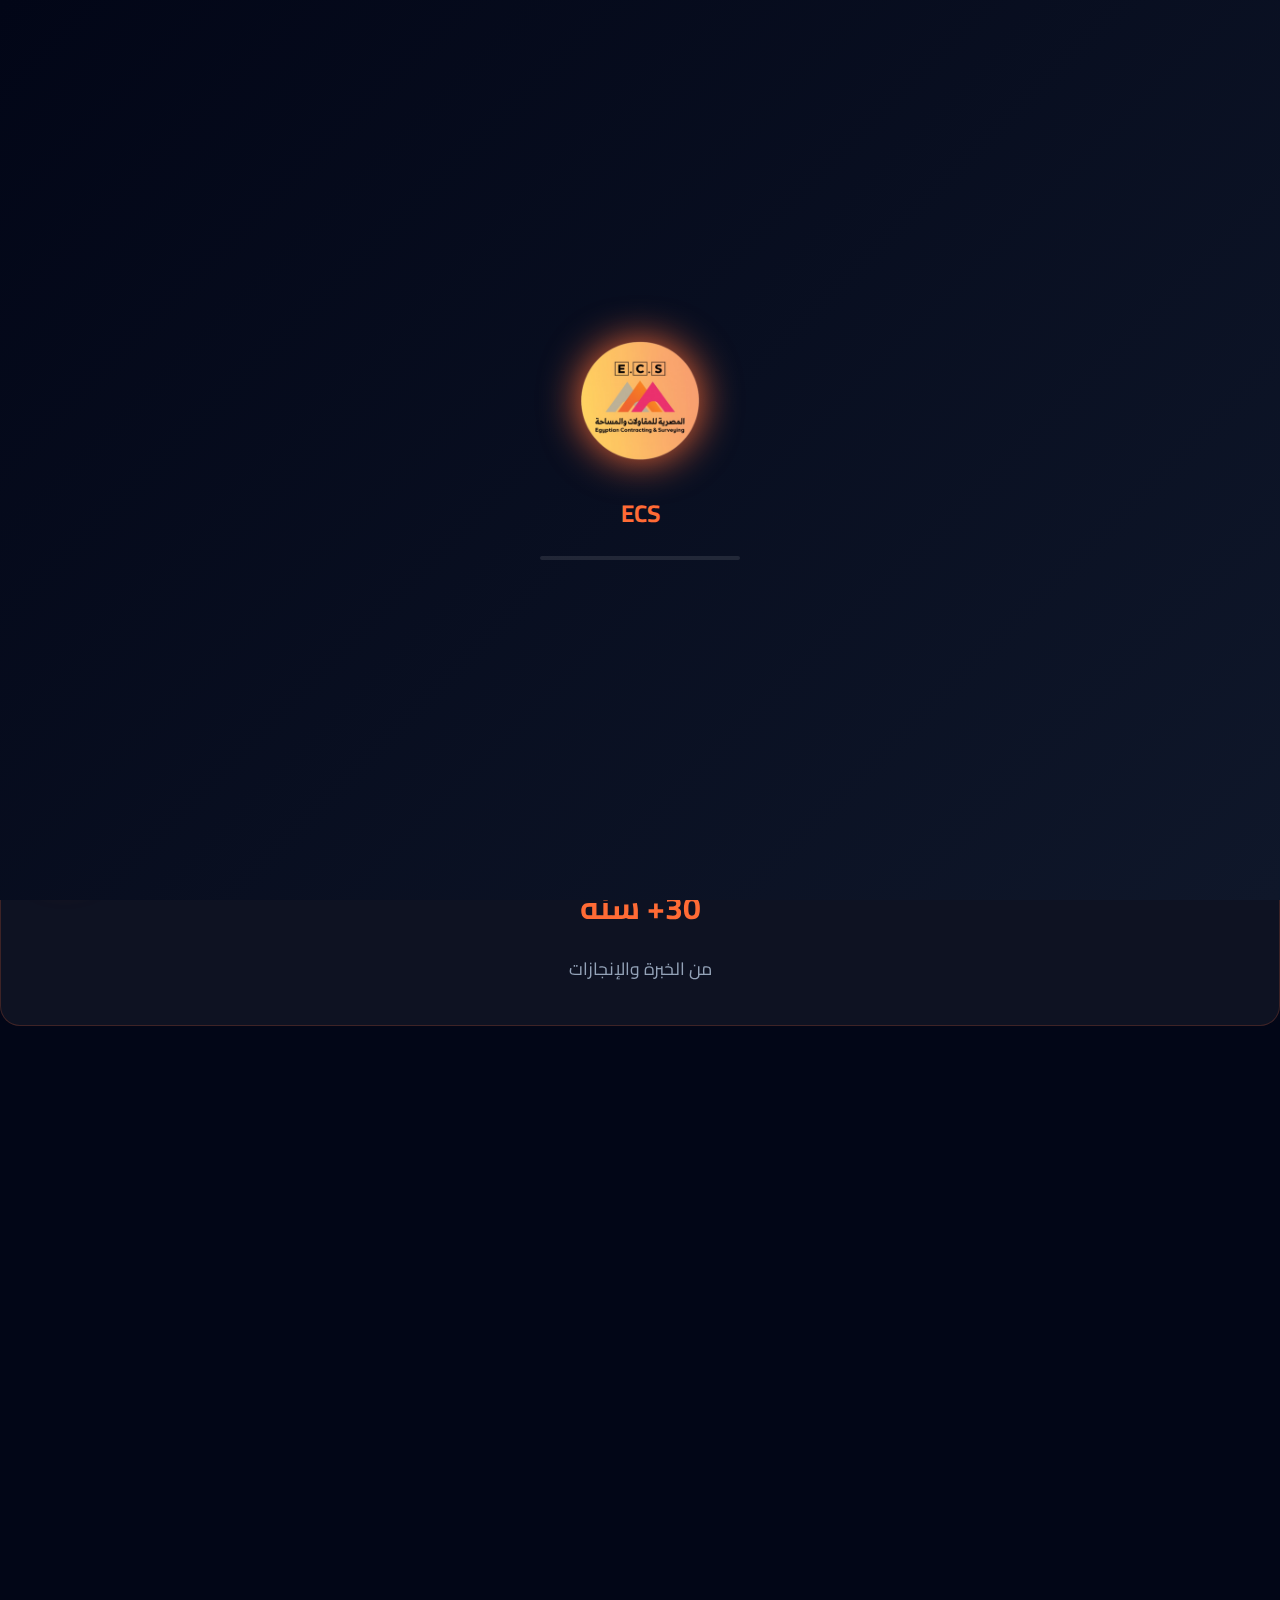
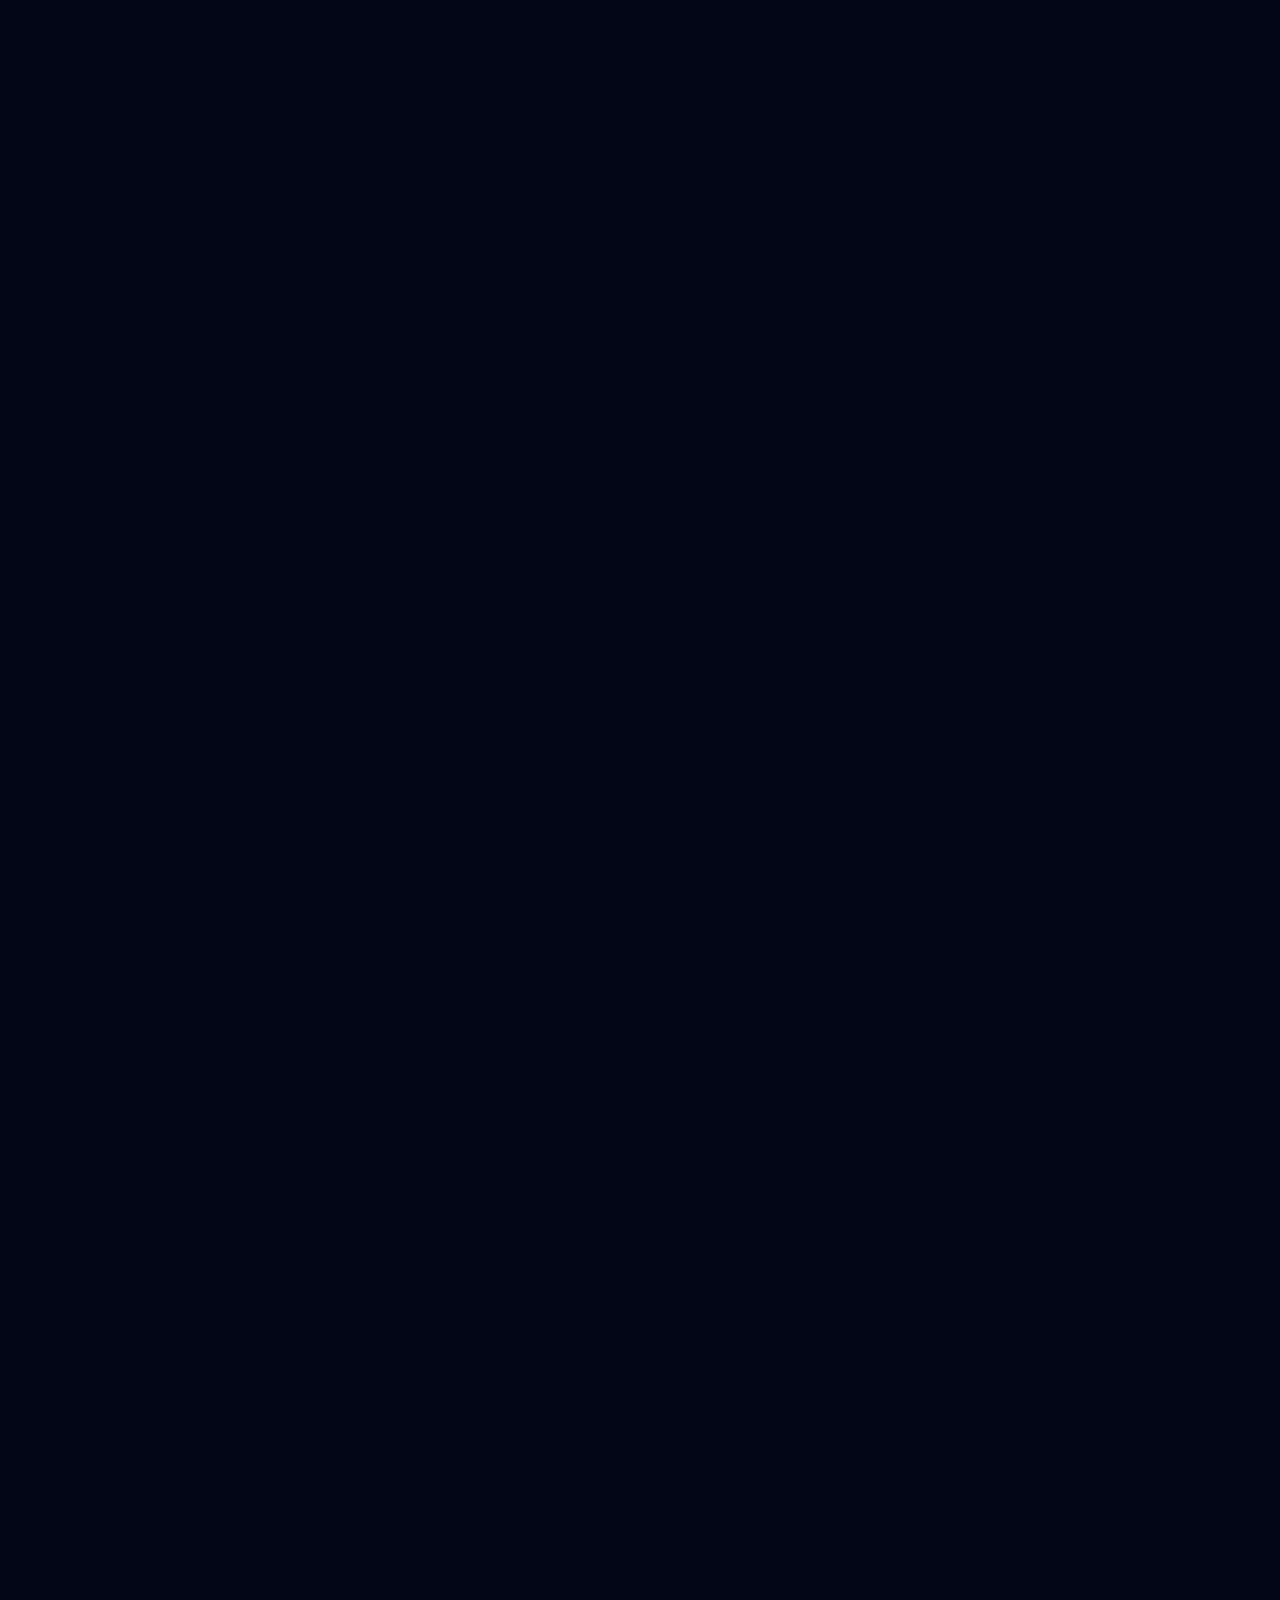
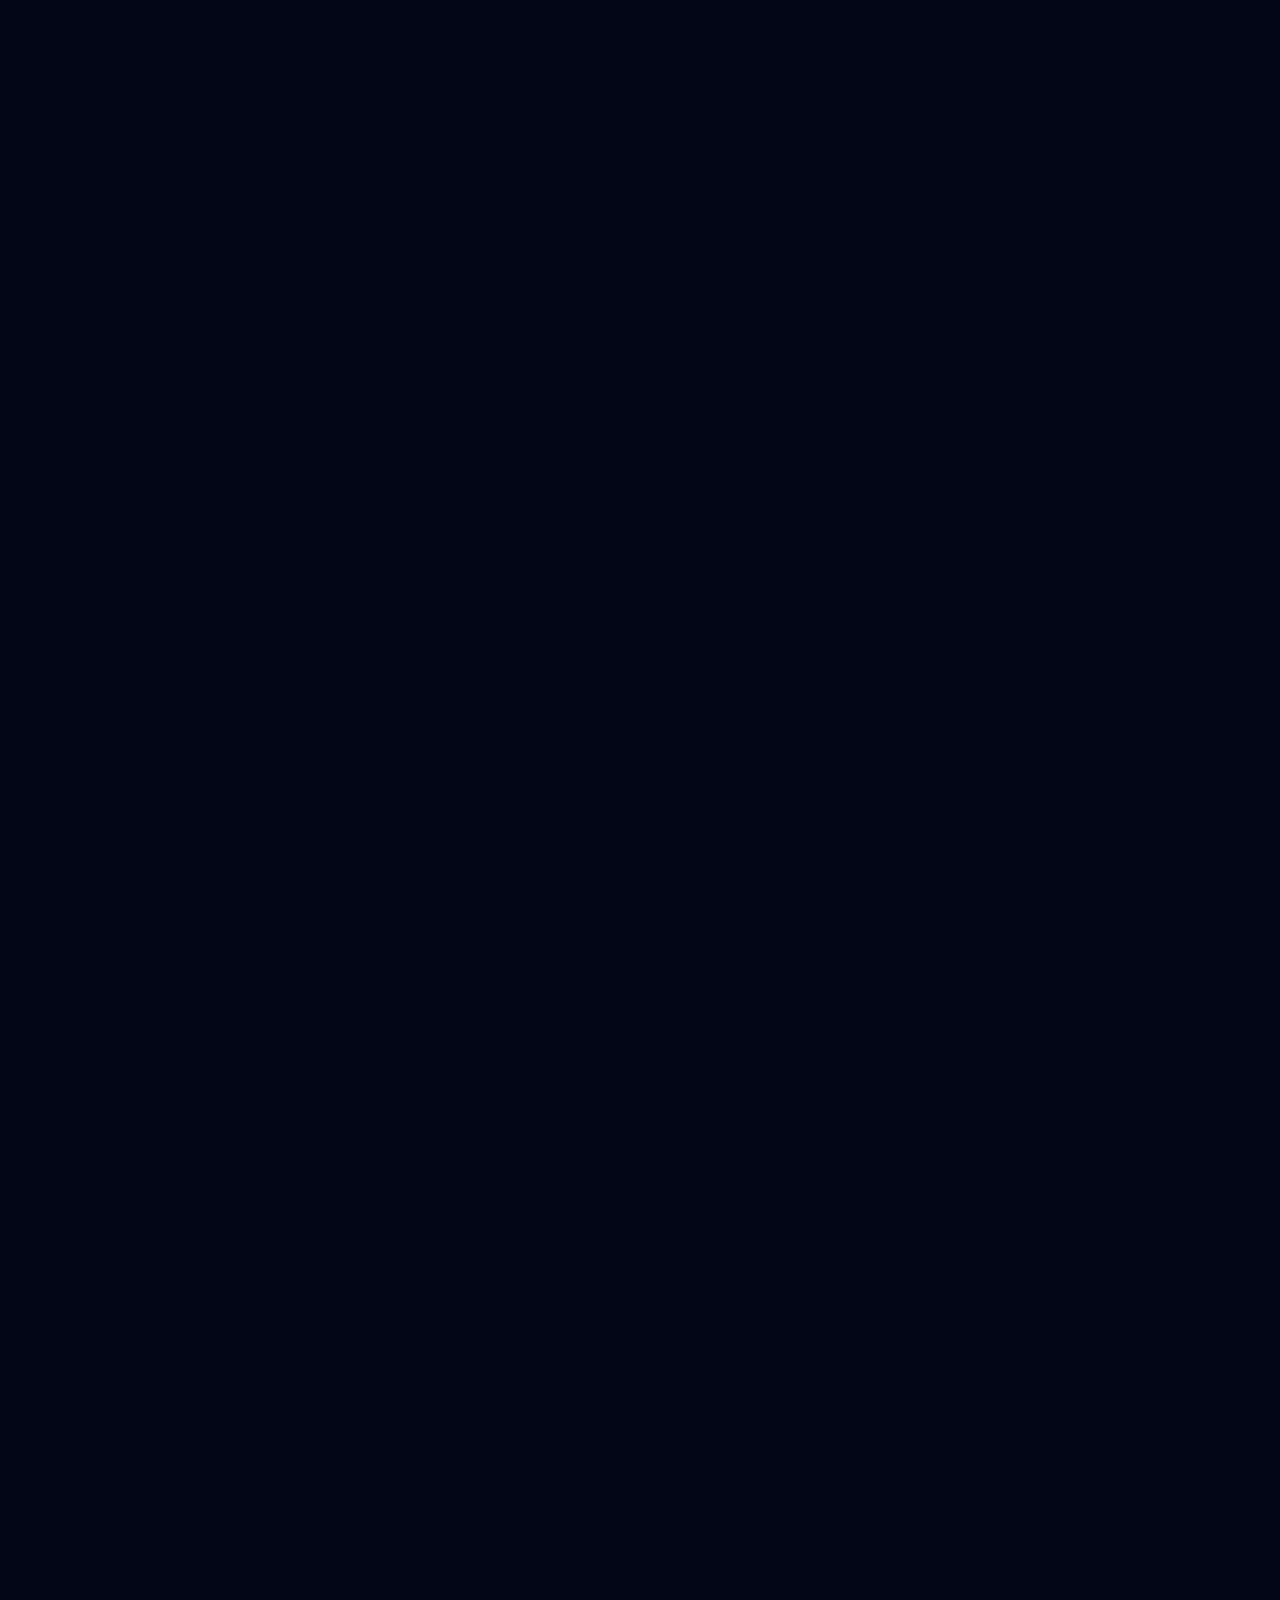
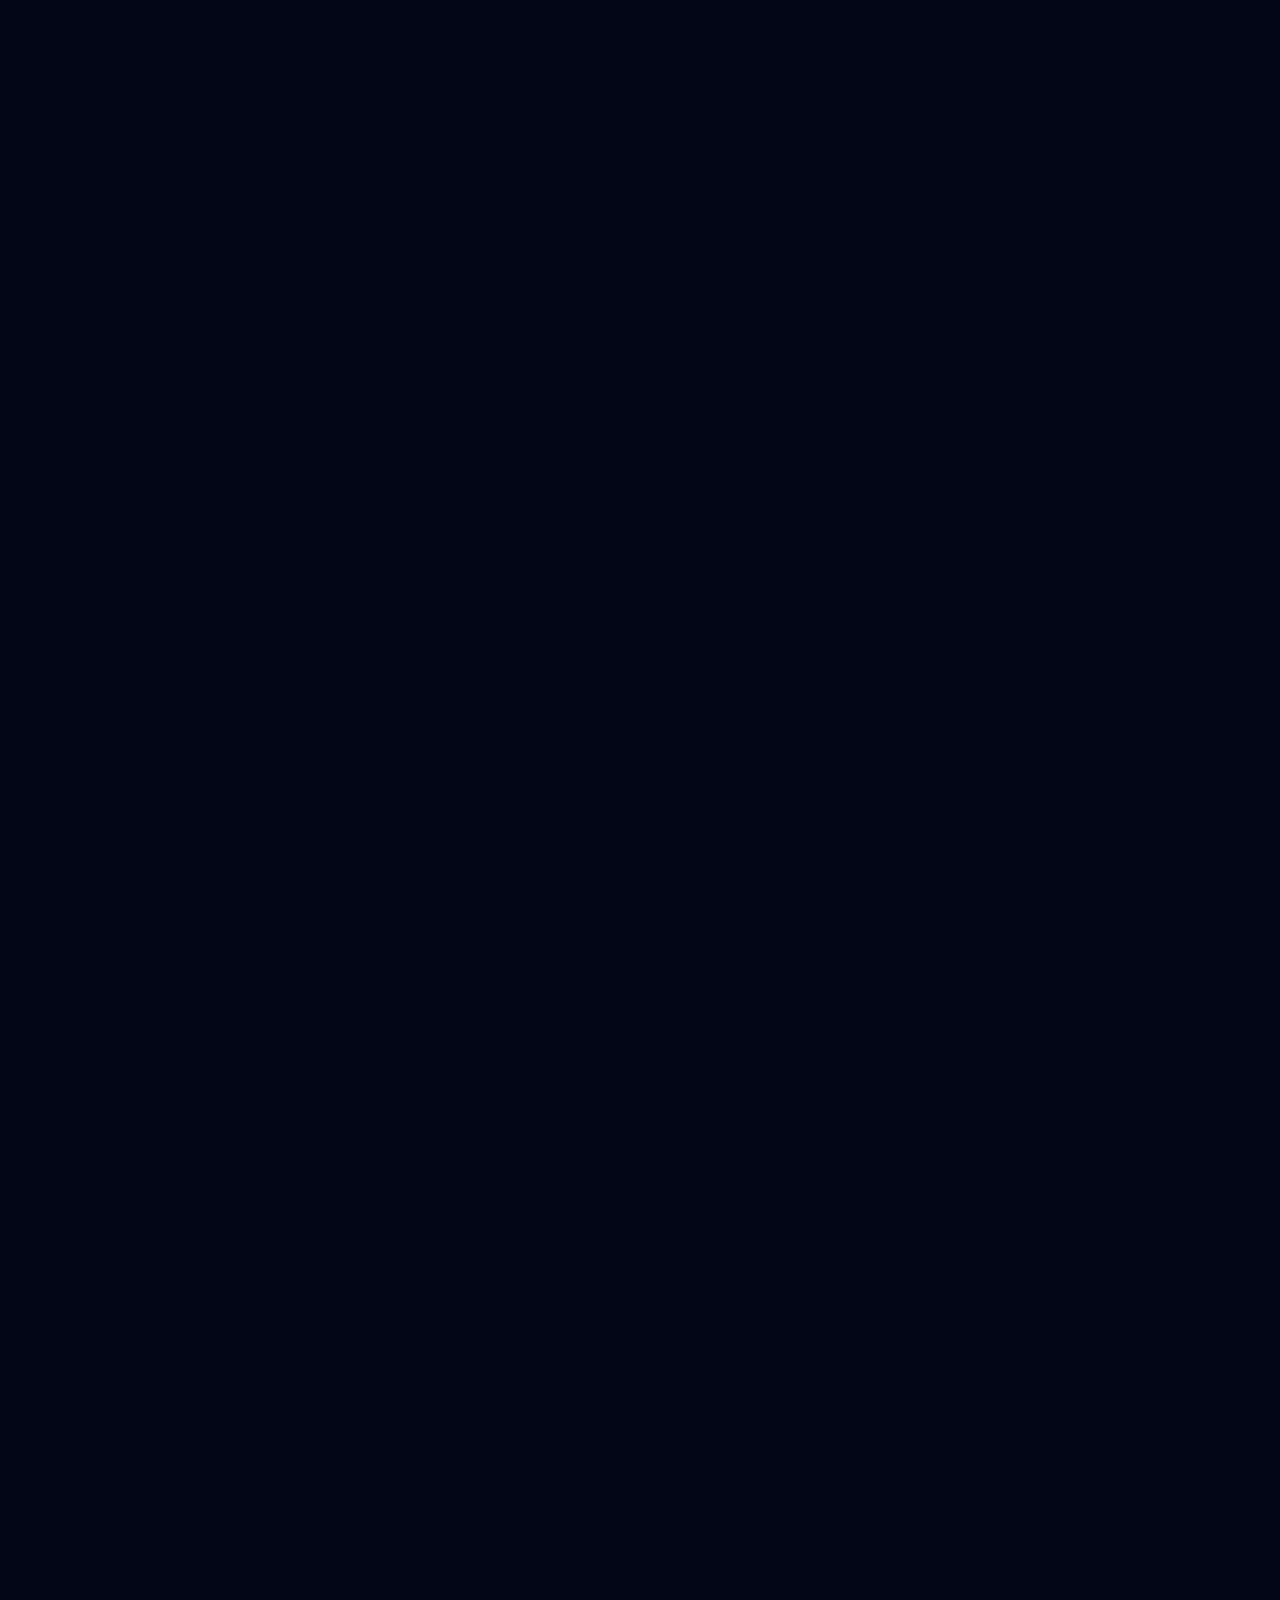
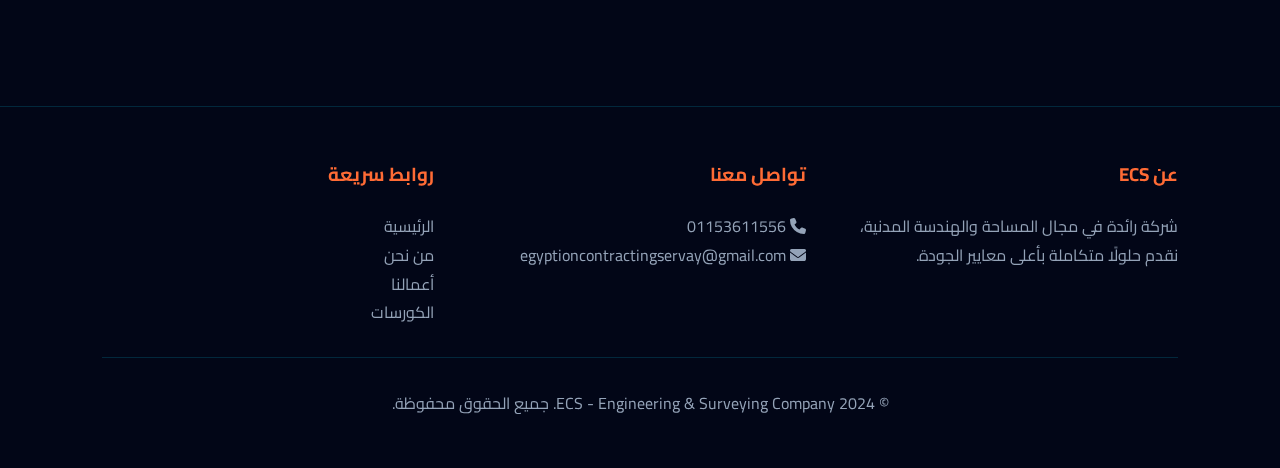
<file: pages/about.html>
<!DOCTYPE html>
<html lang="ar" dir="rtl">
<head>
    <meta charset="UTF-8">
    <meta name="viewport" content="width=device-width, initial-scale=1.0">
    <title>من نحن | ECS - شركة رائدة في المساحة</title>
    <link rel="icon" href="../images/logo.ico">
    <link rel="stylesheet" href="https://cdnjs.cloudflare.com/ajax/libs/font-awesome/6.4.0/css/all.min.css">
    <link href="https://fonts.googleapis.com/css2?family=Cairo:wght@400;700;900&display=swap" rel="stylesheet">
    <link rel="stylesheet" href="https://unpkg.com/aos@next/dist/aos.css" />
    <link rel="stylesheet" href="../css/main.css">
    <link rel="stylesheet" href="../css/chatbot.css">
    <link rel="stylesheet" href="../css/enhancements.css">
</head>
<body>
    <!-- Loading Screen -->
    <div class="loading-screen">
        <div class="loading-content">
            <div class="loading-logo">
                <img src="../images/logo.ico" alt="ECS Logo">
            </div>
            <div class="loading-text">ECS</div>
            <div class="loading-bar">
                <div class="loading-progress"></div>
            </div>
        </div>
    </div>

    <!-- Background Effects -->
    <div class="bg-wrapper">
        <div class="stars"></div>
        <div class="grid-overlay"></div>
    </div>

    <!-- Navigation -->
    <nav class="navbar">
        <div class="nav-container">
            <div class="logo">
                <img src="../images/logo.ico" alt="ECS">
                <div class="logo-txt">
                    <span class="main-logo">ECS</span>
                    <span class="sub-logo">Engineering & Surveying</span>
                </div>
            </div>
            <ul class="nav-links">
                <li><a href="../index.html">الرئيسية</a></li>
                <li><a href="about.html">من نحن</a></li>
                <li><a href="../index.html#services">خدماتنا</a></li>
                <li><a href="portfolio.html">أعمالنا</a></li>
                <li><a href="courses.html">الكورسات</a></li>
                <li><a href="software.html">البرامج</a></li>
                <li><a href="login.html" class="login-pill">دخول الأعضاء</a></li>
            </ul>
        </div>
    </nav>

    <!-- Hero Section -->
    <section class="hero" style="min-height: 50vh; display: flex; align-items: center; padding-top: 120px;">
        <div class="hero-content" style="max-width: 100%; text-align: center;">
            <h1 data-aos="fade-up" class="gradient-text">من نحن</h1>
            <p data-aos="fade-up" data-aos-delay="200" style="font-size: 1.2rem; max-width: 800px; margin: 20px auto;">
                شركة ECS الرائدة في مجال المساحة والهندسة المدنية منذ أكثر من 30 عاماً
            </p>
        </div>
    </section>

    <!-- Company Story -->
    <section class="section">
        <div class="grid-2" style="gap: 50px; align-items: center;">
            <div data-aos="fade-right">
                <h2 style="color: var(--primary); font-size: 2.5rem; margin-bottom: 25px;">قصتنا</h2>
                <p style="color: #cbd5e1; line-height: 2; font-size: 1.1rem; margin-bottom: 20px;">
                    بدأت <strong style="color: var(--primary);">ECS</strong>  برؤية واضحة: 
                    تقديم خدمات مساحية بأعلى معايير الدقة والاحترافية في مصر والشرق الأوسط.
                </p>
                <p style="color: #cbd5e1; line-height: 2; font-size: 1.1rem; margin-bottom: 20px;">
                    من مشروع صغير إلى شريك أساسي في أكبر المشاريع القومية، نمونا بفضل التزامنا بالجودة 
                    والدقة والابتكار المستمر.
                </p>
                <p style="color: #cbd5e1; line-height: 2; font-size: 1.1rem;">
                    اليوم، نفخر بخدمة <strong style="color: var(--primary);">500+</strong> مشروع ناجح، 
                    من محطة الضبعة النووية إلى العاصمة الإدارية الجديدة.
                </p>
            </div>
            <div data-aos="fade-left" style="position: relative;">
                <div class="glass-card" style="padding: 40px; text-align: center;">
                    <div style="font-size: 4rem; color: var(--primary); margin-bottom: 20px;">
                        <i class="fas fa-award"></i>
                    </div>
                    <h3 style="color: var(--primary); font-size: 2rem; margin-bottom: 15px;">30+ سنة</h3>
                    <p style="color: #94a3b8; font-size: 1.1rem;">من الخبرة والإنجازات</p>
                </div>
            </div>
        </div>
    </section>

    <!-- Vision & Mission -->
    <section class="section section-alt">
        <h2 class="section-title" data-aos="fade-up">رؤيتنا ورسالتنا</h2>
        
        <div class="grid-2" style="gap: 40px; margin-top: 50px;">
            <div class="glass-card" style="padding: 40px;" data-aos="zoom-in">
                <div style="font-size: 3rem; color: var(--primary); margin-bottom: 20px;">
                    <i class="fas fa-eye"></i>
                </div>
                <h3 style="color: var(--primary); font-size: 1.8rem; margin-bottom: 20px;">رؤيتنا</h3>
                <p style="color: #cbd5e1; line-height: 1.9; font-size: 1.05rem;">
                    أن نكون الشركة الرائدة والأكثر ثقة في مجال المساحة والهندسة المدنية في الشرق الأوسط، 
                    نقدم حلولاً مبتكرة بأحدث التقنيات العالمية ونساهم في بناء مستقبل مصر.
                </p>
            </div>

            <div class="glass-card" style="padding: 40px;" data-aos="zoom-in" data-aos-delay="100">
                <div style="font-size: 3rem; color: var(--primary); margin-bottom: 20px;">
                    <i class="fas fa-bullseye"></i>
                </div>
                <h3 style="color: var(--primary); font-size: 1.8rem; margin-bottom: 20px;">رسالتنا</h3>
                <p style="color: #cbd5e1; line-height: 1.9; font-size: 1.05rem;">
                    نلتزم بتقديم خدمات مساحية وهندسية متكاملة بأعلى معايير الجودة والدقة، باستخدام أحدث 
                    الأجهزة والتقنيات، مع فريق محترف مدرب على أعلى مستوى لضمان رضا عملائنا الكامل.
                </p>
            </div>
        </div>
    </section>

    <!-- Our Values -->
    <section class="section">
        <h2 class="section-title" data-aos="fade-up">قيمنا الأساسية</h2>
        
        <div class="grid-3" style="margin-top: 50px;">
            <div class="service-card" data-aos="zoom-in">
                <div class="service-icon">
                    <i class="fas fa-crosshairs"></i>
                </div>
                <h3>الدقة</h3>
                <p>نسعى للكمال في كل قياس ونلتزم بأعلى معايير الدقة في جميع أعمالنا</p>
            </div>

            <div class="service-card" data-aos="zoom-in" data-aos-delay="100">
                <div class="service-icon">
                    <i class="fas fa-handshake"></i>
                </div>
                <h3>النزاهة</h3>
                <p>نؤمن بالشفافية والصدق في التعامل مع عملائنا وشركائنا</p>
            </div>

            <div class="service-card" data-aos="zoom-in" data-aos-delay="200">
                <div class="service-icon">
                    <i class="fas fa-lightbulb"></i>
                </div>
                <h3>الابتكار</h3>
                <p>نواكب أحدث التقنيات ونطور حلولاً مبتكرة لتحديات المساحة</p>
            </div>

            <div class="service-card" data-aos="zoom-in" data-aos-delay="300">
                <div class="service-icon">
                    <i class="fas fa-users"></i>
                </div>
                <h3>العمل الجماعي</h3>
                <p>نؤمن بقوة الفريق ونعمل بروح الفريق الواحد</p>
            </div>

            <div class="service-card" data-aos="zoom-in" data-aos-delay="400">
                <div class="service-icon">
                    <i class="fas fa-medal"></i>
                </div>
                <h3>التميز</h3>
                <p>نسعى دائماً لتقديم الأفضل وتجاوز توقعات عملائنا</p>
            </div>

            <div class="service-card" data-aos="zoom-in" data-aos-delay="500">
                <div class="service-icon">
                    <i class="fas fa-clock"></i>
                </div>
                <h3>الالتزام</h3>
                <p>نلتزم بمواعيدنا ووعودنا ونحترم وقت عملائنا</p>
            </div>
        </div>
    </section>

    <!-- Team -->
    <section class="section section-alt">
        <h2 class="section-title" data-aos="fade-up">فريق العمل</h2>
        <p class="section-subtitle" data-aos="fade-up" data-aos-delay="100">
            نخبة من المهندسين والفنيين المحترفين
        </p>
        
        <div class="grid-3" style="margin-top: 50px;">
            <div class="glass-card" style="padding: 30px; text-align: center;" data-aos="zoom-in">
                <div style="font-size: 3rem; color: var(--primary); margin-bottom: 15px;">
                    <i class="fas fa-user-tie"></i>
                </div>
                <h3 style="color: #fff; font-size: 1.5rem; margin-bottom: 10px;">15+</h3>
                <p style="color: #94a3b8;">مهندس مساحة</p>
            </div>

            <div class="glass-card" style="padding: 30px; text-align: center;" data-aos="zoom-in" data-aos-delay="100">
                <div style="font-size: 3rem; color: var(--primary); margin-bottom: 15px;">
                    <i class="fas fa-hard-hat"></i>
                </div>
                <h3 style="color: #fff; font-size: 1.5rem; margin-bottom: 10px;">30+</h3>
                <p style="color: #94a3b8;">فني محترف</p>
            </div>

            <div class="glass-card" style="padding: 30px; text-align: center;" data-aos="zoom-in" data-aos-delay="200">
                <div style="font-size: 3rem; color: var(--primary); margin-bottom: 15px;">
                    <i class="fas fa-chalkboard-teacher"></i>
                </div>
                <h3 style="color: #fff; font-size: 1.5rem; margin-bottom: 10px;">10+</h3>
                <p style="color: #94a3b8;">مدرب معتمد</p>
            </div>
        </div>
    </section>

    <!-- Certifications -->
    <section class="section">
        <h2 class="section-title" data-aos="fade-up">الاعتمادات والشهادات</h2>
        
        <div style="max-width: 900px; margin: 50px auto;">
            <div class="glass-card" style="padding: 60px 40px; text-align: center;" data-aos="fade-up">
                <div style="font-size: 5rem; color: var(--primary); margin-bottom: 30px;">
                    <i class="fas fa-medal"></i>
                </div>
                <h3 style="color: var(--primary); font-size: 2.2rem; margin-bottom: 20px;">معتمدون من هيئة المساحة المصرية</h3>
                <p style="color: #cbd5e1; font-size: 1.2rem; line-height: 1.9; max-width: 700px; margin: 0 auto;">
                    نفخر بكوننا من الشركات المعتمدة رسمياً من <strong style="color: var(--primary);">هيئة المساحة المصرية</strong>، 
                    مما يضمن التزامنا بأعلى معايير الجودة والدقة في جميع أعمالنا المساحية والهندسية
                </p>
                <div style="margin-top: 40px; padding-top: 30px; border-top: 1px solid rgba(255,255,255,0.1);">
                    <div style="display: grid; grid-template-columns: repeat(auto-fit, minmax(200px, 1fr)); gap: 30px; text-align: center;">
                        <div>
                            <div style="font-size: 3rem; color: var(--primary); margin-bottom: 10px;">
                                <i class="fas fa-certificate"></i>
                            </div>
                            <p style="color: #94a3b8; font-size: 1.05rem;">اعتماد رسمي</p>
                        </div>
                        <div>
                            <div style="font-size: 3rem; color: var(--primary); margin-bottom: 10px;">
                                <i class="fas fa-shield-alt"></i>
                            </div>
                            <p style="color: #94a3b8; font-size: 1.05rem;">ضمان الجودة</p>
                        </div>
                        <div>
                            <div style="font-size: 3rem; color: var(--primary); margin-bottom: 10px;">
                                <i class="fas fa-check-double"></i>
                            </div>
                            <p style="color: #94a3b8; font-size: 1.05rem;">معايير دولية</p>
                        </div>
                    </div>
                </div>
            </div>
        </div>
    </section>

    <!-- Why Choose Us -->
    <section class="section section-alt">
        <h2 class="section-title" data-aos="fade-up">لماذا تختار ECS؟</h2>
        
        <div class="grid-2" style="gap: 40px; margin-top: 50px;">
            <div class="glass-card" style="padding: 30px;" data-aos="fade-right">
                <h3 style="color: var(--primary); margin-bottom: 20px; display: flex; align-items: center; gap: 15px;">
                    <i class="fas fa-check-circle"></i>
                    خبرة واسعة
                </h3>
                <p style="color: #cbd5e1; line-height: 1.8;">
                    30+ سنة في مجال المساحة، شاركنا في أكثر من 500 مشروع ناجح من مشاريع صغيرة إلى مشاريع قومية ضخمة
                </p>
            </div>

            <div class="glass-card" style="padding: 30px;" data-aos="fade-left">
                <h3 style="color: var(--primary); margin-bottom: 20px; display: flex; align-items: center; gap: 15px;">
                    <i class="fas fa-check-circle"></i>
                    أحدث التقنيات
                </h3>
                <p style="color: #cbd5e1; line-height: 1.8;">
                    نستخدم أحدث الأجهزة من Leica و Trimble و Topcon، مع تحديث مستمر لمعداتنا
                </p>
            </div>

            <div class="glass-card" style="padding: 30px;" data-aos="fade-right" data-aos-delay="100">
                <h3 style="color: var(--primary); margin-bottom: 20px; display: flex; align-items: center; gap: 15px;">
                    <i class="fas fa-check-circle"></i>
                    فريق محترف
                </h3>
                <p style="color: #cbd5e1; line-height: 1.8;">
                    مهندسون وفنيون معتمدون ومدربون على أعلى مستوى، جاهزون لأي تحدي
                </p>
            </div>

            <div class="glass-card" style="padding: 30px;" data-aos="fade-left" data-aos-delay="100">
                <h3 style="color: var(--primary); margin-bottom: 20px; display: flex; align-items: center; gap: 15px;">
                    <i class="fas fa-check-circle"></i>
                    أسعار تنافسية
                </h3>
                <p style="color: #cbd5e1; line-height: 1.8;">
                    أفضل الأسعار في السوق مع الحفاظ على أعلى معايير الجودة
                </p>
            </div>
        </div>
    </section>

    <!-- Footer -->
    <footer class="footer">
        <div class="footer-content">
            <div class="footer-section">
                <h3>عن ECS</h3>
                <p>شركة رائدة في مجال المساحة والهندسة المدنية، نقدم حلولًا متكاملة بأعلى معايير الجودة.</p>
            </div>
            <div class="footer-section">
                <h3>تواصل معنا</h3>
                <p><i class="fas fa-phone"></i> 01153611556</p>
                <p><i class="fas fa-envelope"></i> egyptioncontractingservay@gmail.com</p>
            </div>
            <div class="footer-section">
                <h3>روابط سريعة</h3>
                <ul>
                    <li><a href="../index.html">الرئيسية</a></li>
                    <li><a href="about.html">من نحن</a></li>
                    <li><a href="portfolio.html">أعمالنا</a></li>
                    <li><a href="courses.html">الكورسات</a></li>
                </ul>
            </div>
        </div>
        <div class="footer-bottom">
            <p>&copy; 2024 ECS - Engineering & Surveying Company. جميع الحقوق محفوظة.</p>
        </div>
    </footer>

    <!-- Scroll to Top -->
    <div class="scroll-top">
        <i class="fas fa-arrow-up"></i>
    </div>

    <script src="https://unpkg.com/aos@next/dist/aos.js"></script>
    <script>
        AOS.init({ duration: 1000, once: true });
    </script>
    <script src="../js/chatbot.js"></script>
    <script src="../js/enhancements.js"></script>
</body>
</html>
</file>
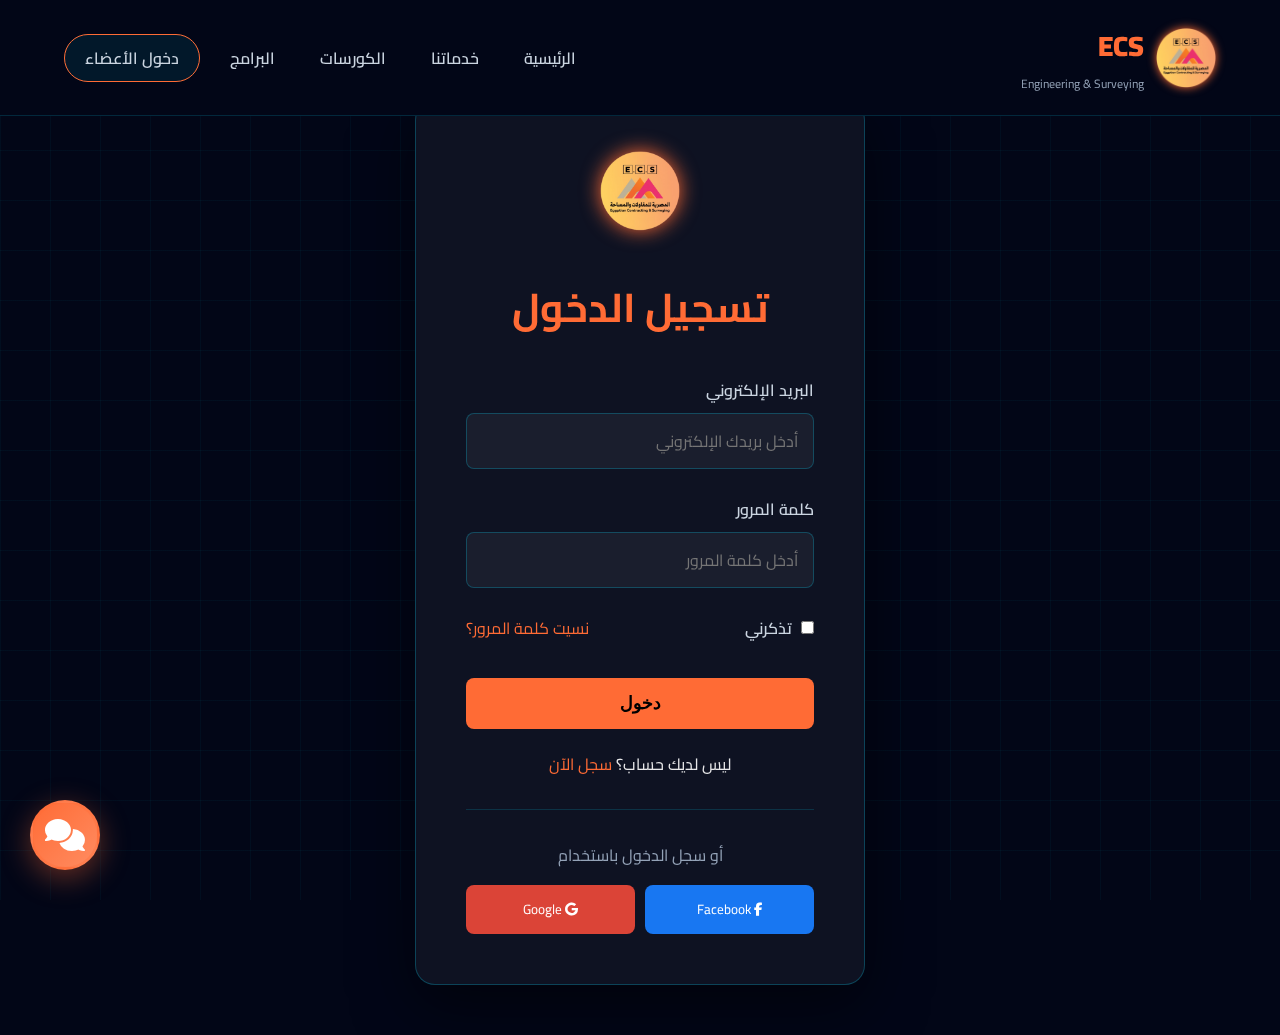
<file: pages/admin-content.html>
<!DOCTYPE html>
<html lang="ar" dir="rtl">
<head>
    <meta charset="UTF-8">
    <meta name="viewport" content="width=device-width, initial-scale=1.0">
    <title>إدارة محتوى الموقع | Admin Dashboard</title>
    <link rel="icon" href="../images/logo.ico">
    <link rel="stylesheet" href="https://cdnjs.cloudflare.com/ajax/libs/font-awesome/6.4.0/css/all.min.css">
    <link href="https://fonts.googleapis.com/css2?family=Cairo:wght@400;600;700;900&display=swap" rel="stylesheet">
    <link rel="stylesheet" href="../css/admin.css">
    <style>
        .content-editor {
            background: var(--admin-dark);
            padding: 30px;
            border-radius: 15px;
            margin-bottom: 25px;
            border: 1px solid rgba(6, 182, 212, 0.1);
        }

        .editor-section {
            margin-bottom: 40px;
            padding-bottom: 30px;
            border-bottom: 1px solid rgba(6, 182, 212, 0.1);
        }

        .editor-section:last-child {
            border-bottom: none;
        }

        .editor-section h3 {
            color: var(--admin-primary);
            margin: 0 0 20px 0;
            font-size: 20px;
            display: flex;
            align-items: center;
            gap: 10px;
        }

        .color-picker-group {
            display: grid;
            grid-template-columns: repeat(auto-fit, minmax(200px, 1fr));
            gap: 20px;
        }

        .color-picker-item {
            display: flex;
            flex-direction: column;
            gap: 8px;
        }

        .color-picker-item label {
            color: #94a3b8;
            font-size: 14px;
            font-weight: 600;
        }

        .color-input-wrapper {
            display: flex;
            gap: 10px;
            align-items: center;
        }

        .color-input-wrapper input[type="color"] {
            width: 60px;
            height: 40px;
            border: 2px solid rgba(6, 182, 212, 0.2);
            border-radius: 8px;
            cursor: pointer;
        }

        .color-input-wrapper input[type="text"] {
            flex: 1;
            padding: 10px;
            background: rgba(6, 182, 212, 0.05);
            border: 1px solid rgba(6, 182, 212, 0.1);
            border-radius: 8px;
            color: #fff;
            font-family: 'Courier New', monospace;
        }

        .preview-box {
            margin-top: 20px;
            padding: 20px;
            background: rgba(6, 182, 212, 0.05);
            border-radius: 12px;
            border: 2px dashed rgba(6, 182, 212, 0.2);
        }

        .preview-box h4 {
            color: #fff;
            margin: 0 0 15px 0;
            font-size: 16px;
        }

        .slider-container {
            margin: 20px 0;
        }

        .slider-label {
            display: flex;
            justify-content: space-between;
            margin-bottom: 10px;
            color: #94a3b8;
        }

        .slider {
            width: 100%;
            height: 6px;
            border-radius: 3px;
            background: rgba(6, 182, 212, 0.1);
            outline: none;
            -webkit-appearance: none;
        }

        .slider::-webkit-slider-thumb {
            -webkit-appearance: none;
            appearance: none;
            width: 20px;
            height: 20px;
            border-radius: 50%;
            background: var(--admin-primary);
            cursor: pointer;
        }

        .toggle-switch {
            position: relative;
            display: inline-block;
            width: 60px;
            height: 30px;
        }

        .toggle-switch input {
            opacity: 0;
            width: 0;
            height: 0;
        }

        .toggle-slider {
            position: absolute;
            cursor: pointer;
            top: 0;
            left: 0;
            right: 0;
            bottom: 0;
            background-color: rgba(148, 163, 184, 0.3);
            transition: .4s;
            border-radius: 30px;
        }

        .toggle-slider:before {
            position: absolute;
            content: "";
            height: 22px;
            width: 22px;
            left: 4px;
            bottom: 4px;
            background-color: white;
            transition: .4s;
            border-radius: 50%;
        }

        .toggle-switch input:checked + .toggle-slider {
            background-color: var(--admin-primary);
        }

        .toggle-switch input:checked + .toggle-slider:before {
            transform: translateX(30px);
        }

        .feature-toggles {
            display: grid;
            grid-template-columns: repeat(auto-fit, minmax(250px, 1fr));
            gap: 20px;
        }

        .toggle-item {
            display: flex;
            justify-content: space-between;
            align-items: center;
            padding: 15px;
            background: rgba(6, 182, 212, 0.05);
            border-radius: 10px;
            border: 1px solid rgba(6, 182, 212, 0.1);
        }

        .toggle-item label {
            color: #94a3b8;
            font-weight: 600;
        }

        .image-upload-area {
            padding: 40px;
            border: 2px dashed rgba(6, 182, 212, 0.3);
            border-radius: 12px;
            text-align: center;
            background: rgba(6, 182, 212, 0.02);
            cursor: pointer;
            transition: all 0.3s;
        }

        .image-upload-area:hover {
            border-color: var(--admin-primary);
            background: rgba(6, 182, 212, 0.05);
        }

        .image-upload-area i {
            font-size: 48px;
            color: var(--admin-primary);
            margin-bottom: 15px;
        }

        .uploaded-images {
            display: grid;
            grid-template-columns: repeat(auto-fill, minmax(150px, 1fr));
            gap: 15px;
            margin-top: 20px;
        }

        .uploaded-image-item {
            position: relative;
            border-radius: 10px;
            overflow: hidden;
            border: 2px solid rgba(6, 182, 212, 0.1);
        }

        .uploaded-image-item img {
            width: 100%;
            height: 150px;
            object-fit: cover;
        }

        .image-remove-btn {
            position: absolute;
            top: 5px;
            right: 5px;
            width: 30px;
            height: 30px;
            background: rgba(239, 68, 68, 0.9);
            border: none;
            border-radius: 50%;
            color: white;
            cursor: pointer;
            display: flex;
            align-items: center;
            justify-content: center;
        }

        .stats-cards {
            display: grid;
            grid-template-columns: repeat(auto-fit, minmax(200px, 1fr));
            gap: 15px;
            margin-bottom: 30px;
        }

        .stat-mini-card {
            background: rgba(6, 182, 212, 0.05);
            padding: 20px;
            border-radius: 12px;
            border: 1px solid rgba(6, 182, 212, 0.1);
        }

        .stat-mini-card h4 {
            color: #94a3b8;
            font-size: 13px;
            margin: 0 0 10px 0;
            font-weight: 600;
        }

        .stat-mini-card .value {
            color: #fff;
            font-size: 28px;
            font-weight: 700;
        }

        .action-buttons {
            display: flex;
            gap: 10px;
            margin-top: 20px;
        }

        .btn-preview-site {
            padding: 12px 25px;
            background: rgba(59, 130, 246, 0.15);
            border: 1px solid var(--admin-info);
            color: var(--admin-info);
            border-radius: 8px;
            cursor: pointer;
            font-family: 'Cairo', sans-serif;
            font-weight: 600;
            transition: all 0.3s;
        }

        .btn-preview-site:hover {
            background: rgba(59, 130, 246, 0.25);
        }
    </style>
</head>
<body>
    <script>
        if(sessionStorage.getItem('isAdmin') !== 'true') {
            alert('غير مصرح لك بالدخول إلى هذه الصفحة!');
            window.location.href = 'login.html';
        }
    </script>

    <div class="admin-wrapper">
        <aside class="admin-sidebar">
            <div class="sidebar-header">
                <img src="../images/logo.ico" alt="ECS">
                <div class="admin-info">
                    <h3>Admin Panel</h3>
                    <p id="adminEmail">anas@gmail.com</p>
                </div>
            </div>

            <ul class="sidebar-menu">
                <li><a href="admin-dashboard.html"><i class="fas fa-chart-line"></i> <span>لوحة التحكم</span></a></li>
                <li><a href="#" class="active"><i class="fas fa-palette"></i> <span>تخصيص الموقع</span></a></li>
                <li><a href="admin-dashboard.html"><i class="fas fa-arrow-right"></i> <span>العودة</span></a></li>
            </ul>

            <button class="logout-btn" onclick="logout()">
                <i class="fas fa-sign-out-alt"></i> تسجيل الخروج
            </button>
        </aside>

        <main class="admin-main">
            <div class="admin-header">
                <h1>تخصيص شكل ومحتوى الموقع</h1>
                <p>تحكم كامل في تصميم وألوان وخصائص الموقع</p>
            </div>

            <!-- Quick Stats -->
            <div class="stats-cards">
                <div class="stat-mini-card">
                    <h4>آخر تحديث</h4>
                    <div class="value" style="font-size: 14px; color: var(--admin-primary);">
                        <i class="fas fa-clock"></i> منذ 5 دقائق
                    </div>
                </div>
                <div class="stat-mini-card">
                    <h4>التغييرات المحفوظة</h4>
                    <div class="value">23</div>
                </div>
                <div class="stat-mini-card">
                    <h4>حالة الموقع</h4>
                    <div class="value" style="font-size: 16px; color: var(--admin-success);">
                        <i class="fas fa-check-circle"></i> نشط
                    </div>
                </div>
            </div>

            <!-- Colors Section -->
            <div class="content-editor">
                <div class="editor-section">
                    <h3><i class="fas fa-palette"></i> ألوان الموقع</h3>
                    <div class="color-picker-group">
                        <div class="color-picker-item">
                            <label>اللون الأساسي (Primary)</label>
                            <div class="color-input-wrapper">
                                <input type="color" value="#06b6d4" id="primaryColor">
                                <input type="text" value="#06b6d4" id="primaryColorText" readonly>
                            </div>
                        </div>
                        <div class="color-picker-item">
                            <label>اللون الثانوي (Secondary)</label>
                            <div class="color-input-wrapper">
                                <input type="color" value="#0891b2" id="secondaryColor">
                                <input type="text" value="#0891b2" id="secondaryColorText" readonly>
                            </div>
                        </div>
                        <div class="color-picker-item">
                            <label>لون الخلفية الداكنة</label>
                            <div class="color-input-wrapper">
                                <input type="color" value="#0e1a2b" id="darkBg">
                                <input type="text" value="#0e1a2b" id="darkBgText" readonly>
                            </div>
                        </div>
                        <div class="color-picker-item">
                            <label>لون النصوص</label>
                            <div class="color-input-wrapper">
                                <input type="color" value="#94a3b8" id="textColor">
                                <input type="text" value="#94a3b8" id="textColorText" readonly>
                            </div>
                        </div>
                    </div>
                    <div class="preview-box">
                        <h4>معاينة الألوان:</h4>
                        <div style="display: flex; gap: 15px; margin-top: 10px;">
                            <button class="btn-submit" style="pointer-events: none;">زر أساسي</button>
                            <button class="btn-cancel" style="pointer-events: none;">زر ثانوي</button>
                        </div>
                    </div>
                </div>

                <!-- Typography Section -->
                <div class="editor-section">
                    <h3><i class="fas fa-font"></i> الخطوط والنصوص</h3>
                    <div class="admin-form">
                        <div class="form-group">
                            <label>حجم العنوان الرئيسي</label>
                            <div class="slider-container">
                                <div class="slider-label">
                                    <span>32px</span>
                                    <span id="h1SizeValue">48px</span>
                                    <span>72px</span>
                                </div>
                                <input type="range" class="slider" min="32" max="72" value="48" id="h1Size">
                            </div>
                        </div>
                        <div class="form-group">
                            <label>حجم النص العادي</label>
                            <div class="slider-container">
                                <div class="slider-label">
                                    <span>14px</span>
                                    <span id="bodyTextSizeValue">16px</span>
                                    <span>20px</span>
                                </div>
                                <input type="range" class="slider" min="14" max="20" value="16" id="bodyTextSize">
                            </div>
                        </div>
                        <div class="form-group">
                            <label>نوع الخط</label>
                            <select>
                                <option value="Cairo" selected>Cairo (الحالي)</option>
                                <option value="Tajawal">Tajawal</option>
                                <option value="Almarai">Almarai</option>
                                <option value="Amiri">Amiri</option>
                            </select>
                        </div>
                    </div>
                </div>

                <!-- Features Toggle -->
                <div class="editor-section">
                    <h3><i class="fas fa-toggle-on"></i> خصائص الموقع</h3>
                    <div class="feature-toggles">
                        <div class="toggle-item">
                            <label>شاشة التحميل</label>
                            <label class="toggle-switch">
                                <input type="checkbox" checked>
                                <span class="toggle-slider"></span>
                            </label>
                        </div>
                        <div class="toggle-item">
                            <label>الشات بوت الذكي</label>
                            <label class="toggle-switch">
                                <input type="checkbox" checked>
                                <span class="toggle-slider"></span>
                            </label>
                        </div>
                        <div class="toggle-item">
                            <label>زر واتساب</label>
                            <label class="toggle-switch">
                                <input type="checkbox" checked>
                                <span class="toggle-slider"></span>
                            </label>
                        </div>
                        <div class="toggle-item">
                            <label>النجوم المتحركة</label>
                            <label class="toggle-switch">
                                <input type="checkbox" checked>
                                <span class="toggle-slider"></span>
                            </label>
                        </div>
                        <div class="toggle-item">
                            <label>تأثيرات AOS</label>
                            <label class="toggle-switch">
                                <input type="checkbox" checked>
                                <span class="toggle-slider"></span>
                            </label>
                        </div>
                        <div class="toggle-item">
                            <label>وضع الصيانة</label>
                            <label class="toggle-switch">
                                <input type="checkbox">
                                <span class="toggle-slider"></span>
                            </label>
                        </div>
                    </div>
                </div>

                <!-- Logo & Images -->
                <div class="editor-section">
                    <h3><i class="fas fa-images"></i> الشعار والصور</h3>
                    <div class="admin-form">
                        <div class="form-group" style="grid-column: 1 / -1;">
                            <label>تغيير شعار الموقع</label>
                            <div class="image-upload-area" onclick="document.getElementById('logoUpload').click()">
                                <i class="fas fa-cloud-upload-alt"></i>
                                <p style="color: #94a3b8; margin: 10px 0;">اضغط لرفع الشعار الجديد</p>
                                <small style="color: #64748b;">PNG, JPG, SVG - الحجم المثالي: 200x200</small>
                                <input type="file" id="logoUpload" accept="image/*" style="display: none;">
                            </div>
                        </div>
                        <div class="form-group" style="grid-column: 1 / -1;">
                            <label>صور الخلفية (Hero Section)</label>
                            <div class="image-upload-area" onclick="document.getElementById('bgUpload').click()">
                                <i class="fas fa-image"></i>
                                <p style="color: #94a3b8; margin: 10px 0;">رفع صورة خلفية</p>
                                <small style="color: #64748b;">JPG, PNG - الحجم المثالي: 1920x1080</small>
                                <input type="file" id="bgUpload" accept="image/*" multiple style="display: none;">
                            </div>
                            <div class="uploaded-images" id="uploadedImages"></div>
                        </div>
                    </div>
                </div>

                <!-- Home Page Content -->
                <div class="editor-section">
                    <h3><i class="fas fa-home"></i> محتوى الصفحة الرئيسية</h3>
                    <div class="admin-form">
                        <div class="form-group" style="grid-column: 1 / -1;">
                            <label>العنوان الرئيسي</label>
                            <input type="text" value="المصرية للمقاولات والمساحة">
                        </div>
                        <div class="form-group" style="grid-column: 1 / -1;">
                            <label>الشعار التسويقي</label>
                            <input type="text" value="دقة تلامس عنان السماء">
                        </div>
                        <div class="form-group" style="grid-column: 1 / -1;">
                            <label>وصف الشركة</label>
                            <textarea rows="4">في ECS، نحن لا نرسم خرائط فقط، بل نبني أسس المستقبل. باستخدام أحدث أجهزة الـ Total Station وتكنولوجيا الأقمار الصناعية، نضمن لك دقة تصل إلى المليمتر في أعقد المشاريع الهندسية.</textarea>
                        </div>
                        <div class="form-group">
                            <label>نص زر البداية</label>
                            <input type="text" value="ابدأ مشروعك الآن">
                        </div>
                        <div class="form-group">
                            <label>نص الزر الثانوي</label>
                            <input type="text" value="اكتشف خدماتنا">
                        </div>
                    </div>
                </div>

                <!-- Social Media -->
                <div class="editor-section">
                    <h3><i class="fas fa-share-alt"></i> روابط التواصل الاجتماعي</h3>
                    <div class="admin-form">
                        <div class="form-group">
                            <label><i class="fab fa-facebook"></i> فيسبوك</label>
                            <input type="url" value="https://facebook.com/ecs" placeholder="رابط الفيسبوك">
                        </div>
                        <div class="form-group">
                            <label><i class="fab fa-twitter"></i> تويتر (X)</label>
                            <input type="url" value="https://twitter.com/ecs" placeholder="رابط تويتر">
                        </div>
                        <div class="form-group">
                            <label><i class="fab fa-instagram"></i> انستجرام</label>
                            <input type="url" value="https://instagram.com/ecs" placeholder="رابط انستجرام">
                        </div>
                        <div class="form-group">
                            <label><i class="fab fa-linkedin"></i> لينكد إن</label>
                            <input type="url" value="https://linkedin.com/company/ecs" placeholder="رابط لينكد إن">
                        </div>
                        <div class="form-group">
                            <label><i class="fab fa-youtube"></i> يوتيوب</label>
                            <input type="url" value="https://youtube.com/@ecs" placeholder="رابط يوتيوب">
                        </div>
                        <div class="form-group">
                            <label><i class="fab fa-whatsapp"></i> واتساب</label>
                            <input type="tel" value="201153611556" placeholder="رقم الواتساب">
                        </div>
                    </div>
                </div>

                <!-- SEO Settings -->
                <div class="editor-section" style="border-bottom: none;">
                    <h3><i class="fas fa-search"></i> إعدادات SEO</h3>
                    <div class="admin-form">
                        <div class="form-group" style="grid-column: 1 / -1;">
                            <label>عنوان الصفحة (Title)</label>
                            <input type="text" value="ECS | الريادة في تكنولوجيا المساحة والمقاولات" maxlength="60">
                            <small style="color: #64748b; margin-top: 5px;">الطول المثالي: 50-60 حرف</small>
                        </div>
                        <div class="form-group" style="grid-column: 1 / -1;">
                            <label>الوصف (Meta Description)</label>
                            <textarea rows="3" maxlength="160">شركة ECS الرائدة في المساحة والهندسة المدنية. نقدم خدمات متكاملة باستخدام أحدث التقنيات العالمية.</textarea>
                            <small style="color: #64748b; margin-top: 5px;">الطول المثالي: 150-160 حرف</small>
                        </div>
                        <div class="form-group" style="grid-column: 1 / -1;">
                            <label>الكلمات المفتاحية (Keywords)</label>
                            <input type="text" value="مساحة, مقاولات, Total Station, AutoCAD, Civil 3D, هندسة مدنية">
                        </div>
                    </div>
                </div>
            </div>

            <!-- Action Buttons -->
            <div class="action-buttons">
                <button class="btn-submit" onclick="saveChanges()">
                    <i class="fas fa-save"></i> حفظ جميع التغييرات
                </button>
                <button class="btn-preview-site" onclick="previewSite()">
                    <i class="fas fa-eye"></i> معاينة الموقع
                </button>
                <button class="btn-cancel" onclick="resetChanges()">
                    <i class="fas fa-undo"></i> إعادة تعيين
                </button>
            </div>
        </main>
    </div>

    <script>
        document.getElementById('adminEmail').textContent = sessionStorage.getItem('adminEmail');

        // Color pickers sync
        document.querySelectorAll('input[type="color"]').forEach(input => {
            input.addEventListener('input', function() {
                const textInput = document.getElementById(this.id + 'Text');
                if(textInput) textInput.value = this.value;
            });
        });

        // Sliders sync
        document.getElementById('h1Size').addEventListener('input', function() {
            document.getElementById('h1SizeValue').textContent = this.value + 'px';
        });

        document.getElementById('bodyTextSize').addEventListener('input', function() {
            document.getElementById('bodyTextSizeValue').textContent = this.value + 'px';
        });

        // Image upload preview
        document.getElementById('bgUpload').addEventListener('change', function(e) {
            const container = document.getElementById('uploadedImages');
            Array.from(e.target.files).forEach(file => {
                const reader = new FileReader();
                reader.onload = function(e) {
                    const html = `
                        <div class="uploaded-image-item">
                            <img src="${e.target.result}" alt="Uploaded">
                            <button class="image-remove-btn" onclick="this.parentElement.remove()">
                                <i class="fas fa-times"></i>
                            </button>
                        </div>
                    `;
                    container.insertAdjacentHTML('beforeend', html);
                };
                reader.readAsDataURL(file);
            });
        });

        function saveChanges() {
            // Simulate saving
            const btn = event.target;
            btn.innerHTML = '<i class="fas fa-spinner fa-spin"></i> جاري الحفظ...';
            btn.disabled = true;

            setTimeout(() => {
                btn.innerHTML = '<i class="fas fa-check"></i> تم الحفظ بنجاح!';
                setTimeout(() => {
                    btn.innerHTML = '<i class="fas fa-save"></i> حفظ جميع التغييرات';
                    btn.disabled = false;
                }, 2000);
            }, 1500);
        }

        function previewSite() {
            window.open('../index.html', '_blank');
        }

        function resetChanges() {
            if(confirm('هل أنت متأكد من إعادة تعيين جميع التغييرات؟')) {
                location.reload();
            }
        }

        function logout() {
            if(confirm('هل أنت متأكد من تسجيل الخروج؟')) {
                sessionStorage.removeItem('isAdmin');
                sessionStorage.removeItem('adminEmail');
                window.location.href = 'login.html';
            }
        }
    </script>
</body>
</html>
</file>
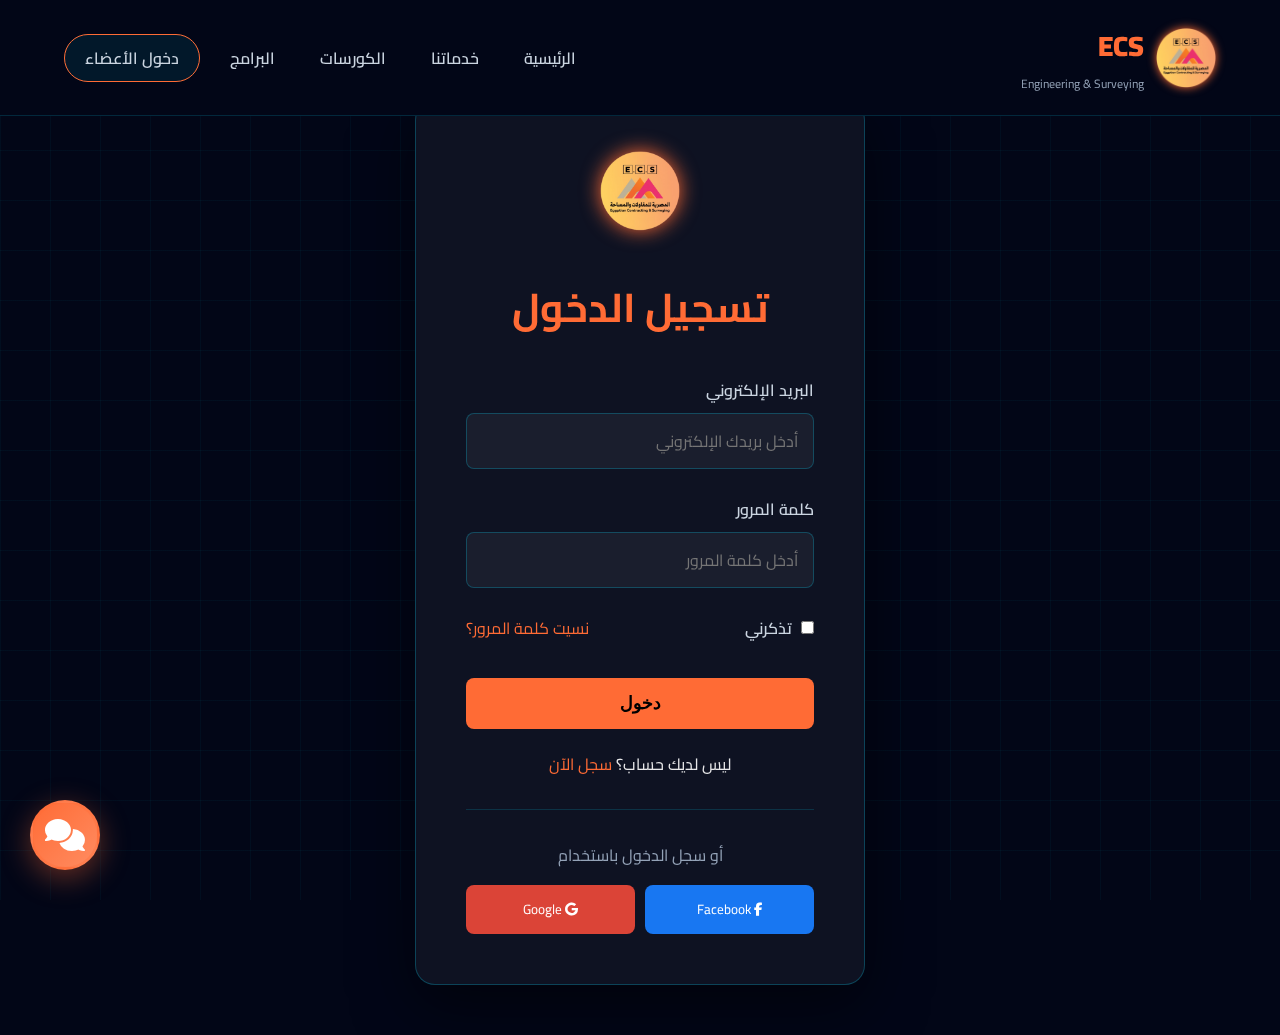
<file: pages/admin-dashboard.html>
<!DOCTYPE html>
<html lang="ar" dir="rtl">
<head>
    <meta charset="UTF-8">
    <meta name="viewport" content="width=device-width, initial-scale=1.0">
    <title>لوحة تحكم الأدمن | ECS</title>
    <link rel="icon" href="../images/logo.ico">
    <link rel="stylesheet" href="https://cdnjs.cloudflare.com/ajax/libs/font-awesome/6.4.0/css/all.min.css">
    <link href="https://fonts.googleapis.com/css2?family=Cairo:wght@400;600;700;900&display=swap" rel="stylesheet">
    <link rel="stylesheet" href="../css/admin.css">
</head>
<body>
    <!-- Check Admin Access -->
    <script>
        // Check if user is admin
        if(sessionStorage.getItem('isAdmin') !== 'true') {
            alert('غير مصرح لك بالدخول إلى هذه الصفحة!');
            window.location.href = 'login.html';
        }
    </script>

    <div class="admin-wrapper">
        <!-- Sidebar -->
        <aside class="admin-sidebar" id="sidebar">
            <div class="sidebar-header">
                <img src="../images/logo.ico" alt="ECS">
                <div class="admin-info">
                    <h3>Admin Panel</h3>
                    <p id="adminEmail">anas@gmail.com</p>
                </div>
            </div>

            <ul class="sidebar-menu">
                <li>
                    <a href="#" class="active" onclick="showSection('dashboard')">
                        <i class="fas fa-chart-line"></i>
                        <span>لوحة التحكم</span>
                    </a>
                </li>
                <li>
                    <a href="admin-content.html">
                        <i class="fas fa-palette"></i>
                        <span>تخصيص الموقع</span>
                    </a>
                </li>
                <li>
                    <a href="#" onclick="showSection('projects')">
                        <i class="fas fa-project-diagram"></i>
                        <span>المشاريع</span>
                    </a>
                </li>
                <li>
                    <a href="#" onclick="showSection('courses')">
                        <i class="fas fa-graduation-cap"></i>
                        <span>الكورسات</span>
                    </a>
                </li>
                <li>
                    <a href="#" onclick="showSection('software')">
                        <i class="fas fa-laptop-code"></i>
                        <span>البرامج</span>
                    </a>
                </li>
                <li>
                    <a href="#" onclick="showSection('users')">
                        <i class="fas fa-users"></i>
                        <span>المستخدمين</span>
                    </a>
                </li>
                <li>
                    <a href="#" onclick="showSection('messages')">
                        <i class="fas fa-envelope"></i>
                        <span>الرسائل</span>
                    </a>
                </li>
                <li>
                    <a href="#" onclick="showSection('settings')">
                        <i class="fas fa-cog"></i>
                        <span>الإعدادات</span>
                    </a>
                </li>
            </ul>

            <button class="logout-btn" onclick="logout()">
                <i class="fas fa-sign-out-alt"></i> تسجيل الخروج
            </button>
        </aside>

        <!-- Main Content -->
        <main class="admin-main">
            <!-- Dashboard Section -->
            <div id="dashboard-section" class="section-content">
                <div class="admin-header">
                    <h1>مرحباً بك في لوحة التحكم</h1>
                    <p>إدارة شاملة لموقع ECS</p>
                </div>

                <!-- Stats Grid -->
                <div class="stats-grid">
                    <div class="stat-card">
                        <div class="stat-card-header">
                            <h3>إجمالي المشاريع</h3>
                            <div class="stat-icon primary">
                                <i class="fas fa-project-diagram"></i>
                            </div>
                        </div>
                        <div class="stat-value">127</div>
                        <div class="stat-change up">
                            <i class="fas fa-arrow-up"></i>
                            <span>12% من الشهر الماضي</span>
                        </div>
                    </div>

                    <div class="stat-card">
                        <div class="stat-card-header">
                            <h3>الطلاب المسجلين</h3>
                            <div class="stat-icon success">
                                <i class="fas fa-user-graduate"></i>
                            </div>
                        </div>
                        <div class="stat-value">2,543</div>
                        <div class="stat-change up">
                            <i class="fas fa-arrow-up"></i>
                            <span>8% من الشهر الماضي</span>
                        </div>
                    </div>

                    <div class="stat-card">
                        <div class="stat-card-header">
                            <h3>الكورسات النشطة</h3>
                            <div class="stat-icon warning">
                                <i class="fas fa-graduation-cap"></i>
                            </div>
                        </div>
                        <div class="stat-value">18</div>
                        <div class="stat-change up">
                            <i class="fas fa-arrow-up"></i>
                            <span>3 كورسات جديدة</span>
                        </div>
                    </div>

                    <div class="stat-card">
                        <div class="stat-card-header">
                            <h3>الرسائل الجديدة</h3>
                            <div class="stat-icon danger">
                                <i class="fas fa-envelope"></i>
                            </div>
                        </div>
                        <div class="stat-value">45</div>
                        <div class="stat-change down">
                            <i class="fas fa-arrow-down"></i>
                            <span>5% من الشهر الماضي</span>
                        </div>
                    </div>
                </div>

                <!-- Recent Activity -->
                <div class="content-section">
                    <div class="section-header">
                        <h2>آخر النشاطات</h2>
                    </div>
                    <table class="admin-table">
                        <thead>
                            <tr>
                                <th>النشاط</th>
                                <th>المستخدم</th>
                                <th>التاريخ</th>
                                <th>الحالة</th>
                            </tr>
                        </thead>
                        <tbody>
                            <tr>
                                <td>تسجيل في كورس AutoCAD</td>
                                <td>محمد أحمد</td>
                                <td>منذ 5 دقائق</td>
                                <td><span class="status-badge active">مكتمل</span></td>
                            </tr>
                            <tr>
                                <td>طلب مشروع جديد</td>
                                <td>أحمد علي</td>
                                <td>منذ 15 دقيقة</td>
                                <td><span class="status-badge pending">قيد المراجعة</span></td>
                            </tr>
                            <tr>
                                <td>رسالة جديدة</td>
                                <td>فاطمة محمود</td>
                                <td>منذ ساعة</td>
                                <td><span class="status-badge active">جديد</span></td>
                            </tr>
                            <tr>
                                <td>تحميل برنامج Civil 3D</td>
                                <td>خالد حسن</td>
                                <td>منذ ساعتين</td>
                                <td><span class="status-badge active">مكتمل</span></td>
                            </tr>
                        </tbody>
                    </table>
                </div>
            </div>

            <!-- Projects Section -->
            <div id="projects-section" class="section-content" style="display: none;">
                <div class="admin-header">
                    <h1>إدارة المشاريع</h1>
                    <p>إضافة وتعديل وحذف المشاريع</p>
                </div>

                <div class="content-section">
                    <div class="section-header">
                        <h2>قائمة المشاريع</h2>
                        <button class="btn-add" onclick="openModal('addProject')">
                            <i class="fas fa-plus"></i>
                            إضافة مشروع جديد
                        </button>
                    </div>
                    
                    <table class="admin-table">
                        <thead>
                            <tr>
                                <th>الصورة</th>
                                <th>اسم المشروع</th>
                                <th>التاريخ</th>
                                <th>الحالة</th>
                                <th>الإجراءات</th>
                            </tr>
                        </thead>
                        <tbody id="projectsList">
                            <tr>
                                <td><img src="../images/projects/111.jpg" alt="Project"></td>
                                <td>مشروع الضبعة النووي</td>
                                <td>2024-12-15</td>
                                <td><span class="status-badge active">نشط</span></td>
                                <td>
                                    <div class="action-btns">
                                        <button class="btn-action btn-edit"><i class="fas fa-edit"></i></button>
                                        <button class="btn-action btn-delete" onclick="deleteItem('project', this)"><i class="fas fa-trash"></i></button>
                                    </div>
                                </td>
                            </tr>
                            <tr>
                                <td><img src="../images/projects/22.jpg" alt="Project"></td>
                                <td>قلعة صلاح الدين</td>
                                <td>2024-11-20</td>
                                <td><span class="status-badge active">نشط</span></td>
                                <td>
                                    <div class="action-btns">
                                        <button class="btn-action btn-edit"><i class="fas fa-edit"></i></button>
                                        <button class="btn-action btn-delete" onclick="deleteItem('project', this)"><i class="fas fa-trash"></i></button>
                                    </div>
                                </td>
                            </tr>
                            <tr>
                                <td><img src="../images/projects/33.jpg" alt="Project"></td>
                                <td>العاصمة الإدارية الجديدة</td>
                                <td>2024-10-05</td>
                                <td><span class="status-badge active">نشط</span></td>
                                <td>
                                    <div class="action-btns">
                                        <button class="btn-action btn-edit"><i class="fas fa-edit"></i></button>
                                        <button class="btn-action btn-delete" onclick="deleteItem('project', this)"><i class="fas fa-trash"></i></button>
                                    </div>
                                </td>
                            </tr>
                        </tbody>
                    </table>
                </div>
            </div>

            <!-- Courses Section -->
            <div id="courses-section" class="section-content" style="display: none;">
                <div class="admin-header">
                    <h1>إدارة الكورسات</h1>
                    <p>إضافة وتعديل وحذف الكورسات التدريبية</p>
                </div>

                <div class="content-section">
                    <div class="section-header">
                        <h2>قائمة الكورسات</h2>
                        <button class="btn-add" onclick="openModal('addCourse')">
                            <i class="fas fa-plus"></i>
                            إضافة كورس جديد
                        </button>
                    </div>
                    
                    <table class="admin-table">
                        <thead>
                            <tr>
                                <th>اسم الكورس</th>
                                <th>المدة</th>
                                <th>السعر</th>
                                <th>عدد الطلاب</th>
                                <th>الحالة</th>
                                <th>الإجراءات</th>
                            </tr>
                        </thead>
                        <tbody>
                            <tr>
                                <td>AutoCAD المتقدم</td>
                                <td>3 أشهر</td>
                                <td>2500 جنيه</td>
                                <td>145</td>
                                <td><span class="status-badge active">نشط</span></td>
                                <td>
                                    <div class="action-btns">
                                        <button class="btn-action btn-edit"><i class="fas fa-edit"></i></button>
                                        <button class="btn-action btn-delete" onclick="deleteItem('course', this)"><i class="fas fa-trash"></i></button>
                                    </div>
                                </td>
                            </tr>
                            <tr>
                                <td>Civil 3D للمبتدئين</td>
                                <td>2 أشهر</td>
                                <td>2000 جنيه</td>
                                <td>98</td>
                                <td><span class="status-badge active">نشط</span></td>
                                <td>
                                    <div class="action-btns">
                                        <button class="btn-action btn-edit"><i class="fas fa-edit"></i></button>
                                        <button class="btn-action btn-delete" onclick="deleteItem('course', this)"><i class="fas fa-trash"></i></button>
                                    </div>
                                </td>
                            </tr>
                            <tr>
                                <td>Revit Architecture</td>
                                <td>4 أشهر</td>
                                <td>3000 جنيه</td>
                                <td>76</td>
                                <td><span class="status-badge pending">قريباً</span></td>
                                <td>
                                    <div class="action-btns">
                                        <button class="btn-action btn-edit"><i class="fas fa-edit"></i></button>
                                        <button class="btn-action btn-delete" onclick="deleteItem('course', this)"><i class="fas fa-trash"></i></button>
                                    </div>
                                </td>
                            </tr>
                        </tbody>
                    </table>
                </div>
            </div>

            <!-- Software Section -->
            <div id="software-section" class="section-content" style="display: none;">
                <div class="admin-header">
                    <h1>إدارة البرامج</h1>
                    <p>إضافة وتعديل وحذف البرامج الهندسية</p>
                </div>

                <div class="content-section">
                    <div class="section-header">
                        <h2>قائمة البرامج</h2>
                        <button class="btn-add" onclick="openModal('addSoftware')">
                            <i class="fas fa-plus"></i>
                            إضافة برنامج جديد
                        </button>
                    </div>
                    
                    <table class="admin-table">
                        <thead>
                            <tr>
                                <th>اسم البرنامج</th>
                                <th>الإصدار</th>
                                <th>الحجم</th>
                                <th>التحميلات</th>
                                <th>الحالة</th>
                                <th>الإجراءات</th>
                            </tr>
                        </thead>
                        <tbody>
                            <tr>
                                <td>AutoCAD 2024</td>
                                <td>2024.1</td>
                                <td>3.5 GB</td>
                                <td>523</td>
                                <td><span class="status-badge active">متاح</span></td>
                                <td>
                                    <div class="action-btns">
                                        <button class="btn-action btn-edit"><i class="fas fa-edit"></i></button>
                                        <button class="btn-action btn-delete" onclick="deleteItem('software', this)"><i class="fas fa-trash"></i></button>
                                    </div>
                                </td>
                            </tr>
                            <tr>
                                <td>Civil 3D 2024</td>
                                <td>2024</td>
                                <td>4.2 GB</td>
                                <td>387</td>
                                <td><span class="status-badge active">متاح</span></td>
                                <td>
                                    <div class="action-btns">
                                        <button class="btn-action btn-edit"><i class="fas fa-edit"></i></button>
                                        <button class="btn-action btn-delete" onclick="deleteItem('software', this)"><i class="fas fa-trash"></i></button>
                                    </div>
                                </td>
                            </tr>
                            <tr>
                                <td>Revit 2024</td>
                                <td>2024.2</td>
                                <td>5.1 GB</td>
                                <td>298</td>
                                <td><span class="status-badge inactive">غير متاح</span></td>
                                <td>
                                    <div class="action-btns">
                                        <button class="btn-action btn-edit"><i class="fas fa-edit"></i></button>
                                        <button class="btn-action btn-delete" onclick="deleteItem('software', this)"><i class="fas fa-trash"></i></button>
                                    </div>
                                </td>
                            </tr>
                        </tbody>
                    </table>
                </div>
            </div>

            <!-- Users Section -->
            <div id="users-section" class="section-content" style="display: none;">
                <div class="admin-header">
                    <h1>إدارة المستخدمين</h1>
                    <p>عرض وإدارة حسابات المستخدمين</p>
                </div>

                <div class="content-section">
                    <div class="section-header">
                        <h2>قائمة المستخدمين</h2>
                        <button class="btn-add" onclick="openModal('addUser')">
                            <i class="fas fa-plus"></i>
                            إضافة مستخدم
                        </button>
                    </div>
                    
                    <table class="admin-table">
                        <thead>
                            <tr>
                                <th>الاسم</th>
                                <th>البريد الإلكتروني</th>
                                <th>نوع الحساب</th>
                                <th>تاريخ التسجيل</th>
                                <th>الحالة</th>
                                <th>الإجراءات</th>
                            </tr>
                        </thead>
                        <tbody>
                            <tr>
                                <td>محمد أحمد</td>
                                <td>mohamed@example.com</td>
                                <td>طالب</td>
                                <td>2024-01-15</td>
                                <td><span class="status-badge active">نشط</span></td>
                                <td>
                                    <div class="action-btns">
                                        <button class="btn-action btn-edit"><i class="fas fa-edit"></i></button>
                                        <button class="btn-action btn-delete" onclick="deleteItem('user', this)"><i class="fas fa-trash"></i></button>
                                    </div>
                                </td>
                            </tr>
                            <tr>
                                <td>فاطمة علي</td>
                                <td>fatma@example.com</td>
                                <td>طالب</td>
                                <td>2024-02-20</td>
                                <td><span class="status-badge active">نشط</span></td>
                                <td>
                                    <div class="action-btns">
                                        <button class="btn-action btn-edit"><i class="fas fa-edit"></i></button>
                                        <button class="btn-action btn-delete" onclick="deleteItem('user', this)"><i class="fas fa-trash"></i></button>
                                    </div>
                                </td>
                            </tr>
                        </tbody>
                    </table>
                </div>
            </div>

            <!-- Messages Section -->
            <div id="messages-section" class="section-content" style="display: none;">
                <div class="admin-header">
                    <h1>الرسائل الواردة</h1>
                    <p>عرض والرد على رسائل العملاء</p>
                </div>

                <div class="content-section">
                    <div class="section-header">
                        <h2>صندوق الوارد</h2>
                    </div>
                    
                    <table class="admin-table">
                        <thead>
                            <tr>
                                <th>المرسل</th>
                                <th>البريد الإلكتروني</th>
                                <th>الموضوع</th>
                                <th>التاريخ</th>
                                <th>الحالة</th>
                                <th>الإجراءات</th>
                            </tr>
                        </thead>
                        <tbody>
                            <tr>
                                <td>أحمد محمود</td>
                                <td>ahmed@example.com</td>
                                <td>استفسار عن كورس AutoCAD</td>
                                <td>2024-02-03</td>
                                <td><span class="status-badge pending">جديد</span></td>
                                <td>
                                    <div class="action-btns">
                                        <button class="btn-action btn-edit"><i class="fas fa-eye"></i></button>
                                        <button class="btn-action btn-delete" onclick="deleteItem('message', this)"><i class="fas fa-trash"></i></button>
                                    </div>
                                </td>
                            </tr>
                            <tr>
                                <td>سارة حسن</td>
                                <td>sara@example.com</td>
                                <td>طلب عرض سعر</td>
                                <td>2024-02-02</td>
                                <td><span class="status-badge active">تم الرد</span></td>
                                <td>
                                    <div class="action-btns">
                                        <button class="btn-action btn-edit"><i class="fas fa-eye"></i></button>
                                        <button class="btn-action btn-delete" onclick="deleteItem('message', this)"><i class="fas fa-trash"></i></button>
                                    </div>
                                </td>
                            </tr>
                        </tbody>
                    </table>
                </div>
            </div>

            <!-- Settings Section -->
            <div id="settings-section" class="section-content" style="display: none;">
                <div class="admin-header">
                    <h1>إعدادات الموقع</h1>
                    <p>تخصيص إعدادات الموقع العامة</p>
                </div>

                <div class="content-section">
                    <div class="section-header">
                        <h2>الإعدادات العامة</h2>
                    </div>
                    
                    <form class="admin-form" onsubmit="saveSettings(event)">
                        <div class="form-group">
                            <label>اسم الموقع</label>
                            <input type="text" value="ECS - Engineering & Surveying" required>
                        </div>
                        
                        <div class="form-group">
                            <label>البريد الإلكتروني</label>
                            <input type="email" value="info@ecs-egypt.com" required>
                        </div>
                        
                        <div class="form-group">
                            <label>رقم الهاتف</label>
                            <input type="tel" value="+20 123 456 7890" required>
                        </div>
                        
                        <div class="form-group">
                            <label>العنوان</label>
                            <input type="text" value="القاهرة، مصر" required>
                        </div>
                        
                        <div class="form-group" style="grid-column: 1 / -1;">
                            <label>وصف الموقع</label>
                            <textarea required>شركة ECS الرائدة في مجال المساحة والهندسة المدنية. نقدم حلولاً متكاملة باستخدام أحدث التقنيات العالمية.</textarea>
                        </div>
                        
                        <div class="form-group">
                            <label>رابط فيسبوك</label>
                            <input type="url" value="https://facebook.com/ecs">
                        </div>
                        
                        <div class="form-group">
                            <label>رابط تويتر</label>
                            <input type="url" value="https://twitter.com/ecs">
                        </div>
                        
                        <div class="form-group">
                            <label>رابط انستجرام</label>
                            <input type="url" value="https://instagram.com/ecs">
                        </div>
                        
                        <div class="form-group">
                            <label>رابط لينكد إن</label>
                            <input type="url" value="https://linkedin.com/company/ecs">
                        </div>
                        
                        <div class="form-actions">
                            <button type="button" class="btn-cancel">إلغاء</button>
                            <button type="submit" class="btn-submit">حفظ التغييرات</button>
                        </div>
                    </form>
                </div>
            </div>
        </main>
    </div>

    <!-- Add Project Modal -->
    <div id="addProject" class="modal">
        <div class="modal-content">
            <div class="modal-header">
                <h2>إضافة مشروع جديد</h2>
                <button class="modal-close" onclick="closeModal('addProject')">&times;</button>
            </div>
            <form class="admin-form" onsubmit="addProject(event)">
                <div class="form-group">
                    <label>اسم المشروع</label>
                    <input type="text" required>
                </div>
                <div class="form-group">
                    <label>التاريخ</label>
                    <input type="date" required>
                </div>
                <div class="form-group" style="grid-column: 1 / -1;">
                    <label>الوصف</label>
                    <textarea required></textarea>
                </div>
                <div class="form-group" style="grid-column: 1 / -1;">
                    <label>رفع صورة</label>
                    <input type="file" accept="image/*" required>
                </div>
                <div class="form-actions">
                    <button type="button" class="btn-cancel" onclick="closeModal('addProject')">إلغاء</button>
                    <button type="submit" class="btn-submit">إضافة</button>
                </div>
            </form>
        </div>
    </div>

    <!-- Add Course Modal -->
    <div id="addCourse" class="modal">
        <div class="modal-content">
            <div class="modal-header">
                <h2>إضافة كورس جديد</h2>
                <button class="modal-close" onclick="closeModal('addCourse')">&times;</button>
            </div>
            <form class="admin-form" onsubmit="addCourse(event)">
                <div class="form-group">
                    <label>اسم الكورس</label>
                    <input type="text" required>
                </div>
                <div class="form-group">
                    <label>المدة</label>
                    <input type="text" placeholder="مثال: 3 أشهر" required>
                </div>
                <div class="form-group">
                    <label>السعر</label>
                    <input type="number" placeholder="بالجنيه" required>
                </div>
                <div class="form-group">
                    <label>المستوى</label>
                    <select required>
                        <option value="">اختر المستوى</option>
                        <option value="beginner">مبتدئ</option>
                        <option value="intermediate">متوسط</option>
                        <option value="advanced">متقدم</option>
                    </select>
                </div>
                <div class="form-group" style="grid-column: 1 / -1;">
                    <label>الوصف</label>
                    <textarea required></textarea>
                </div>
                <div class="form-actions">
                    <button type="button" class="btn-cancel" onclick="closeModal('addCourse')">إلغاء</button>
                    <button type="submit" class="btn-submit">إضافة</button>
                </div>
            </form>
        </div>
    </div>

    <!-- Add Software Modal -->
    <div id="addSoftware" class="modal">
        <div class="modal-content">
            <div class="modal-header">
                <h2>إضافة برنامج جديد</h2>
                <button class="modal-close" onclick="closeModal('addSoftware')">&times;</button>
            </div>
            <form class="admin-form" onsubmit="addSoftware(event)">
                <div class="form-group">
                    <label>اسم البرنامج</label>
                    <input type="text" required>
                </div>
                <div class="form-group">
                    <label>الإصدار</label>
                    <input type="text" required>
                </div>
                <div class="form-group">
                    <label>الحجم</label>
                    <input type="text" placeholder="مثال: 3.5 GB" required>
                </div>
                <div class="form-group">
                    <label>النوع</label>
                    <select required>
                        <option value="">اختر النوع</option>
                        <option value="design">تصميم</option>
                        <option value="survey">مساحة</option>
                        <option value="analysis">تحليل</option>
                    </select>
                </div>
                <div class="form-group" style="grid-column: 1 / -1;">
                    <label>الوصف</label>
                    <textarea required></textarea>
                </div>
                <div class="form-group" style="grid-column: 1 / -1;">
                    <label>رابط التحميل</label>
                    <input type="url" required>
                </div>
                <div class="form-actions">
                    <button type="button" class="btn-cancel" onclick="closeModal('addSoftware')">إلغاء</button>
                    <button type="submit" class="btn-submit">إضافة</button>
                </div>
            </form>
        </div>
    </div>

    <!-- Add User Modal -->
    <div id="addUser" class="modal">
        <div class="modal-content">
            <div class="modal-header">
                <h2>إضافة مستخدم جديد</h2>
                <button class="modal-close" onclick="closeModal('addUser')">&times;</button>
            </div>
            <form class="admin-form" onsubmit="addUser(event)">
                <div class="form-group">
                    <label>الاسم الكامل</label>
                    <input type="text" required>
                </div>
                <div class="form-group">
                    <label>البريد الإلكتروني</label>
                    <input type="email" required>
                </div>
                <div class="form-group">
                    <label>كلمة المرور</label>
                    <input type="password" required>
                </div>
                <div class="form-group">
                    <label>نوع الحساب</label>
                    <select required>
                        <option value="">اختر النوع</option>
                        <option value="student">طالب</option>
                        <option value="instructor">مدرب</option>
                        <option value="admin">أدمن</option>
                    </select>
                </div>
                <div class="form-actions">
                    <button type="button" class="btn-cancel" onclick="closeModal('addUser')">إلغاء</button>
                    <button type="submit" class="btn-submit">إضافة</button>
                </div>
            </form>
        </div>
    </div>

    <script>
        // Display admin email
        document.getElementById('adminEmail').textContent = sessionStorage.getItem('adminEmail');

        // Show/Hide sections
        function showSection(section) {
            // Hide all sections
            document.querySelectorAll('.section-content').forEach(sec => {
                sec.style.display = 'none';
            });
            
            // Remove active class from all menu items
            document.querySelectorAll('.sidebar-menu a').forEach(link => {
                link.classList.remove('active');
            });
            
            // Show selected section
            document.getElementById(section + '-section').style.display = 'block';
            
            // Add active class to clicked menu item
            event.target.closest('a').classList.add('active');
        }

        // Modal functions
        function openModal(modalId) {
            document.getElementById(modalId).classList.add('active');
        }

        function closeModal(modalId) {
            document.getElementById(modalId).classList.remove('active');
        }

        // Delete item
        function deleteItem(type, button) {
            if(confirm('هل أنت متأكد من حذف هذا العنصر؟')) {
                button.closest('tr').remove();
                alert('تم الحذف بنجاح!');
            }
        }

        // Add forms handlers
        function addProject(e) {
            e.preventDefault();
            alert('تم إضافة المشروع بنجاح!');
            closeModal('addProject');
            e.target.reset();
        }

        function addCourse(e) {
            e.preventDefault();
            alert('تم إضافة الكورس بنجاح!');
            closeModal('addCourse');
            e.target.reset();
        }

        function addSoftware(e) {
            e.preventDefault();
            alert('تم إضافة البرنامج بنجاح!');
            closeModal('addSoftware');
            e.target.reset();
        }

        function addUser(e) {
            e.preventDefault();
            alert('تم إضافة المستخدم بنجاح!');
            closeModal('addUser');
            e.target.reset();
        }

        function saveSettings(e) {
            e.preventDefault();
            alert('تم حفظ الإعدادات بنجاح!');
        }

        // Logout function
        function logout() {
            if(confirm('هل أنت متأكد من تسجيل الخروج؟')) {
                sessionStorage.removeItem('isAdmin');
                sessionStorage.removeItem('adminEmail');
                window.location.href = 'login.html';
            }
        }

        // Close modal on outside click
        window.onclick = function(event) {
            if(event.target.classList.contains('modal')) {
                event.target.classList.remove('active');
            }
        }

        // Mobile sidebar toggle
        const menuToggle = document.createElement('button');
        menuToggle.innerHTML = '<i class="fas fa-bars"></i>';
        menuToggle.style.cssText = 'display: none; position: fixed; top: 20px; right: 20px; z-index: 1000; background: var(--admin-primary); border: none; color: white; width: 50px; height: 50px; border-radius: 10px; cursor: pointer; font-size: 20px;';
        
        if(window.innerWidth <= 768) {
            menuToggle.style.display = 'block';
            document.body.appendChild(menuToggle);
            
            menuToggle.addEventListener('click', function() {
                document.getElementById('sidebar').classList.toggle('active');
            });
        }

        window.addEventListener('resize', function() {
            if(window.innerWidth <= 768) {
                menuToggle.style.display = 'block';
                if(!document.body.contains(menuToggle)) {
                    document.body.appendChild(menuToggle);
                }
            } else {
                menuToggle.style.display = 'none';
                document.getElementById('sidebar').classList.remove('active');
            }
        });
    </script>
</body>
</html>
</file>
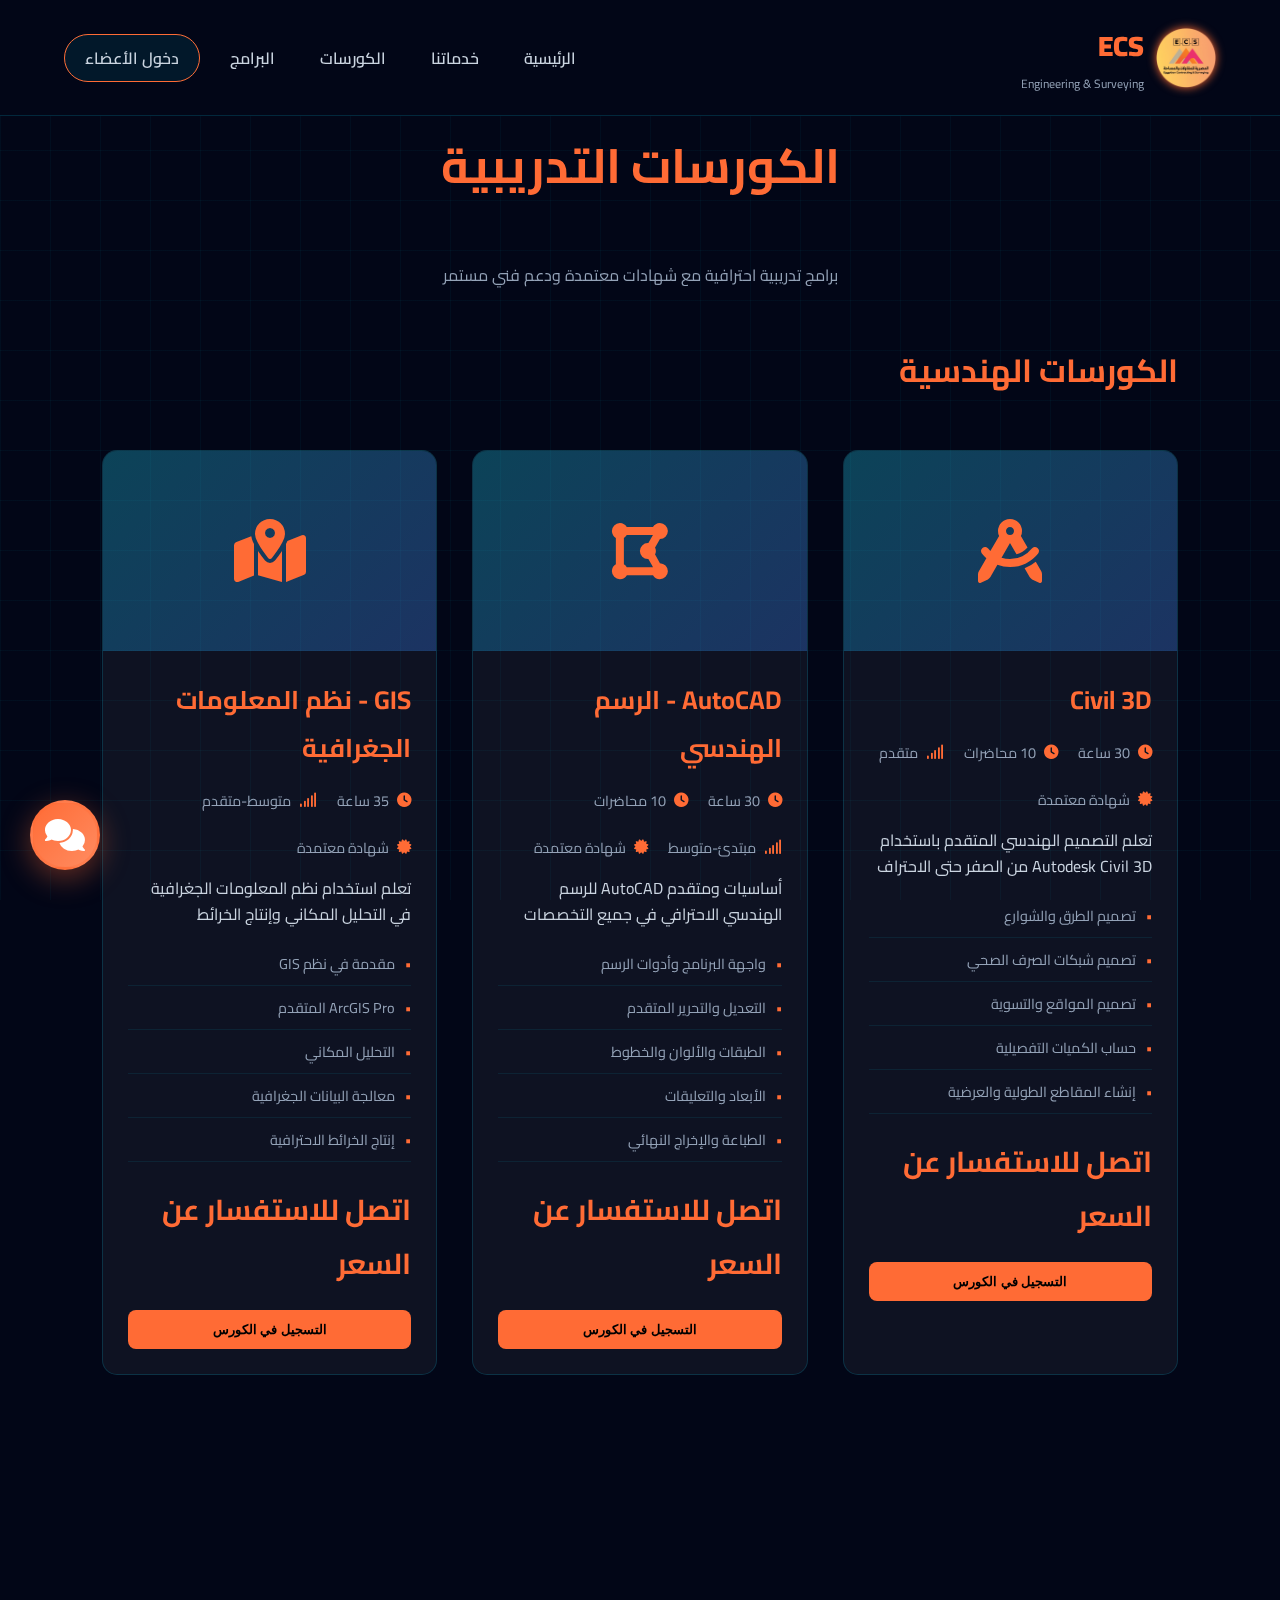
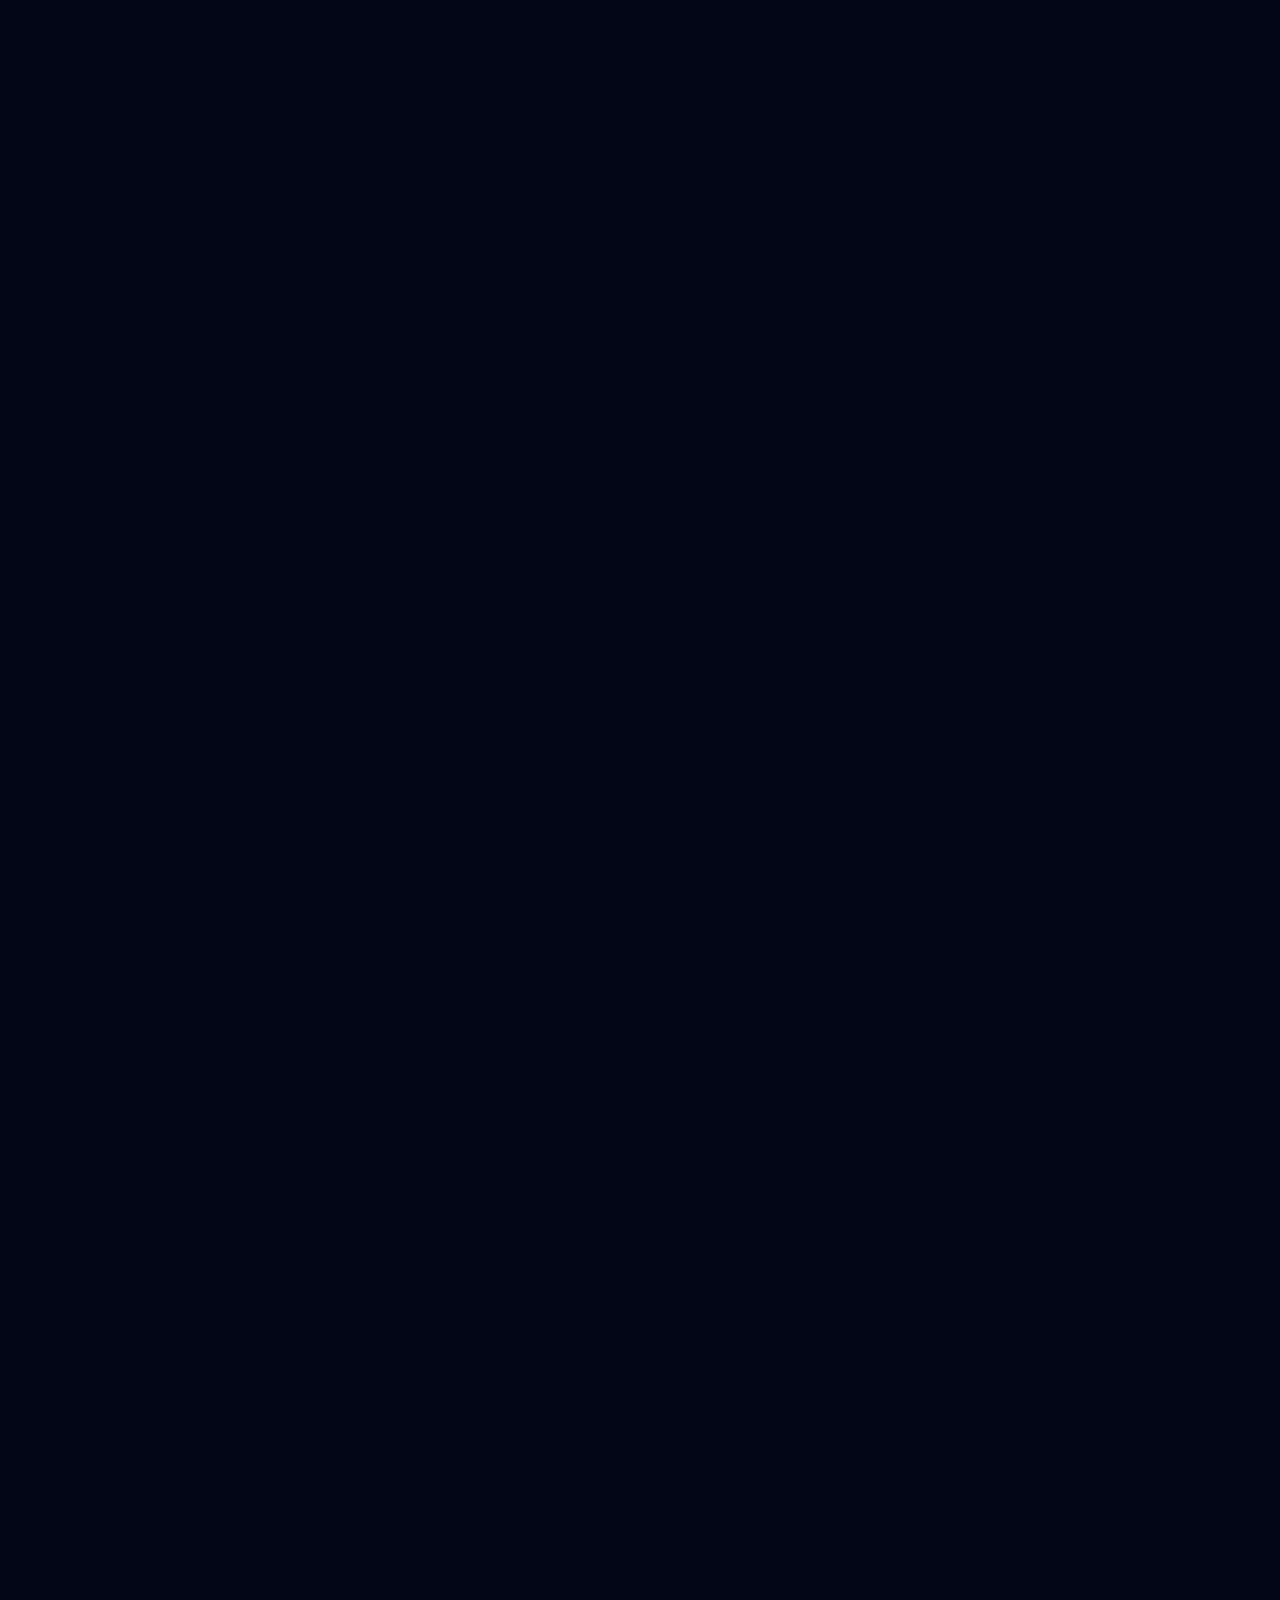
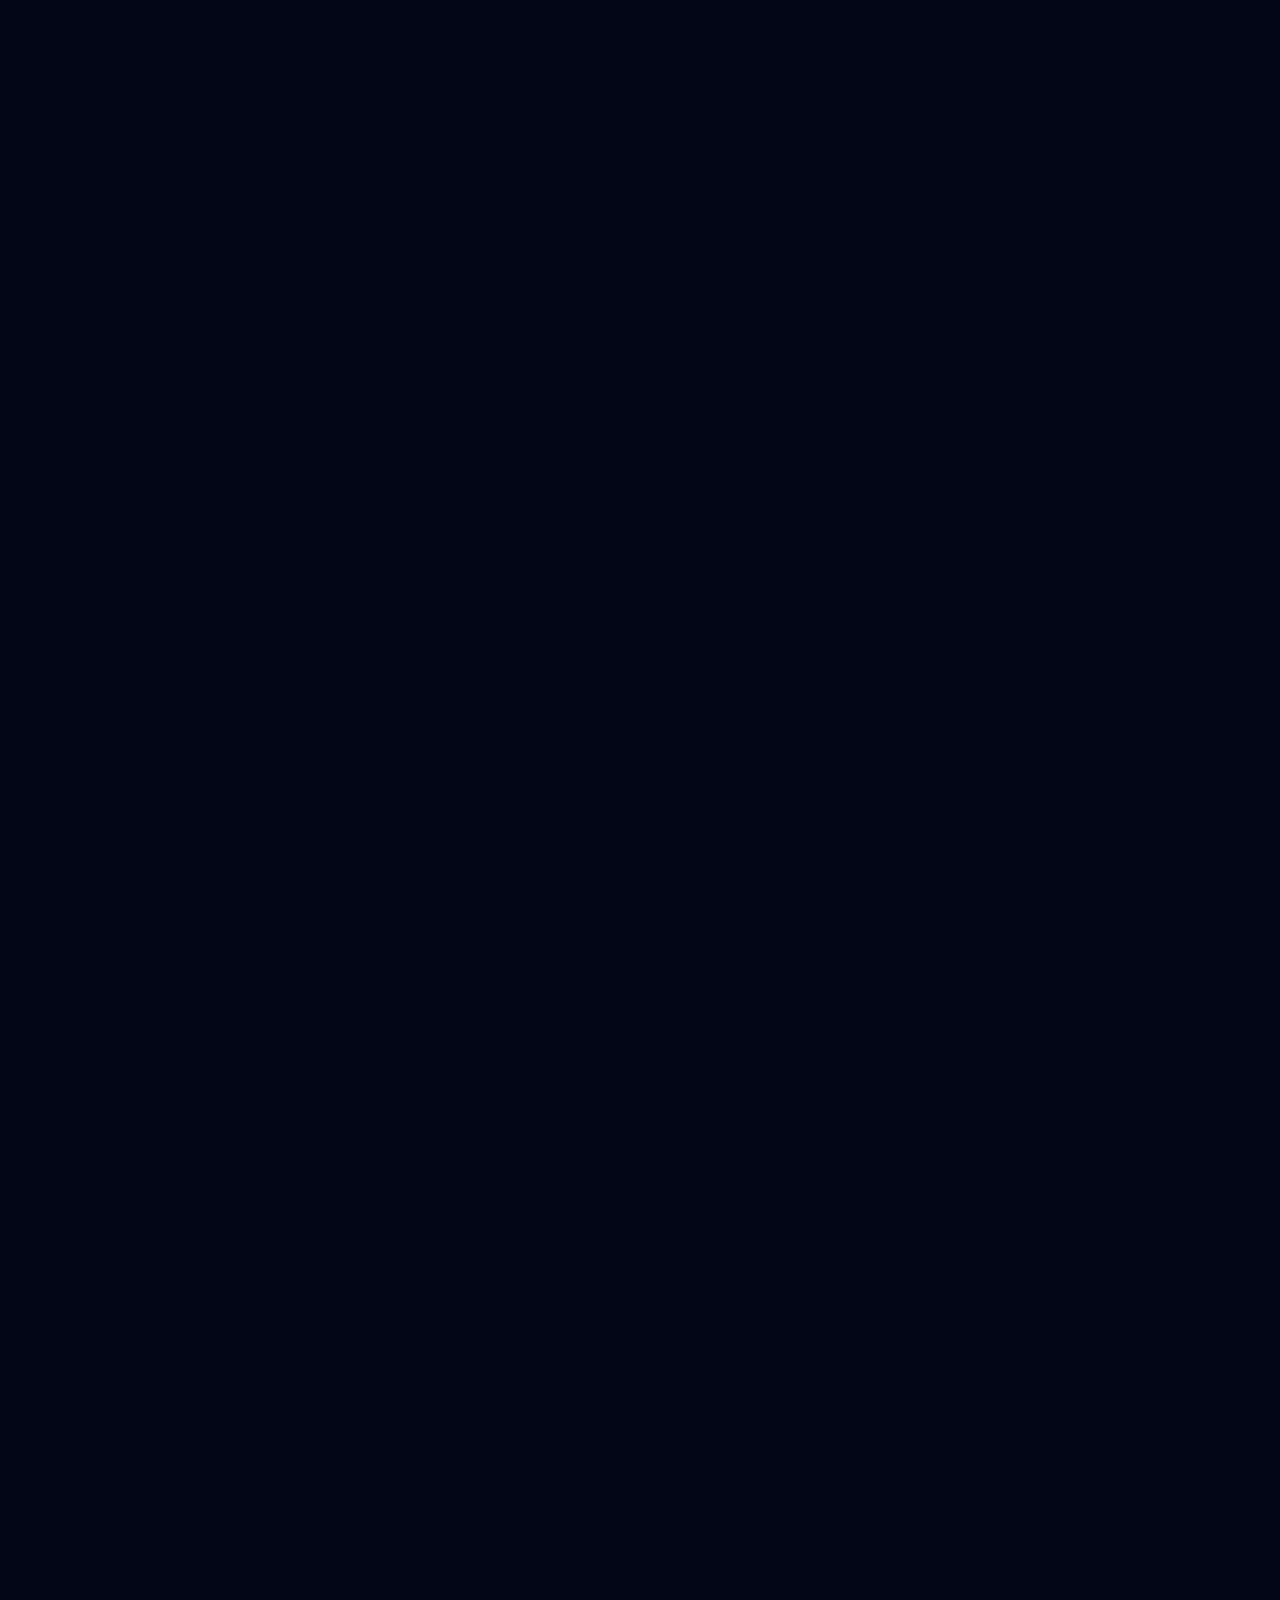
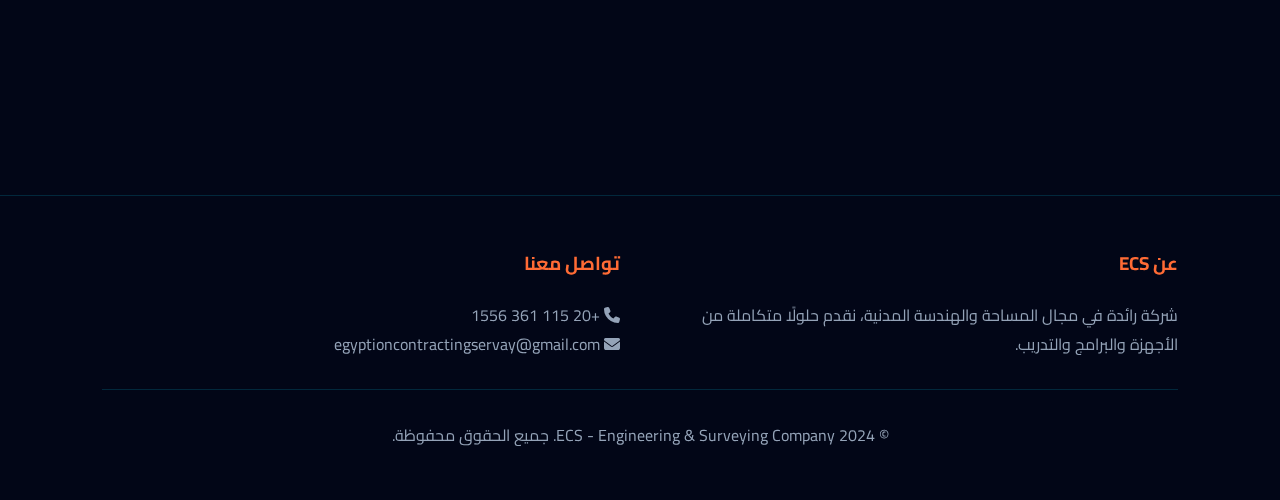
<file: pages/courses.html>
<!DOCTYPE html>
<html lang="ar" dir="rtl">
<head>
    <meta charset="UTF-8">
    <meta name="viewport" content="width=device-width, initial-scale=1.0">
    <title>الكورسات التدريبية | ECS</title>
    <link rel="icon" href="../images/logo.ico">
    <link rel="stylesheet" href="https://cdnjs.cloudflare.com/ajax/libs/font-awesome/6.4.0/css/all.min.css">
    <link href="https://fonts.googleapis.com/css2?family=Cairo:wght@400;700;900&display=swap" rel="stylesheet">
    <link rel="stylesheet" href="https://unpkg.com/aos@next/dist/aos.css" />
    <link rel="stylesheet" href="../css/main.css">
    <link rel="stylesheet" href="../css/chatbot.css">
    <link rel="stylesheet" href="../css/enhancements.css">

</head>
<body>
    <!-- Background Effects -->
    <div class="bg-wrapper">
        <div class="stars"></div>
        <div class="grid-overlay"></div>
    </div>

    <!-- Navigation -->
    <nav class="navbar">
        <div class="nav-container">
            <div class="logo">
                <img src="../images/logo.ico" alt="ECS">
                <div class="logo-txt">
                    <span class="main-logo">ECS</span>
                    <span class="sub-logo">Engineering & Surveying</span>
                </div>
            </div>
            <ul class="nav-links">
                <li><a href="../index.html">الرئيسية</a></li>
                <li><a href="../index.html#services">خدماتنا</a></li>
                <li><a href="courses.html">الكورسات</a></li>
                <li><a href="software.html">البرامج</a></li>
                <li><a href="login.html" class="login-pill">دخول الأعضاء</a></li>
            </ul>
        </div>
    </nav>

    <!-- Courses Section -->
    <section class="courses-section">
        <h1 class="section-title" data-aos="fade-up">الكورسات التدريبية</h1>
        <p style="text-align: center; color: #94a3b8; max-width: 800px; margin: 0 auto 20px;" data-aos="fade-up" data-aos-delay="100">
            برامج تدريبية احترافية مع شهادات معتمدة ودعم فني مستمر
        </p>

        <!-- Engineering Courses -->
        <h2 style="color: var(--cyan); margin: 50px 0 30px; font-size: 2rem;" data-aos="fade-up">الكورسات الهندسية</h2>
        
        <div class="courses-grid">
            <!-- Civil 3D Course -->
            <div class="course-card" data-aos="zoom-in">
                <div class="course-image">
                    <i class="fas fa-drafting-compass"></i>
                </div>
                <div class="course-content">
                    <h3>Civil 3D </h3>
                    <div class="course-info">
                        <div class="course-info-item">
                            <i class="fas fa-clock"></i>
                            <span>30 ساعة</span>
							
                        </div>
						<div class="course-info-item">
                            <i class="fas fa-clock"></i>
                            <span>10 محاضرات </span>
							
                        </div>
                        <div class="course-info-item">
                            <i class="fas fa-signal"></i>
                            <span>متقدم</span>
                        </div>
                        <div class="course-info-item">
                            <i class="fas fa-certificate"></i>
                            <span>شهادة معتمدة</span>
                        </div>
                    </div>
                    <p class="course-description">
                        تعلم التصميم الهندسي المتقدم باستخدام Autodesk Civil 3D من الصفر حتى الاحتراف
                    </p>
                    <ul class="course-topics">
                        <li>تصميم الطرق والشوارع</li>
                        <li>تصميم شبكات الصرف الصحي</li>
                        <li>تصميم المواقع والتسوية</li>
                        <li>حساب الكميات التفصيلية</li>
                        <li>إنشاء المقاطع الطولية والعرضية</li>
                    </ul>
                    <div class="course-price">اتصل للاستفسار عن السعر</div>
                    <button class="enroll-btn" onclick="enrollCourse('Civil 3D')">التسجيل في الكورس</button>
                </div>
            </div>

            <!-- AutoCAD Course -->
            <div class="course-card" data-aos="zoom-in" data-aos-delay="100">
                <div class="course-image">
                    <i class="fas fa-draw-polygon"></i>
                </div>
                <div class="course-content">
                    <h3>AutoCAD - الرسم الهندسي</h3>
                    <div class="course-info">
                        <div class="course-info-item">
                            <i class="fas fa-clock"></i>
                            <span>30 ساعة</span>
                        </div>
						<div class="course-info-item">
                            <i class="fas fa-clock"></i>
                            <span>10 محاضرات </span>
							
                        </div>
                        <div class="course-info-item">
                            <i class="fas fa-signal"></i>
                            <span>مبتدئ-متوسط</span>
                        </div>
                        <div class="course-info-item">
                            <i class="fas fa-certificate"></i>
                            <span>شهادة معتمدة</span>
                        </div>
                    </div>
                    <p class="course-description">
                        أساسيات ومتقدم AutoCAD للرسم الهندسي الاحترافي في جميع التخصصات
                    </p>
                    <ul class="course-topics">
                        <li>واجهة البرنامج وأدوات الرسم</li>
                        <li>التعديل والتحرير المتقدم</li>
                        <li>الطبقات والألوان والخطوط</li>
                        <li>الأبعاد والتعليقات</li>
                        <li>الطباعة والإخراج النهائي</li>
                    </ul>
                    <div class="course-price">اتصل للاستفسار عن السعر</div>
                    <button class="enroll-btn" onclick="enrollCourse('AutoCAD')">التسجيل في الكورس</button>
                </div>
            </div>

            <!-- GIS Course -->
            <div class="course-card" data-aos="zoom-in" data-aos-delay="200">
                <div class="course-image">
                    <i class="fas fa-map-marked-alt"></i>
                </div>
                <div class="course-content">
                    <h3>GIS - نظم المعلومات الجغرافية</h3>
                    <div class="course-info">
                        <div class="course-info-item">
                            <i class="fas fa-clock"></i>
                            <span>35 ساعة</span>
                        </div>
                        <div class="course-info-item">
                            <i class="fas fa-signal"></i>
                            <span>متوسط-متقدم</span>
                        </div>
                        <div class="course-info-item">
                            <i class="fas fa-certificate"></i>
                            <span>شهادة معتمدة</span>
                        </div>
                    </div>
                    <p class="course-description">
                        تعلم استخدام نظم المعلومات الجغرافية في التحليل المكاني وإنتاج الخرائط
                    </p>
                    <ul class="course-topics">
                        <li>مقدمة في نظم GIS</li>
                        <li>ArcGIS Pro المتقدم</li>
                        <li>التحليل المكاني</li>
                        <li>معالجة البيانات الجغرافية</li>
                        <li>إنتاج الخرائط الاحترافية</li>
                    </ul>
                    <div class="course-price">اتصل للاستفسار عن السعر</div>
                    <button class="enroll-btn" onclick="enrollCourse('GIS')">التسجيل في الكورس</button>
                </div>
            </div>

            <!-- Excel Course -->
            <div class="course-card" data-aos="zoom-in" data-aos-delay="300">
                <div class="course-image">
                    <i class="fas fa-file-excel"></i>
                </div>
                <div class="course-content">
                    <h3>Microsoft Excel المتقدم</h3>
                    <div class="course-info">
                        <div class="course-info-item">
                            <i class="fas fa-clock"></i>
                            <span>25 ساعة</span>
                        </div>
                        <div class="course-info-item">
                            <i class="fas fa-signal"></i>
                            <span>متوسط</span>
                        </div>
                        <div class="course-info-item">
                            <i class="fas fa-certificate"></i>
                            <span>شهادة معتمدة</span>
                        </div>
                    </div>
                    <p class="course-description">
                        تعلم Excel من الأساسيات إلى الاحتراف - معادلات متقدمة، تحليل بيانات، ماكرو
                    </p>
                    <ul class="course-topics">
                        <li>المعادلات والدوال المتقدمة</li>
                        <li>الجداول المحورية Pivot Tables</li>
                        <li>تحليل البيانات وإنشاء التقارير</li>
                        <li>الماكرو وVBA للأتمتة</li>
                        <li>الرسوم البيانية الاحترافية</li>
                    </ul>
                    <div class="course-price">اتصل للاستفسار عن السعر</div>
                    <button class="enroll-btn" onclick="enrollCourse('Microsoft Excel')">التسجيل في الكورس</button>
                </div>
            </div>

            <!-- Total Station Course -->
            <div class="course-card" data-aos="zoom-in" data-aos-delay="400">
                <div class="course-image">
                    <i class="fas fa-compass"></i>
                </div>
                <div class="course-content">
                    <h3>Total Station - التدريب العملي</h3>
                    <div class="course-info">
                        <div class="course-info-item">
                            <i class="fas fa-clock"></i>
                            <span>20 ساعة</span>
                        </div>
                        <div class="course-info-item">
                            <i class="fas fa-signal"></i>
                            <span>عملي</span>
                        </div>
                        <div class="course-info-item">
                            <i class="fas fa-certificate"></i>
                            <span>شهادة معتمدة</span>
                        </div>
                    </div>
                    <p class="course-description">
                        التدريب العملي على استخدام أجهزة Total Station في الرفع المساحي
                    </p>
                    <ul class="course-topics">
                        <li>مكونات جهاز Total Station</li>
                        <li>ضبط الجهاز وإعداده</li>
                        <li>الرفع المساحي الميداني</li>
                        <li>حساب الإحداثيات</li>
                        <li>التطبيقات العملية</li>
                    </ul>
                    <div class="course-price">اتصل للاستفسار عن السعر</div>
                    <button class="enroll-btn" onclick="enrollCourse('Total Station')">التسجيل في الكورس</button>
                </div>
            </div>

            <!-- Technical Office Course -->
            <div class="course-card" data-aos="zoom-in" data-aos-delay="500" style="grid-column: span 2;">
                <div class="course-image" style="background: linear-gradient(135deg, #06b6d4, #3b82f6);">
                    <i class="fas fa-briefcase"></i>
                </div>
                <div class="course-content">
                    <h3 style="color: var(--cyan);">كورس المكتب الفني الشامل</h3>
                    <div style="background: rgba(6, 182, 212, 0.1); padding: 10px; border-radius: 8px; margin-bottom: 15px; border: 1px solid var(--cyan);">
                        <span style="color: var(--cyan); font-weight: bold;"><i class="fas fa-star"></i> كورس مكثف - 10 يوم</span>
                    </div>
                    <div class="course-info">
                        <div class="course-info-item">
                            <i class="fas fa-clock"></i>
                            <span>30 ساعة</span>
                        </div>
                        <div class="course-info-item">
                            <i class="fas fa-signal"></i>
                            <span>شامل ومتقدم</span>
                        </div>
                        <div class="course-info-item">
                            <i class="fas fa-certificate"></i>
                            <span>شهادة معتمدة</span>
                        </div>
                    </div>
                    <p class="course-description">
                        برنامج تدريبي متكامل يؤهلك للعمل في المكتب الفني بكفاءة عالية - يشمل 4 برامج أساسية
                    </p>
                    <div style="background: rgba(255,255,255,0.05); padding: 20px; border-radius: 10px; margin: 20px 0;">
                        <h4 style="color: var(--cyan); margin-bottom: 15px;"><i class="fas fa-list-check"></i> محتوى الكورس:</h4>
                        <ul class="course-topics" style="column-count: 2; column-gap: 30px;">
                            <li><strong style="color: var(--cyan);">AutoCAD:</strong> الرسم الهندسي الاحترافي</li>
                            <li><strong style="color: var(--cyan);">Civil 3D:</strong> التصميم والمشاريع المدنية</li>
                            <li><strong style="color: var(--cyan);">Excel:</strong> حساب الكميات والتحليل</li>
                            <li><strong style="color: var(--cyan);">Sokkia Link:</strong> معالجة البيانات المساحية</li>
                            <li>رسم المخططات التنفيذية</li>
                            <li>حساب الكميات والتكاليف</li>
                            <li>إعداد التقارير الفنية</li>
                            <li>إدارة المشاريع الهندسية</li>
                        </ul>
                    </div>
                    <div class="course-price" style="font-size: 1.3rem;">اتصل للاستفسار عن السعر</div>
                    <button class="enroll-btn" onclick="enrollCourse('كورس المكتب الفني الشامل')" style="background: linear-gradient(135deg, #06b6d4, #3b82f6);">التسجيل في الكورس</button>
                </div>
            </div>
        </div>

        <!-- Programming Courses -->
        <h2 style="color: var(--cyan); margin: 80px 0 30px; font-size: 2rem;" data-aos="fade-up">كورسات البرمجة</h2>
        
        <div class="courses-grid">
            <!-- HTML & CSS Course -->
            <div class="course-card" data-aos="zoom-in">
                <div class="course-image">
                    <i class="fab fa-html5"></i>
                </div>
                <div class="course-content">
                    <h3>HTML & CSS - تطوير المواقع</h3>
                    <div class="course-info">
                        <div class="course-info-item">
                            <i class="fas fa-clock"></i>
                            <span>30 ساعة</span>
                        </div>
                        <div class="course-info-item">
                            <i class="fas fa-signal"></i>
                            <span>مبتدئ</span>
                        </div>
                        <div class="course-info-item">
                            <i class="fas fa-certificate"></i>
                            <span>شهادة معتمدة</span>
                        </div>
                    </div>
                    <p class="course-description">
                        تعلم أساسيات تطوير المواقع من الصفر حتى إنشاء مواقع احترافية
                    </p>
                    <ul class="course-topics">
                        <li>أساسيات HTML5</li>
                        <li>تنسيق CSS3 المتقدم</li>
                        <li>Responsive Design</li>
                        <li>Flexbox & Grid</li>
                        <li>مشاريع عملية متكاملة</li>
                    </ul>
                    <div class="course-price">اتصل للاستفسار عن السعر</div>
                    <button class="enroll-btn" onclick="enrollCourse('HTML & CSS')">التسجيل في الكورس</button>
                </div>
            </div>

            <!-- C++ Course -->
            <div class="course-card" data-aos="zoom-in" data-aos-delay="100">
                <div class="course-image">
                    <i class="fas fa-code"></i>
                </div>
                <div class="course-content">
                    <h3>C++ - البرمجة المتقدمة</h3>
                    <div class="course-info">
                        <div class="course-info-item">
                            <i class="fas fa-clock"></i>
                            <span>45 ساعة</span>
                        </div>
                        <div class="course-info-item">
                            <i class="fas fa-signal"></i>
                            <span>متوسط-متقدم</span>
                        </div>
                        <div class="course-info-item">
                            <i class="fas fa-certificate"></i>
                            <span>شهادة معتمدة</span>
                        </div>
                    </div>
                    <p class="course-description">
                        إتقان لغة C++ للبرمجة الهيكلية والكائنية وتطوير التطبيقات
                    </p>
                    <ul class="course-topics">
                        <li>أساسيات البرمجة بـ C++</li>
                        <li>البرمجة الكائنية OOP</li>
                        <li>هياكل البيانات</li>
                        <li>الخوارزميات المتقدمة</li>
                        <li>مشاريع تطبيقية</li>
                    </ul>
                    <div class="course-price">اتصل للاستفسار عن السعر</div>
                    <button class="enroll-btn" onclick="enrollCourse('C++')">التسجيل في الكورس</button>
                </div>
            </div>

            <!-- Programming Fundamentals Course -->
            <div class="course-card" data-aos="zoom-in" data-aos-delay="200">
                <div class="course-image">
                    <i class="fas fa-code"></i>
                </div>
                <div class="course-content">
                    <h3>مبادئ البرمجة</h3>
                    <div class="course-info">
                        <div class="course-info-item">
                            <i class="fas fa-clock"></i>
                            <span>40 ساعة</span>
                        </div>
                        <div class="course-info-item">
                            <i class="fas fa-signal"></i>
                            <span>مبتدئ</span>
                        </div>
                        <div class="course-info-item">
                            <i class="fas fa-certificate"></i>
                            <span>شهادة معتمدة</span>
                        </div>
                    </div>
                    <p class="course-description">
                        تعلم أساسيات البرمجة وبناء أول تطبيقاتك - البداية الصحيحة لأي مبرمج
                    </p>
                    <ul class="course-topics">
                        <li>مفاهيم البرمجة الأساسية</li>
                        <li>المتغيرات وأنواع البيانات</li>
                        <li>الشروط والحلقات</li>
                        <li>الدوال والإجراءات</li>
                        <li>حل المشكلات والخوارزميات</li>
                    </ul>
                    <div class="course-price">اتصل للاستفسار عن السعر</div>
                    <button class="enroll-btn" onclick="enrollCourse('مبادئ البرمجة')">التسجيل في الكورس</button>
                </div>
            </div>
        </div>

        <!-- Special Packages -->
        <div style="margin-top: 80px; background: rgba(6, 182, 212, 0.1); padding: 50px; border-radius: 20px; border: 1px solid var(--cyan);" data-aos="fade-up">
            <h2 style="color: var(--cyan); text-align: center; margin-bottom: 30px;">باقات خاصة</h2>
            <div style="display: grid; grid-template-columns: repeat(auto-fit, minmax(300px, 1fr)); gap: 30px;">
                <div style="background: rgba(255,255,255,0.05); padding: 30px; border-radius: 15px; text-align: center;">
                    <h3 style="color: var(--cyan); margin-bottom: 15px;">باقة المساحة الشاملة</h3>
                    <p style="color: #94a3b8; margin-bottom: 20px;">Civil 3D + GIS + Total Station</p>
                    <div style="font-size: 1.5rem; color: var(--cyan); font-weight: bold; margin: 20px 0;">
                        اتصل للاستفسار عن السعر
                    </div>
                    <button class="enroll-btn" onclick="enrollCourse('باقة المساحة الشاملة')">احجز الباقة</button>
                </div>

                <div style="background: rgba(255,255,255,0.05); padding: 30px; border-radius: 15px; text-align: center;">
                    <h3 style="color: var(--cyan); margin-bottom: 15px;">باقة تطوير المواقع</h3>
                    <p style="color: #94a3b8; margin-bottom: 20px;">HTML & CSS </p>
                    <div style="font-size: 1.5rem; color: var(--cyan); font-weight: bold; margin: 20px 0;">
                        اتصل للاستفسار عن السعر
                    </div>
                    <button class="enroll-btn" onclick="enrollCourse('باقة تطوير المواقع')">احجز الباقة</button>
                </div>

                <div style="background: rgba(255,255,255,0.05); padding: 30px; border-radius: 15px; text-align: center;">
                    <h3 style="color: var(--cyan); margin-bottom: 15px;">الباقة الكاملة</h3>
                    <p style="color: #94a3b8; margin-bottom: 20px;">جميع الكورسات</p>
                    <div style="font-size: 1.5rem; color: var(--cyan); font-weight: bold; margin: 20px 0;">
                        اتصل للاستفسار عن السعر
                    </div>
                    <button class="enroll-btn" onclick="enrollCourse('الباقة الكاملة')">احجز الباقة</button>
                </div>
            </div>
        </div>
    </section>

    <!-- Footer -->
    <footer class="footer">
        <div class="footer-content">
            <div class="footer-section">
                <h3>عن ECS</h3>
                <p>شركة رائدة في مجال المساحة والهندسة المدنية، نقدم حلولًا متكاملة من الأجهزة والبرامج والتدريب.</p>
            </div>
            <div class="footer-section">
                <h3>تواصل معنا</h3>
                <p><i class="fas fa-phone"></i>  +20 115 361 1556</p>
                <p><i class="fas fa-envelope"></i> egyptioncontractingservay@gmail.com</p>
            </div>
        </div>
        <div class="footer-bottom">
            <p>&copy; 2024 ECS - Engineering & Surveying Company. جميع الحقوق محفوظة.</p>
        </div>
    </footer>

    <!-- Enrollment Modal -->
    <div id="enrollModal" class="modal">
        <div class="modal-content">
            <span class="close" onclick="closeModal()">&times;</span>
            <h2 style="color: var(--cyan); margin-bottom: 20px;">التسجيل في الكورس</h2>
            <form id="enrollForm">
                <div class="form-group">
                    <label>الكورس المختار</label>
                    <input type="text" id="selectedCourse" readonly>
                </div>
                <div class="form-group">
                    <label>الاسم الكامل</label>
                    <input type="text" placeholder="أدخل اسمك الكامل" required>
                </div>
                <div class="form-group">
                    <label>البريد الإلكتروني</label>
                    <input type="email" placeholder="أدخل بريدك الإلكتروني" required>
                </div>
                <div class="form-group">
                    <label>رقم الهاتف</label>
                    <input type="tel" placeholder="أدخل رقم هاتفك" required>
                </div>
                <div class="form-group">
                    <label>ملاحظات إضافية</label>
                    <textarea placeholder="أي ملاحظات أو استفسارات..."></textarea>
                </div>
                <button type="submit" class="auth-submit">تأكيد التسجيل</button>
            </form>
        </div>
    </div>

    <script src="https://unpkg.com/aos@next/dist/aos.js"></script>
    <script>
        AOS.init({ duration: 1000, once: true });

        function enrollCourse(courseName) {
            document.getElementById('selectedCourse').value = courseName;
            document.getElementById('enrollModal').style.display = 'block';
        }

        function closeModal() {
            document.getElementById('enrollModal').style.display = 'none';
        }

        window.onclick = function(event) {
            const modal = document.getElementById('enrollModal');
            if (event.target == modal) {
                modal.style.display = 'none';
            }
        }

        document.getElementById('enrollForm').addEventListener('submit', function(e) {
            e.preventDefault();
            alert('تم التسجيل بنجاح! سنتواصل معك قريباً لتأكيد موعد بدء الكورس.');
            closeModal();
            this.reset();
        });
    </script>

    <!-- Chatbot Script -->
    <div class="scroll-top">
        <i class="fas fa-arrow-up"></i>
    </div>

    <script src="../js/chatbot.js"></script>
    <script src="../js/enhancements.js"></script>
</body>
</html>
</file>
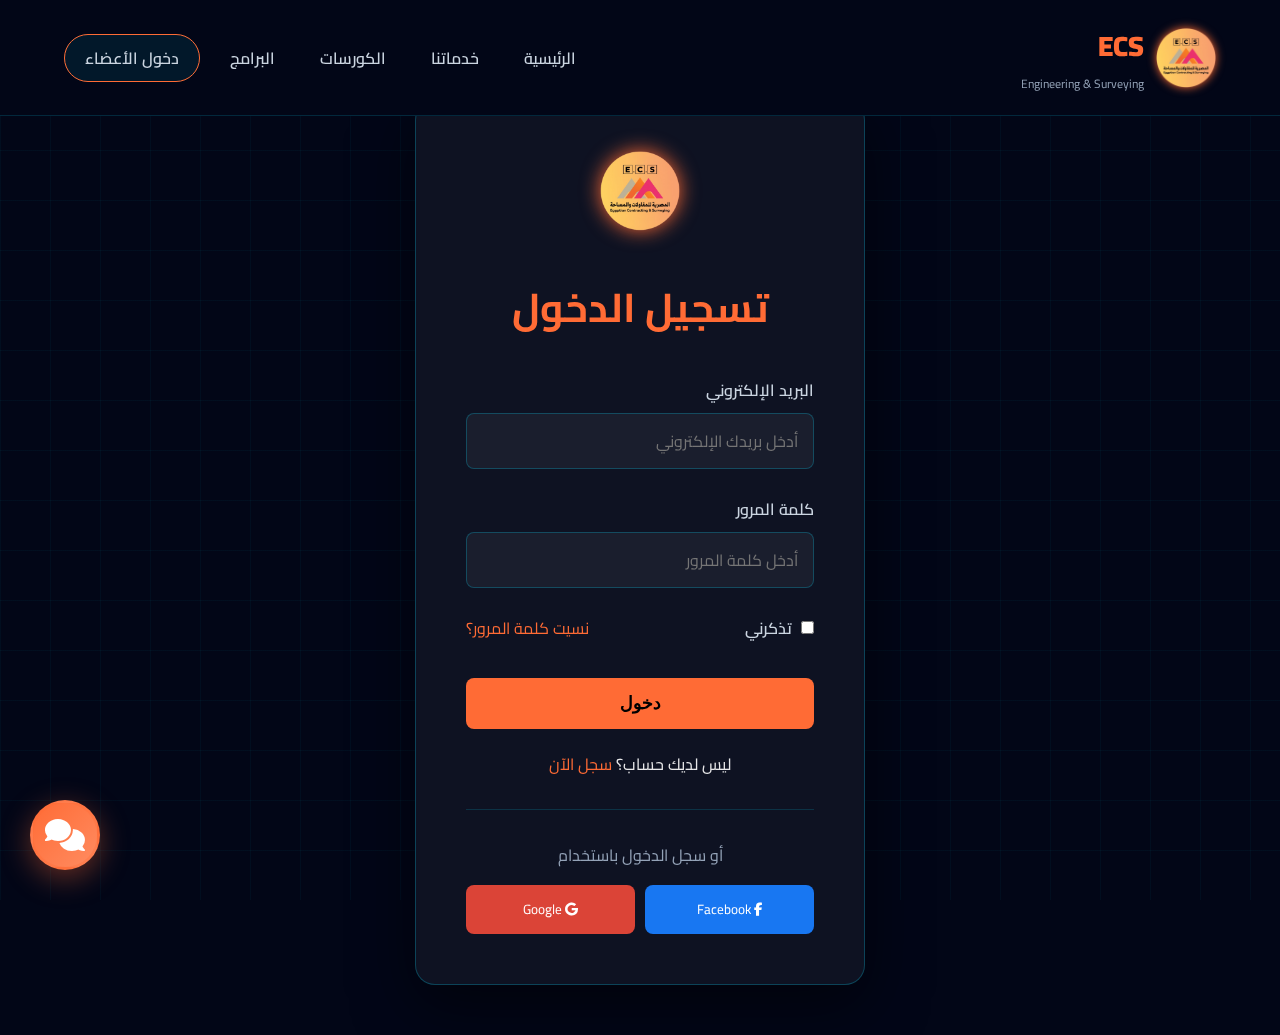
<file: pages/login.html>
<!DOCTYPE html>
<html lang="ar" dir="rtl">
<head>
    <meta charset="UTF-8">
    <meta name="viewport" content="width=device-width, initial-scale=1.0">
    <title>تسجيل الدخول | ECS</title>
    <link rel="icon" href="../images/logo.ico">
    <link rel="stylesheet" href="https://cdnjs.cloudflare.com/ajax/libs/font-awesome/6.4.0/css/all.min.css">
    <link href="https://fonts.googleapis.com/css2?family=Cairo:wght@400;700;900&display=swap" rel="stylesheet">
    <link rel="stylesheet" href="../css/main.css">
    <link rel="stylesheet" href="../css/chatbot.css">
    <link rel="stylesheet" href="../css/enhancements.css">
</head>
<body>
    <!-- Background Effects -->
    <div class="bg-wrapper">
        <div class="stars"></div>
        <div class="grid-overlay"></div>
    </div>

    <!-- Navigation -->
    <nav class="navbar">
        <div class="nav-container">
            <div class="logo">
                <img src="../images/logo.ico" alt="ECS">
                <div class="logo-txt">
                    <span class="main-logo">ECS</span>
                    <span class="sub-logo">Engineering & Surveying</span>
                </div>
            </div>
            <ul class="nav-links">
                <li><a href="../index.html">الرئيسية</a></li>
                <li><a href="../index.html#services">خدماتنا</a></li>
                <li><a href="courses.html">الكورسات</a></li>
                <li><a href="software.html">البرامج</a></li>
                <li><a href="login.html" class="login-pill">دخول الأعضاء</a></li>
            </ul>
        </div>
    </nav>

    <!-- Login Section -->
    <div class="auth-container">
        <div class="auth-box">
            <div style="text-align: center; margin-bottom: 30px;">
                <img src="../images/logo.ico" alt="ECS" style="width: 80px; filter: drop-shadow(0 0 10px var(--cyan));">
            </div>
            
            <h2>تسجيل الدخول</h2>
            
            <form id="loginForm">
                <div class="form-group">
                    <label>البريد الإلكتروني</label>
                    <input type="email" id="email" placeholder="أدخل بريدك الإلكتروني" required>
                </div>

                <div class="form-group">
                    <label>كلمة المرور</label>
                    <input type="password" id="password" placeholder="أدخل كلمة المرور" required>
                </div>

                <div class="form-group" style="display: flex; justify-content: space-between; align-items: center;">
                    <label style="margin: 0;">
                        <input type="checkbox" style="width: auto; margin-left: 5px;">
                        تذكرني
                    </label>
                    <a href="#" style="color: var(--cyan); text-decoration: none;">نسيت كلمة المرور؟</a>
                </div>

                <button type="submit" class="auth-submit">دخول</button>

                <div class="auth-links">
                    <p>ليس لديك حساب؟ <a href="signup.html">سجل الآن</a></p>
                </div>
            </form>

            <div style="margin-top: 30px; padding-top: 30px; border-top: 1px solid rgba(6, 182, 212, 0.2);">
                <p style="text-align: center; color: #94a3b8; margin-bottom: 15px;">أو سجل الدخول باستخدام</p>
                <div style="display: flex; gap: 10px; justify-content: center;">
                    <button style="flex: 1; padding: 12px; background: #1877f2; border: none; color: white; border-radius: 8px; cursor: pointer; font-family: 'Cairo', sans-serif;">
                        <i class="fab fa-facebook-f"></i> Facebook
                    </button>
                    <button style="flex: 1; padding: 12px; background: #db4437; border: none; color: white; border-radius: 8px; cursor: pointer; font-family: 'Cairo', sans-serif;">
                        <i class="fab fa-google"></i> Google
                    </button>
                </div>
            </div>
        </div>
    </div>

    <script>
        document.getElementById('loginForm').addEventListener('submit', function(e) {
            e.preventDefault();
            
            const email = document.getElementById('email').value;
            const password = document.getElementById('password').value;

            // Check for admin credentials
            if(email === 'anas@gmail.com' && password === '2005') {
                // Store admin session
                sessionStorage.setItem('isAdmin', 'true');
                sessionStorage.setItem('adminEmail', email);
                alert('مرحباً Admin! جاري الانتقال إلى لوحة التحكم...');
                window.location.href = 'admin-dashboard.html';
            }
            // Regular user login
            else if(email && password) {
                sessionStorage.setItem('isAdmin', 'false');
                alert('تم تسجيل الدخول بنجاح!\nمرحباً بك في ECS');
                window.location.href = '../index.html';
            }
            else {
                alert('برجاء إدخال البريد الإلكتروني وكلمة المرور');
            }
        });
    </script>

    <!-- Chatbot Script -->
    <div class="scroll-top">
        <i class="fas fa-arrow-up"></i>
    </div>

    <script src="../js/chatbot.js"></script>
    <script src="../js/enhancements.js"></script>
</body>
</html>
</file>
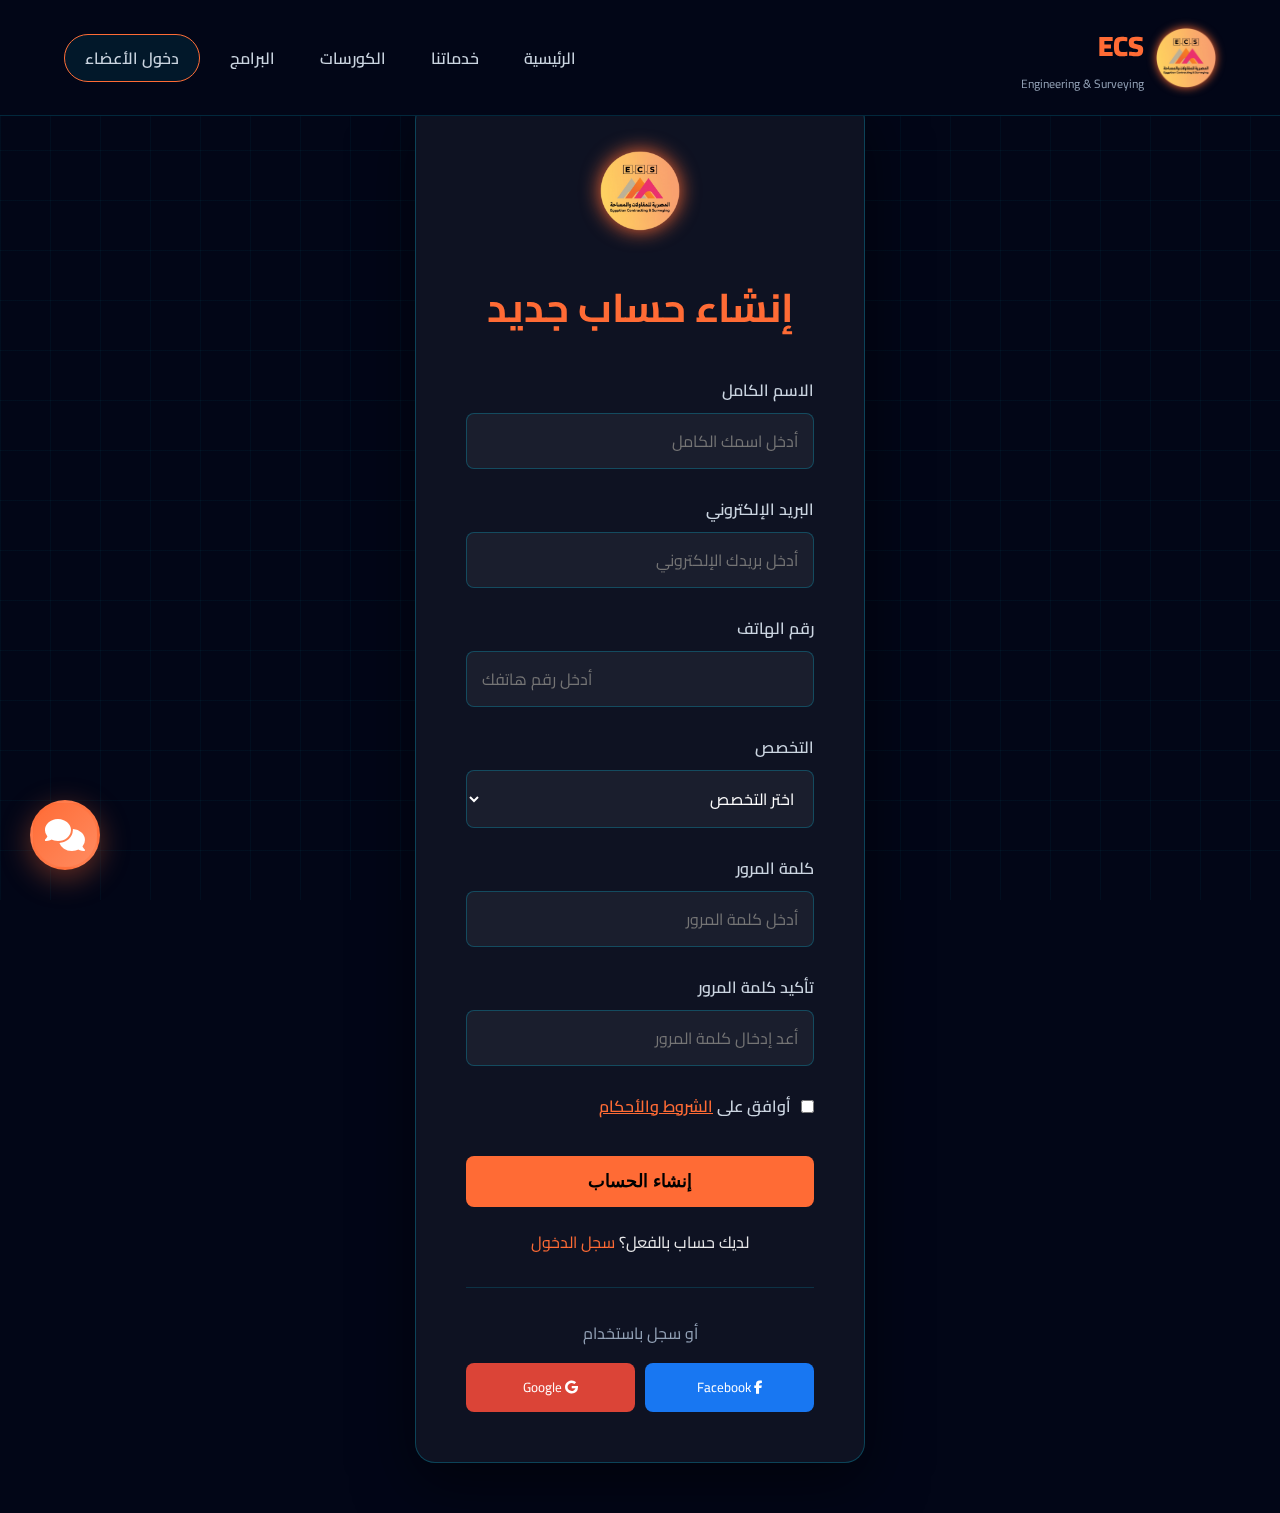
<file: pages/signup.html>
<!DOCTYPE html>
<html lang="ar" dir="rtl">
<head>
    <meta charset="UTF-8">
    <meta name="viewport" content="width=device-width, initial-scale=1.0">
    <title>إنشاء حساب جديد | ECS</title>
    <link rel="icon" href="../images/logo.ico">
    <link rel="stylesheet" href="https://cdnjs.cloudflare.com/ajax/libs/font-awesome/6.4.0/css/all.min.css">
    <link href="https://fonts.googleapis.com/css2?family=Cairo:wght@400;700;900&display=swap" rel="stylesheet">
    <link rel="stylesheet" href="../css/main.css">
    <link rel="stylesheet" href="../css/chatbot.css">
    <link rel="stylesheet" href="../css/enhancements.css">
</head>
<body>
    <!-- Background Effects -->
    <div class="bg-wrapper">
        <div class="stars"></div>
        <div class="grid-overlay"></div>
    </div>

    <!-- Navigation -->
    <nav class="navbar">
        <div class="nav-container">
            <div class="logo">
                <img src="../images/logo.ico" alt="ECS">
                <div class="logo-txt">
                    <span class="main-logo">ECS</span>
                    <span class="sub-logo">Engineering & Surveying</span>
                </div>
            </div>
            <ul class="nav-links">
                <li><a href="../index.html">الرئيسية</a></li>
                <li><a href="../index.html#services">خدماتنا</a></li>
                <li><a href="courses.html">الكورسات</a></li>
                <li><a href="software.html">البرامج</a></li>
                <li><a href="login.html" class="login-pill">دخول الأعضاء</a></li>
            </ul>
        </div>
    </nav>

    <!-- Signup Section -->
    <div class="auth-container">
        <div class="auth-box">
            <div style="text-align: center; margin-bottom: 30px;">
                <img src="../images/logo.ico" alt="ECS" style="width: 80px; filter: drop-shadow(0 0 10px var(--cyan));">
            </div>
            
            <h2>إنشاء حساب جديد</h2>
            
            <form id="signupForm">
                <div class="form-group">
                    <label>الاسم الكامل</label>
                    <input type="text" id="fullname" placeholder="أدخل اسمك الكامل" required>
                </div>

                <div class="form-group">
                    <label>البريد الإلكتروني</label>
                    <input type="email" id="email" placeholder="أدخل بريدك الإلكتروني" required>
                </div>

                <div class="form-group">
                    <label>رقم الهاتف</label>
                    <input type="tel" id="phone" placeholder="أدخل رقم هاتفك" required>
                </div>

                <div class="form-group">
                    <label>التخصص</label>
                    <select id="specialty" required>
                        <option value="">اختر التخصص</option>
                        <option value="civil">هندسة مدنية</option>
                        <option value="surveying">مساحة</option>
                        <option value="architecture">عمارة</option>
                        <option value="gis">نظم معلومات جغرافية</option>
                        <option value="other">أخرى</option>
                    </select>
                </div>

                <div class="form-group">
                    <label>كلمة المرور</label>
                    <input type="password" id="password" placeholder="أدخل كلمة المرور" required>
                </div>

                <div class="form-group">
                    <label>تأكيد كلمة المرور</label>
                    <input type="password" id="confirmPassword" placeholder="أعد إدخال كلمة المرور" required>
                </div>

                <div class="form-group">
                    <label style="display: flex; align-items: center; gap: 10px; cursor: pointer;">
                        <input type="checkbox" id="terms" required style="width: auto; margin: 0;">
                        <span>أوافق على <a href="#" style="color: var(--cyan);">الشروط والأحكام</a></span>
                    </label>
                </div>

                <button type="submit" class="auth-submit">إنشاء الحساب</button>

                <div class="auth-links">
                    <p>لديك حساب بالفعل؟ <a href="login.html">سجل الدخول</a></p>
                </div>
            </form>

            <div style="margin-top: 30px; padding-top: 30px; border-top: 1px solid rgba(6, 182, 212, 0.2);">
                <p style="text-align: center; color: #94a3b8; margin-bottom: 15px;">أو سجل باستخدام</p>
                <div style="display: flex; gap: 10px; justify-content: center;">
                    <button style="flex: 1; padding: 12px; background: #1877f2; border: none; color: white; border-radius: 8px; cursor: pointer; font-family: 'Cairo', sans-serif;">
                        <i class="fab fa-facebook-f"></i> Facebook
                    </button>
                    <button style="flex: 1; padding: 12px; background: #db4437; border: none; color: white; border-radius: 8px; cursor: pointer; font-family: 'Cairo', sans-serif;">
                        <i class="fab fa-google"></i> Google
                    </button>
                </div>
            </div>
        </div>
    </div>

    <script>
        document.getElementById('signupForm').addEventListener('submit', function(e) {
            e.preventDefault();
            
            const password = document.getElementById('password').value;
            const confirmPassword = document.getElementById('confirmPassword').value;
            const terms = document.getElementById('terms').checked;

            if(password !== confirmPassword) {
                alert('كلمات المرور غير متطابقة!');
                return;
            }

            if(!terms) {
                alert('يجب الموافقة على الشروط والأحكام');
                return;
            }

            alert('تم إنشاء حسابك بنجاح!\nمرحباً بك في ECS');
            window.location.href = 'login.html';
        });
    </script>

    <!-- Chatbot Script -->
    <div class="scroll-top">
        <i class="fas fa-arrow-up"></i>
    </div>

    <script src="../js/chatbot.js"></script>
    <script src="../js/enhancements.js"></script>
</body>
</html>
</file>
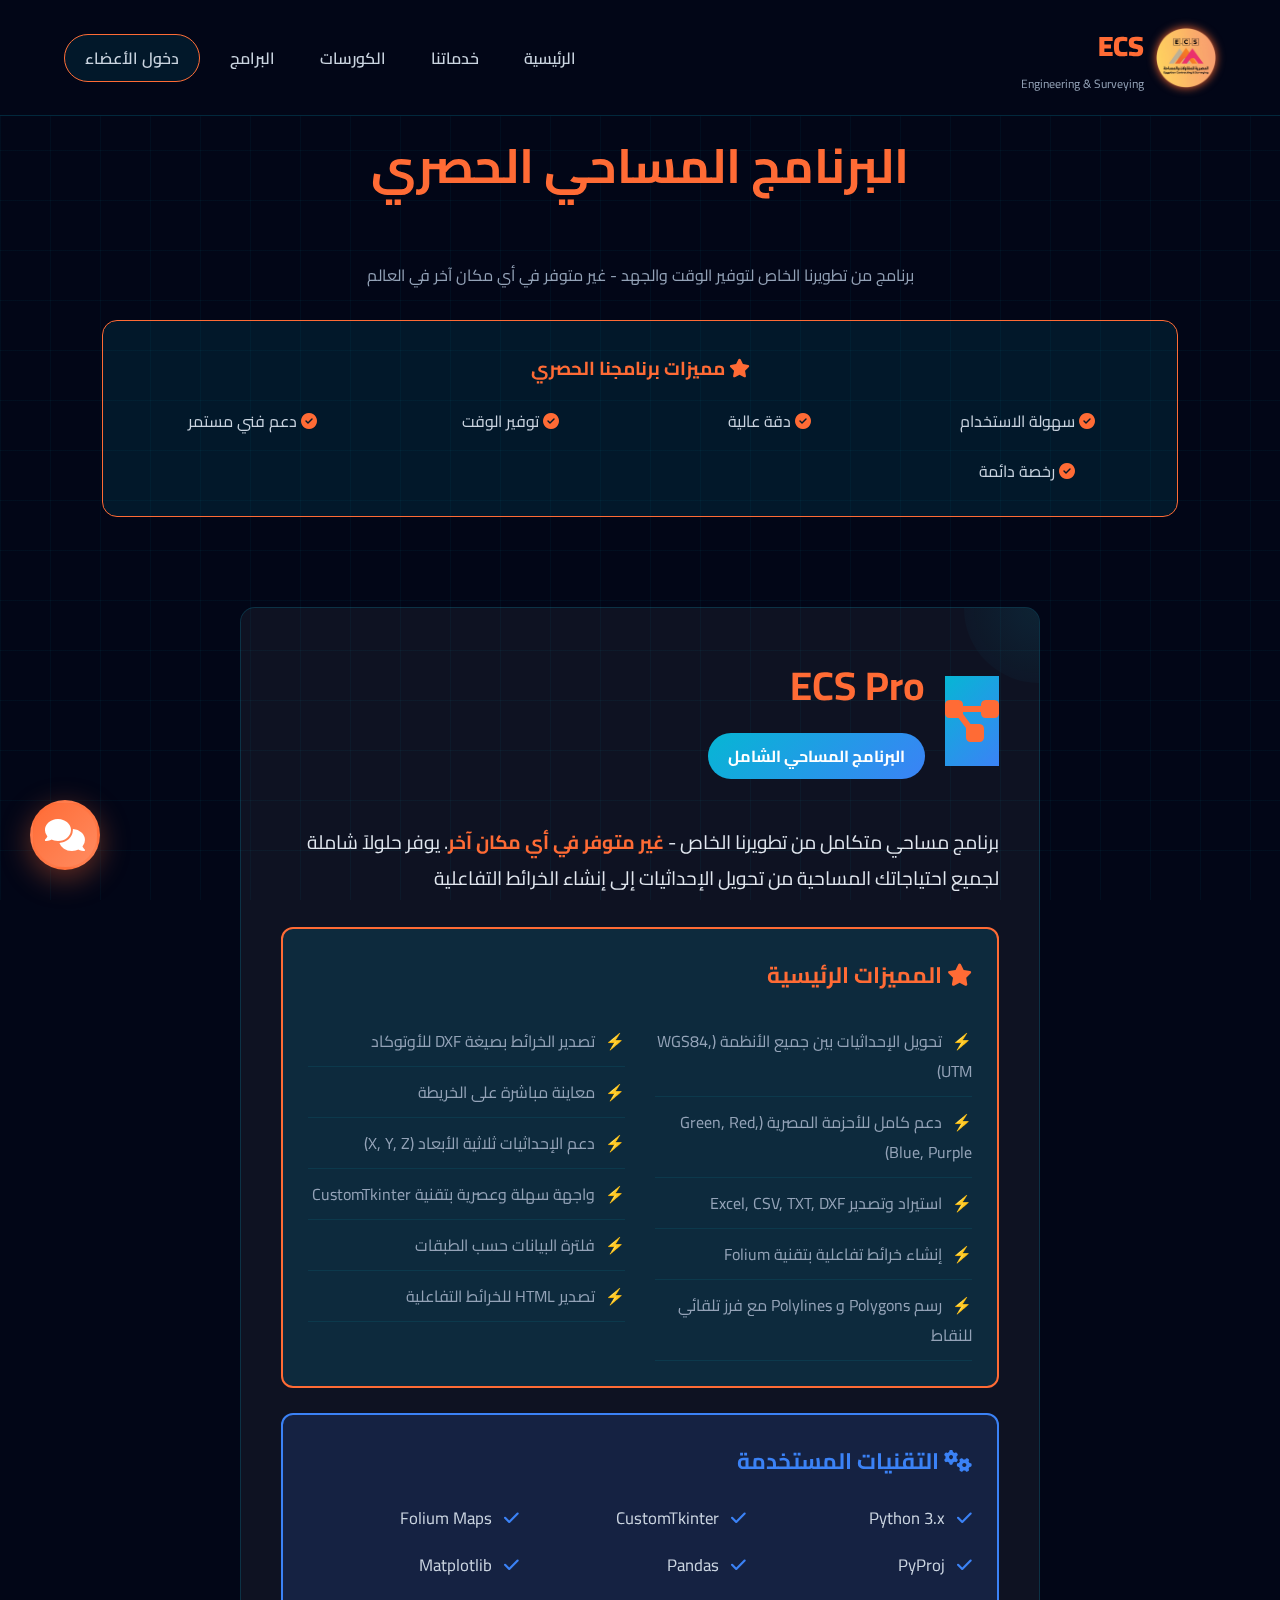
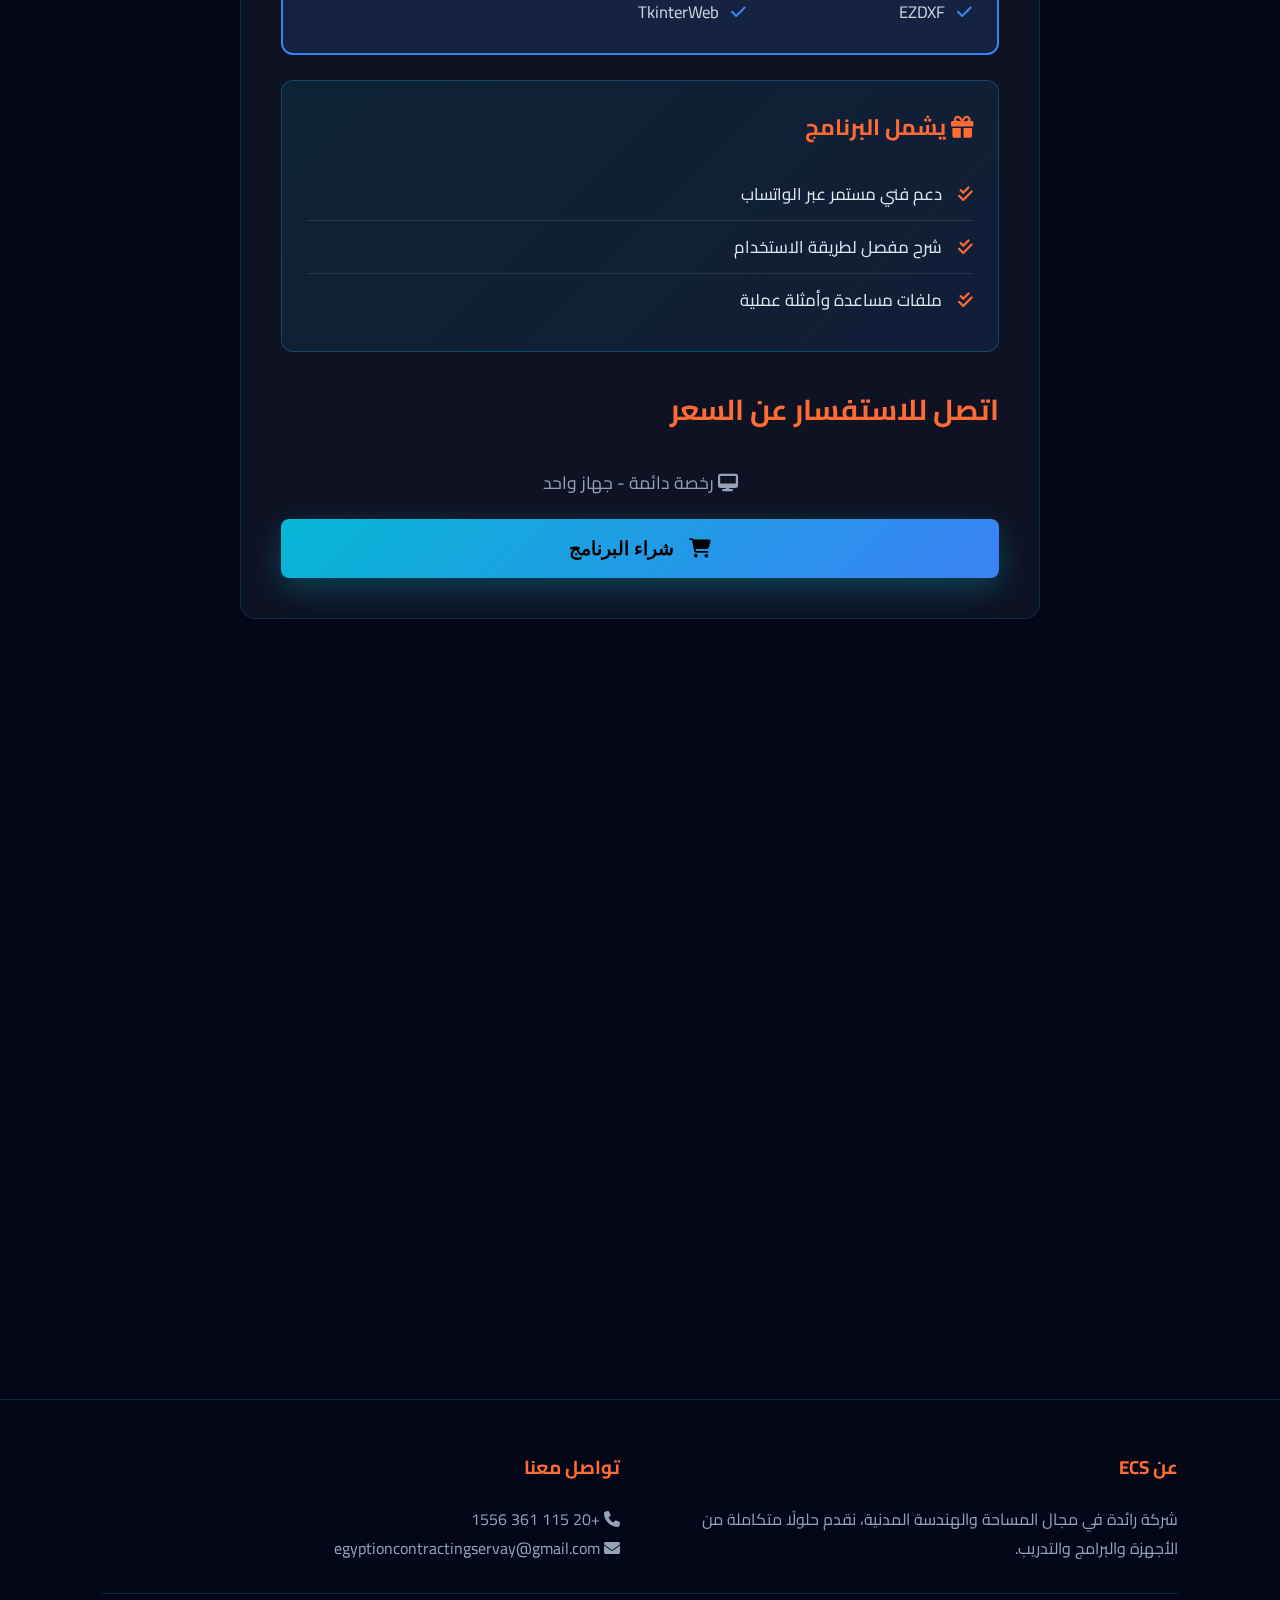
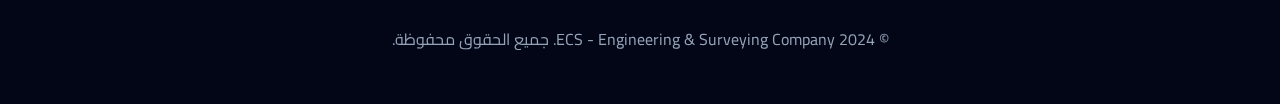
<file: pages/software.html>
<!DOCTYPE html>
<html lang="ar" dir="rtl">
<head>
    <meta charset="UTF-8">
    <meta name="viewport" content="width=device-width, initial-scale=1.0">
    <title>البرامج المساحية الحصرية | ECS</title>
    <link rel="icon" href="../images/logo.ico">
    <link rel="stylesheet" href="https://cdnjs.cloudflare.com/ajax/libs/font-awesome/6.4.0/css/all.min.css">
    <link href="https://fonts.googleapis.com/css2?family=Cairo:wght@400;700;900&display=swap" rel="stylesheet">
    <link rel="stylesheet" href="https://unpkg.com/aos@next/dist/aos.css" />
    <link rel="stylesheet" href="../css/main.css">
    <link rel="stylesheet" href="../css/chatbot.css">
    <link rel="stylesheet" href="../css/enhancements.css">
</head>
<body>
    <!-- Background Effects -->
    <div class="bg-wrapper">
        <div class="stars"></div>
        <div class="grid-overlay"></div>
    </div>

    <!-- Navigation -->
    <nav class="navbar">
        <div class="nav-container">
            <div class="logo">
                <img src="../images/logo.ico" alt="ECS">
                <div class="logo-txt">
                    <span class="main-logo">ECS</span>
                    <span class="sub-logo">Engineering & Surveying</span>
                </div>
            </div>
            <ul class="nav-links">
                <li><a href="../index.html">الرئيسية</a></li>
                <li><a href="../index.html#services">خدماتنا</a></li>
                <li><a href="courses.html">الكورسات</a></li>
                <li><a href="software.html">البرامج</a></li>
                <li><a href="login.html" class="login-pill">دخول الأعضاء</a></li>
            </ul>
        </div>
    </nav>

    <!-- Software Section -->
    <section class="software-section">
        <h1 class="section-title" data-aos="fade-up">البرنامج المساحي الحصري</h1>
        <p style="text-align: center; color: #94a3b8; max-width: 900px; margin: 0 auto 20px;" data-aos="fade-up" data-aos-delay="100">
            برنامج من تطويرنا الخاص لتوفير الوقت والجهد - غير متوفر في أي مكان آخر في العالم
        </p>

        <div style="background: rgba(6, 182, 212, 0.1); padding: 30px; border-radius: 15px; margin: 30px 0; text-align: center; border: 1px solid var(--cyan);" data-aos="fade-up" data-aos-delay="200">
            <h3 style="color: var(--cyan); margin-bottom: 15px;"><i class="fas fa-star"></i> مميزات برنامجنا الحصري</h3>
            <div style="display: grid; grid-template-columns: repeat(auto-fit, minmax(200px, 1fr)); gap: 20px; margin-top: 20px;">
                <div style="color: #cbd5e1;"><i class="fas fa-check-circle" style="color: var(--cyan);"></i> سهولة الاستخدام</div>
                <div style="color: #cbd5e1;"><i class="fas fa-check-circle" style="color: var(--cyan);"></i> دقة عالية</div>
                <div style="color: #cbd5e1;"><i class="fas fa-check-circle" style="color: var(--cyan);"></i> توفير الوقت</div>
                <div style="color: #cbd5e1;"><i class="fas fa-check-circle" style="color: var(--cyan);"></i> دعم فني مستمر</div>
                <div style="color: #cbd5e1;"><i class="fas fa-check-circle" style="color: var(--cyan);"></i> رخصة دائمة</div>
            </div>
        </div>

        <div class="software-grid" style="display: flex; justify-content: center; padding: 40px 0;">
            <!-- ECS Pro -->
            <div class="software-card" data-aos="zoom-in" style="max-width: 800px;">
                <div class="software-header">
                    <div class="software-icon" style="background: linear-gradient(135deg, #06b6d4, #3b82f6); font-size: 3rem;">
                        <i class="fas fa-project-diagram"></i>
                    </div>
                    <div>
                        <h3 style="font-size: 2.5rem; color: var(--cyan); margin-bottom: 10px;">ECS Pro</h3>
                        <span class="software-tag" style="background: linear-gradient(135deg, #06b6d4, #3b82f6); color: white; padding: 8px 20px; border-radius: 25px; font-size: 1rem;">البرنامج المساحي الشامل</span>
                    </div>
                </div>
                
                <p class="software-description" style="font-size: 1.2rem; line-height: 1.9; margin: 30px 0; color: #e2e8f0;">
                    برنامج مساحي متكامل من تطويرنا الخاص - <strong style="color: var(--cyan);">غير متوفر في أي مكان آخر</strong>. 
                    يوفر حلولاً شاملة لجميع احتياجاتك المساحية من تحويل الإحداثيات إلى إنشاء الخرائط التفاعلية
                </p>

                <div style="background: rgba(6, 182, 212, 0.15); padding: 25px; border-radius: 12px; margin: 25px 0; border: 2px solid var(--cyan);">
                    <h4 style="color: var(--cyan); margin-bottom: 20px; font-size: 1.4rem;"><i class="fas fa-star"></i> المميزات الرئيسية</h4>
                    <ul class="software-features" style="margin: 0; column-count: 2; column-gap: 30px;">
                        <li>تحويل الإحداثيات بين جميع الأنظمة (WGS84, UTM)</li>
                        <li>دعم كامل للأحزمة المصرية (Green, Red, Blue, Purple)</li>
                        <li>استيراد وتصدير Excel, CSV, TXT, DXF</li>
                        <li>إنشاء خرائط تفاعلية بتقنية Folium</li>
                        <li>رسم Polygons و Polylines مع فرز تلقائي للنقاط</li>
                        <li>تصدير الخرائط بصيغة DXF للأوتوكاد</li>
                        <li>معاينة مباشرة على الخريطة</li>
                        <li>دعم الإحداثيات ثلاثية الأبعاد (X, Y, Z)</li>
                        <li>واجهة سهلة وعصرية بتقنية CustomTkinter</li>
                        <li>فلترة البيانات حسب الطبقات</li>
                        <li>تصدير HTML للخرائط التفاعلية</li>
                    </ul>
                </div>

                <div style="background: rgba(59, 130, 246, 0.15); padding: 25px; border-radius: 12px; margin: 25px 0; border: 2px solid #3b82f6;">
                    <h4 style="color: #3b82f6; margin-bottom: 20px; font-size: 1.4rem;"><i class="fas fa-cogs"></i> التقنيات المستخدمة</h4>
                    <div style="display: grid; grid-template-columns: repeat(auto-fit, minmax(180px, 1fr)); gap: 15px; color: #cbd5e1; font-size: 1.05rem;">
                        <div><i class="fas fa-check" style="color: #3b82f6; margin-left: 8px;"></i> Python 3.x</div>
                        <div><i class="fas fa-check" style="color: #3b82f6; margin-left: 8px;"></i> CustomTkinter</div>
                        <div><i class="fas fa-check" style="color: #3b82f6; margin-left: 8px;"></i> Folium Maps</div>
                        <div><i class="fas fa-check" style="color: #3b82f6; margin-left: 8px;"></i> PyProj</div>
                        <div><i class="fas fa-check" style="color: #3b82f6; margin-left: 8px;"></i> Pandas</div>
                        <div><i class="fas fa-check" style="color: #3b82f6; margin-left: 8px;"></i> Matplotlib</div>
                        <div><i class="fas fa-check" style="color: #3b82f6; margin-left: 8px;"></i> EZDXF</div>
                        <div><i class="fas fa-check" style="color: #3b82f6; margin-left: 8px;"></i> TkinterWeb</div>
                    </div>
                </div>

                <div style="background: linear-gradient(135deg, rgba(6, 182, 212, 0.1), rgba(59, 130, 246, 0.1)); padding: 25px; border-radius: 12px; margin: 25px 0; border: 1px solid rgba(6, 182, 212, 0.3);">
                    <h4 style="color: var(--cyan); margin-bottom: 20px; font-size: 1.4rem;"><i class="fas fa-gift"></i> يشمل البرنامج</h4>
                    <ul style="list-style: none; padding: 0; margin: 0; color: #e2e8f0; font-size: 1.05rem;">
                        <li style="padding: 10px 0; border-bottom: 1px solid rgba(255,255,255,0.1);"><i class="fas fa-check-double" style="color: var(--cyan); margin-left: 12px;"></i> دعم فني مستمر عبر الواتساب</li>
                        <li style="padding: 10px 0; border-bottom: 1px solid rgba(255,255,255,0.1);"><i class="fas fa-check-double" style="color: var(--cyan); margin-left: 12px;"></i> شرح مفصل لطريقة الاستخدام</li>
                        <li style="padding: 10px 0;"><i class="fas fa-check-double" style="color: var(--cyan); margin-left: 12px;"></i> ملفات مساعدة وأمثلة عملية</li>
                    </ul>
                </div>

                <div class="software-price" style="font-size: 1.8rem; margin: 30px 0; font-weight: bold;">اتصل للاستفسار عن السعر</div>
                <p style="color: #94a3b8; text-align: center; margin-bottom: 20px; font-size: 1.1rem;">
                    <i class="fas fa-desktop"></i> رخصة دائمة - جهاز واحد
                </p>
                
                <button class="buy-btn" onclick="buySoftware('ECS Pro')" style="font-size: 1.2rem; padding: 18px 50px; background: linear-gradient(135deg, #06b6d4, #3b82f6); box-shadow: 0 10px 30px rgba(6, 182, 212, 0.3);">
                    <i class="fas fa-shopping-cart" style="margin-left: 10px;"></i> شراء البرنامج
                </button>
            </div>
        </div>

        <!-- Features Section -->
        <div style="margin-top: 80px; background: rgba(255,255,255,0.03); padding: 50px 40px; border-radius: 20px;" data-aos="fade-up">
            <h3 style="color: var(--cyan); text-align: center; margin-bottom: 40px; font-size: 2rem;">لماذا تختار برنامجنا؟</h3>
            <div style="display: grid; grid-template-columns: repeat(auto-fit, minmax(250px, 1fr)); gap: 30px;">
                <div style="text-align: center;">
                    <div style="font-size: 3rem; color: var(--cyan); margin-bottom: 15px;">
                        <i class="fas fa-lock"></i>
                    </div>
                    <h4 style="color: var(--cyan); margin-bottom: 10px;">حصرية</h4>
                    <p style="color: #94a3b8;">غير متوفر في أي مكان آخر</p>
                </div>
                <div style="text-align: center;">
                    <div style="font-size: 3rem; color: var(--cyan); margin-bottom: 15px;">
                        <i class="fas fa-cogs"></i>
                    </div>
                    <h4 style="color: var(--cyan); margin-bottom: 10px;">سهولة</h4>
                    <p style="color: #94a3b8;">واجهة سهلة وبديهية</p>
                </div>
                <div style="text-align: center;">
                    <div style="font-size: 3rem; color: var(--cyan); margin-bottom: 15px;">
                        <i class="fas fa-tachometer-alt"></i>
                    </div>
                    <h4 style="color: var(--cyan); margin-bottom: 10px;">سرعة</h4>
                    <p style="color: #94a3b8;">توفير الوقت والجهد</p>
                </div>
                <div style="text-align: center;">
                    <div style="font-size: 3rem; color: var(--cyan); margin-bottom: 15px;">
                        <i class="fas fa-shield-alt"></i>
                    </div>
                    <h4 style="color: var(--cyan); margin-bottom: 10px;">أمان</h4>
                    <p style="color: #94a3b8;">حماية كاملة لبياناتك</p>
                </div>
            </div>
        </div>
    </section>

    <!-- Footer -->
    <footer class="footer">
        <div class="footer-content">
            <div class="footer-section">
                <h3>عن ECS</h3>
                <p>شركة رائدة في مجال المساحة والهندسة المدنية، نقدم حلولًا متكاملة من الأجهزة والبرامج والتدريب.</p>
            </div>
            <div class="footer-section">
                <h3>تواصل معنا</h3>
                <p><i class="fas fa-phone"></i> +20 115 361 1556</p>
                <p><i class="fas fa-envelope"></i> egyptioncontractingservay@gmail.com</p>
            </div>
        </div>
        <div class="footer-bottom">
            <p>&copy; 2024 ECS - Engineering & Surveying Company. جميع الحقوق محفوظة.</p>
        </div>
    </footer>

    <!-- Purchase Modal -->
    <div id="purchaseModal" class="modal">
        <div class="modal-content">
            <span class="close" onclick="closeModal()">&times;</span>
            <h2 style="color: var(--cyan); margin-bottom: 20px;">شراء البرنامج</h2>
            <form id="purchaseForm">
                <div class="form-group">
                    <label>البرنامج المختار</label>
                    <input type="text" id="selectedSoftware" readonly>
                </div>
                <div class="form-group">
                    <label>الاسم الكامل</label>
                    <input type="text" placeholder="أدخل اسمك الكامل" required>
                </div>
                <div class="form-group">
                    <label>البريد الإلكتروني</label>
                    <input type="email" placeholder="أدخل بريدك الإلكتروني" required>
                </div>
                <div class="form-group">
                    <label>رقم الهاتف</label>
                    <input type="tel" placeholder="أدخل رقم هاتفك" required>
                </div>
                <div class="form-group">
                    <label>المؤسسة/الشركة (اختياري)</label>
                    <input type="text" placeholder="اسم المؤسسة">
                </div>
                <div class="form-group">
                    <label>طريقة الدفع</label>
                    <select required>
                        <option value="">اختر طريقة الدفع</option>
                        <option value="cash">نقداً</option>
                        <option value="bank">تحويل بنكي</option>
                        <option value="installment">تقسيط</option>
                    </select>
                </div>
                <div class="form-group">
                    <label>ملاحظات إضافية</label>
                    <textarea placeholder="أي ملاحظات أو استفسارات..."></textarea>
                </div>
                <button type="submit" class="auth-submit">تأكيد الطلب</button>
            </form>
        </div>
    </div>

    <script src="https://unpkg.com/aos@next/dist/aos.js"></script>
    <script>
        AOS.init({ duration: 1000, once: true });

        function buySoftware(softwareName) {
            document.getElementById('selectedSoftware').value = softwareName;
            document.getElementById('purchaseModal').style.display = 'block';
        }

        function closeModal() {
            document.getElementById('purchaseModal').style.display = 'none';
        }

        window.onclick = function(event) {
            const modal = document.getElementById('purchaseModal');
            if (event.target == modal) {
                modal.style.display = 'none';
            }
        }

        document.getElementById('purchaseForm').addEventListener('submit', function(e) {
            e.preventDefault();
            alert('تم إرسال طلبك بنجاح! سنتواصل معك خلال 24 ساعة لإتمام عملية الشراء وإرسال البرنامج.');
            closeModal();
            this.reset();
        });
    </script>

    <!-- Chatbot Script -->
    <div class="scroll-top">
        <i class="fas fa-arrow-up"></i>
    </div>

    <script src="../js/chatbot.js"></script>
    <script src="../js/enhancements.js"></script>
</body>
</html>
</file>
<file: css/main.css>
/* ============================================
   ECS Website - Complete Stylesheet
   ============================================ */

:root {
    --bg-dark: #020617;
    --primary: #ff6b35;
    --primary-hover: #ff8c61;
    --primary-dark: #e65a2b;
    --orange-glow: #ff9500;
    --text-glass: rgba(255, 255, 255, 0.9);
    --card-bg: rgba(255,255,255,0.05);
    
    /* Legacy support - map old cyan to new orange */
    --cyan: #ff6b35;
    --blue-glow: #ff9500;
}

* {
    margin: 0;
    padding: 0;
    box-sizing: border-box;
}

body {
    font-family: 'Cairo', sans-serif;
    background: var(--bg-dark);
    color: var(--text-glass);
    overflow-x: hidden;
}

/* ============================================
   Background Effects
   ============================================ */
.bg-wrapper {
    position: fixed;
    width: 100%;
    height: 100%;
    z-index: -1;
    overflow: hidden;
}

.stars {
    position: absolute;
    width: 200%;
    height: 200%;
    background: url('https://www.transparenttextures.com/patterns/stardust.png');
    animation: moveStars 100s linear infinite;
}

.grid-overlay {
    position: absolute;
    inset: 0;
    background-image: 
        linear-gradient(rgba(6, 182, 212, 0.05) 1px, transparent 1px),
        linear-gradient(90deg, rgba(6, 182, 212, 0.05) 1px, transparent 1px);
    background-size: 50px 50px;
}

@keyframes moveStars {
    from { transform: translate(0,0); }
    to { transform: translate(-50%, -50%); }
}

/* ============================================
   Navigation Bar
   ============================================ */
.navbar {
    padding: 20px 5%;
    display: flex;
    justify-content: space-between;
    background: rgba(2, 6, 23, 0.95);
    backdrop-filter: blur(10px);
    position: fixed;
    width: 100%;
    top: 0;
    z-index: 1000;
    border-bottom: 1px solid rgba(6, 182, 212, 0.2);
}

.nav-container {
    width: 100%;
    display: flex;
    justify-content: space-between;
    align-items: center;
}

.logo {
    display: flex;
    align-items: center;
    gap: 12px;
}

.logo img {
    width: 60px;
    filter: drop-shadow(0 0 5px var(--cyan));
}

.logo-txt {
    display: flex;
    flex-direction: column;
}

.main-logo {
    font-size: 28px;
    font-weight: 900;
    color: var(--cyan);
}

.sub-logo {
    font-size: 12px;
    color: #94a3b8;
}

.nav-links {
    display: flex;
    list-style: none;
    align-items: center;
    gap: 15px;
}

.nav-links li a {
    text-decoration: none;
    color: #cbd5e1;
    font-weight: 600;
    transition: 0.3s;
    padding: 8px 15px;
    border-radius: 5px;
}

.nav-links li a:hover {
    color: var(--cyan);
    background: rgba(6, 182, 212, 0.1);
}

.login-pill {
    background: rgba(6, 182, 212, 0.1) !important;
    border: 1px solid var(--cyan) !important;
    padding: 8px 20px !important;
    border-radius: 50px !important;
}

/* ============================================
   Hero Section
   ============================================ */
.hero {
    min-height: 100vh;
    display: flex;
    align-items: center;
    justify-content: space-between;
    padding: 100px 8% 50px;
    gap: 50px;
}

.hero-content {
    flex: 1;
    max-width: 600px;
}

.hero-content h1 {
    font-size: 3.5rem;
    font-weight: 900;
    line-height: 1.2;
    margin-bottom: 20px;
}

.cyan-text {
    color: var(--cyan);
    text-shadow: 0 0 20px rgba(6, 182, 212, 0.5);
}
.cyan-text-logo{
	 color: var(--orange-glow);
    text-shadow: 0 0 20px rgba(226, 132, 9, 0.836);
}
.w{
	
	font-size:60px;
	
}
.text-logo{
	position:absolute;
	top:170px;
	

}

.hero-content p {
    font-size: 1.1rem;
    line-height: 1.8;
    margin-bottom: 30px;
    color: #cbd5e1;
}

.hero-content b {
    color: var(--cyan);
}

.hero-btns {
    display: flex;
    gap: 15px;
    flex-wrap: wrap;
}

.btn-main {
    display: inline-block;
    padding: 15px 35px;
    background: var(--cyan);
    color: #000;
    font-weight: 700;
    text-decoration: none;
    border-radius: 8px;
    box-shadow: 0 10px 20px rgba(6, 182, 212, 0.3);
    transition: 0.3s;
    border: none;
    cursor: pointer;
}

.btn-outline {
    display: inline-block;
    padding: 15px 35px;
    border: 1px solid #94a3b8;
    color: #fff;
    text-decoration: none;
    border-radius: 8px;
    transition: 0.3s;
    background: transparent;
    cursor: pointer;
}

.btn-main:hover {
    transform: translateY(-3px);
    box-shadow: 0 15px 30px rgba(6, 182, 212, 0.5);
}

.btn-outline:hover {
    background: rgba(6, 182, 212, 0.1);
    border-color: var(--cyan);
}

.hero-visual {
    flex: 1;
    display: flex;
    justify-content: center;
    min-width: 400px;
    min-height: 400px;
}

#earth-container {
    width: 100%;
    height: 100%;
}

/* ============================================
   Stats Bar
   ============================================ */
.stats-bar {
    display: flex;
    justify-content: center;
    gap: 40px;
    padding: 50px 5%;
    background: rgba(255,255,255,0.02);
    flex-wrap: wrap;
}

.stat-card {
    background: var(--card-bg);
    padding: 30px 50px;
    border-radius: 15px;
    text-align: center;
    border-bottom: 3px solid var(--cyan);
    backdrop-filter: blur(10px);
    transition: 0.3s;
}

.stat-card:hover {
    transform: translateY(-5px);
    box-shadow: 0 10px 30px rgba(6, 182, 212, 0.3);
}

.stat-card h3 {
    font-size: 2.5rem;
    color: var(--cyan);
    margin-bottom: 10px;
}

.stat-card p {
    font-size: 1rem;
    color: #cbd5e1;
}

/* ============================================
   Services Section
   ============================================ */
.services-section {
    padding: 80px 8%;
}

.section-title {
    text-align: center;
    font-size: 3rem;
    margin-bottom: 50px;
    color: var(--cyan);
}

.services-grid {
    display: grid;
    grid-template-columns: repeat(auto-fit, minmax(300px, 1fr));
    gap: 30px;
    margin-top: 40px;
}

.service-card {
    background: var(--card-bg);
    padding: 40px;
    border-radius: 15px;
    backdrop-filter: blur(10px);
    border: 1px solid rgba(6, 182, 212, 0.2);
    transition: 0.3s;
    text-align: center;
}

.service-card:hover {
    transform: translateY(-10px);
    box-shadow: 0 15px 40px rgba(6, 182, 212, 0.3);
    border-color: var(--cyan);
}

.service-icon {
    font-size: 4rem;
    color: var(--cyan);
    margin-bottom: 20px;
}

.service-card h3 {
    font-size: 1.8rem;
    margin-bottom: 15px;
    color: var(--cyan);
}

.service-card p {
    color: #cbd5e1;
    line-height: 1.6;
    margin-bottom: 20px;
}

.service-card ul {
    list-style: none;
    text-align: right;
    margin: 15px 0;
}

.service-card ul li {
    padding: 8px 0;
    color: #94a3b8;
    border-bottom: 1px solid rgba(6, 182, 212, 0.1);
}

.service-card ul li:before {
    content: "✓";
    color: var(--cyan);
    margin-left: 10px;
    font-weight: bold;
}

/* ============================================
   Login & Signup Pages
   ============================================ */
.auth-container {
    min-height: 100vh;
    display: flex;
    justify-content: center;
    align-items: center;
    padding: 100px 20px 50px;
}

.auth-box {
    background: rgba(255,255,255,0.05);
    backdrop-filter: blur(10px);
    padding: 50px;
    border-radius: 20px;
    border: 1px solid rgba(6, 182, 212, 0.3);
    max-width: 450px;
    width: 100%;
    box-shadow: 0 20px 60px rgba(0,0,0,0.5);
}

.auth-box h2 {
    text-align: center;
    color: var(--cyan);
    font-size: 2.5rem;
    margin-bottom: 30px;
}

.form-group {
    margin-bottom: 25px;
}

.form-group label {
    display: block;
    margin-bottom: 8px;
    color: #cbd5e1;
    font-weight: 600;
}

.form-group input,
.form-group select,
.form-group textarea {
    width: 100%;
    padding: 12px 15px;
    background: rgba(255,255,255,0.05);
    border: 1px solid rgba(6, 182, 212, 0.3);
    border-radius: 8px;
    color: #fff;
    font-size: 1rem;
    font-family: 'Cairo', sans-serif;
    transition: 0.3s;
}

.form-group input:focus,
.form-group select:focus,
.form-group textarea:focus {
    outline: none;
    border-color: var(--cyan);
    box-shadow: 0 0 15px rgba(6, 182, 212, 0.3);
}

.form-group textarea {
    resize: vertical;
    min-height: 100px;
}

.auth-submit {
    width: 100%;
    padding: 15px;
    background: var(--cyan);
    color: #000;
    font-weight: 700;
    border: none;
    border-radius: 8px;
    cursor: pointer;
    font-size: 1.1rem;
    transition: 0.3s;
    margin-top: 10px;
}

.auth-submit:hover {
    transform: translateY(-2px);
    box-shadow: 0 10px 30px rgba(6, 182, 212, 0.5);
}

.auth-links {
    text-align: center;
    margin-top: 20px;
}

.auth-links a {
    color: var(--cyan);
    text-decoration: none;
    transition: 0.3s;
}

.auth-links a:hover {
    text-decoration: underline;
}

/* ============================================
   Courses Page
   ============================================ */
.courses-section {
    padding: 120px 8% 80px;
    min-height: 100vh;
}

.courses-grid {
    display: grid;
    grid-template-columns: repeat(auto-fit, minmax(320px, 1fr));
    gap: 35px;
    margin-top: 50px;
}

.course-card {
    background: var(--card-bg);
    border-radius: 15px;
    overflow: hidden;
    border: 1px solid rgba(6, 182, 212, 0.2);
    transition: 0.3s;
}

.course-card:hover {
    transform: translateY(-10px);
    box-shadow: 0 15px 40px rgba(6, 182, 212, 0.3);
    border-color: var(--cyan);
}

.course-image {
    width: 100%;
    height: 200px;
    background: linear-gradient(135deg, rgba(6, 182, 212, 0.3), rgba(59, 130, 246, 0.3));
    display: flex;
    align-items: center;
    justify-content: center;
    font-size: 4rem;
    color: var(--cyan);
}

.course-content {
    padding: 25px;
}

.course-content h3 {
    color: var(--cyan);
    font-size: 1.6rem;
    margin-bottom: 15px;
}

.course-info {
    display: flex;
    gap: 20px;
    margin: 15px 0;
    flex-wrap: wrap;
}

.course-info-item {
    display: flex;
    align-items: center;
    gap: 8px;
    color: #94a3b8;
    font-size: 0.9rem;
}

.course-info-item i {
    color: var(--cyan);
}

.course-description {
    color: #cbd5e1;
    line-height: 1.6;
    margin: 15px 0;
}

.course-topics {
    list-style: none;
    margin: 15px 0;
}

.course-topics li {
    padding: 8px 0;
    color: #94a3b8;
    font-size: 0.9rem;
    border-bottom: 1px solid rgba(6, 182, 212, 0.1);
}

.course-topics li:before {
    content: "•";
    color: var(--cyan);
    margin-left: 10px;
    font-weight: bold;
}

.course-price {
    font-size: 1.8rem;
    color: var(--cyan);
    font-weight: bold;
    margin: 20px 0;
}

.enroll-btn {
    width: 100%;
    padding: 12px;
    background: var(--cyan);
    color: #000;
    font-weight: 700;
    border: none;
    border-radius: 8px;
    cursor: pointer;
    transition: 0.3s;
}

.enroll-btn:hover {
    transform: translateY(-2px);
    box-shadow: 0 5px 20px rgba(6, 182, 212, 0.5);
}

/* ============================================
   Equipment Rental Page
   ============================================ */
.equipment-section {
    padding: 120px 8% 80px;
    min-height: 100vh;
}

.equipment-grid {
    display: grid;
    grid-template-columns: repeat(auto-fit, minmax(300px, 1fr));
    gap: 35px;
    margin-top: 50px;
}

.equipment-card {
    background: var(--card-bg);
    border-radius: 15px;
    overflow: hidden;
    border: 1px solid rgba(6, 182, 212, 0.2);
    transition: 0.3s;
}

.equipment-card:hover {
    transform: translateY(-10px);
    box-shadow: 0 15px 40px rgba(6, 182, 212, 0.3);
    border-color: var(--cyan);
}

.equipment-image {
    width: 100%;
    height: 220px;
    background: linear-gradient(135deg, rgba(6, 182, 212, 0.2), rgba(59, 130, 246, 0.2));
    display: flex;
    align-items: center;
    justify-content: center;
    font-size: 5rem;
    color: var(--cyan);
    position: relative;
    overflow: hidden;
}

.equipment-badge {
    position: absolute;
    top: 15px;
    right: 15px;
    background: var(--cyan);
    color: #000;
    padding: 5px 15px;
    border-radius: 20px;
    font-size: 0.8rem;
    font-weight: bold;
}

.equipment-content {
    padding: 25px;
}

.equipment-content h3 {
    color: var(--cyan);
    font-size: 1.6rem;
    margin-bottom: 10px;
}

.equipment-subtitle {
    color: #94a3b8;
    font-size: 0.9rem;
    margin-bottom: 15px;
}

.equipment-specs {
    list-style: none;
    margin: 15px 0;
}

.equipment-specs li {
    padding: 8px 0;
    color: #cbd5e1;
    font-size: 0.9rem;
    display: flex;
    justify-content: space-between;
    border-bottom: 1px solid rgba(6, 182, 212, 0.1);
}

.equipment-specs li strong {
    color: var(--cyan);
}

.equipment-pricing {
    margin: 20px 0;
    padding: 15px;
    background: rgba(6, 182, 212, 0.1);
    border-radius: 8px;
}

.price-item {
    display: flex;
    justify-content: space-between;
    margin: 8px 0;
    color: #cbd5e1;
}

.price-item .price {
    color: var(--cyan);
    font-weight: bold;
}

.request-btn {
    width: 100%;
    padding: 12px;
    background: var(--cyan);
    color: #000;
    font-weight: 700;
    border: none;
    border-radius: 8px;
    cursor: pointer;
    transition: 0.3s;
}

.request-btn:hover {
    transform: translateY(-2px);
    box-shadow: 0 5px 20px rgba(6, 182, 212, 0.5);
}

/* ============================================
   Contact Section
   ============================================ */
.contact-section {
    padding: 80px 8%;
    background: rgba(255,255,255,0.02);
}

.contact-container {
    max-width: 800px;
    margin: 0 auto;
}

.contact-info {
    display: grid;
    grid-template-columns: repeat(auto-fit, minmax(250px, 1fr));
    gap: 30px;
    margin: 40px 0;
}

.contact-item {
    background: var(--card-bg);
    padding: 30px;
    border-radius: 15px;
    text-align: center;
    border: 1px solid rgba(6, 182, 212, 0.2);
}

.contact-item i {
    font-size: 3rem;
    color: var(--cyan);
    margin-bottom: 15px;
}

.contact-item h3 {
    color: var(--cyan);
    margin-bottom: 10px;
}

.contact-item p {
    color: #cbd5e1;
}

/* ============================================
   Footer
   ============================================ */
.footer {
    background: rgba(2, 6, 23, 0.95);
    padding: 50px 8%;
    border-top: 1px solid rgba(6, 182, 212, 0.2);
}

.footer-content {
    display: grid;
    grid-template-columns: repeat(auto-fit, minmax(250px, 1fr));
    gap: 40px;
    margin-bottom: 30px;
}

.footer-section h3 {
    color: var(--cyan);
    margin-bottom: 20px;
}

.footer-section p,
.footer-section li {
    color: #94a3b8;
    line-height: 1.8;
}

.footer-section ul {
    list-style: none;
}

.footer-section ul li a {
    color: #94a3b8;
    text-decoration: none;
    transition: 0.3s;
}

.footer-section ul li a:hover {
    color: var(--cyan);
}

.social-links {
    display: flex;
    gap: 15px;
    margin-top: 15px;
}

.social-links a {
    width: 40px;
    height: 40px;
    background: rgba(6, 182, 212, 0.1);
    border: 1px solid var(--cyan);
    border-radius: 50%;
    display: flex;
    align-items: center;
    justify-content: center;
    color: var(--cyan);
    transition: 0.3s;
}

.social-links a:hover {
    background: var(--cyan);
    color: #000;
}

.footer-bottom {
    text-align: center;
    padding-top: 30px;
    border-top: 1px solid rgba(6, 182, 212, 0.2);
    color: #94a3b8;
}

/* ============================================
   Modal
   ============================================ */
.modal {
    display: none;
    position: fixed;
    z-index: 2000;
    left: 0;
    top: 0;
    width: 100%;
    height: 100%;
    background: rgba(0,0,0,0.8);
    backdrop-filter: blur(5px);
}

.modal-content {
    background: rgba(2, 6, 23, 0.95);
    margin: 5% auto;
    padding: 40px;
    border: 1px solid var(--cyan);
    border-radius: 15px;
    width: 90%;
    max-width: 600px;
    position: relative;
}

.close {
    position: absolute;
    top: 15px;
    left: 15px;
    color: #aaa;
    font-size: 28px;
    font-weight: bold;
    cursor: pointer;
    transition: 0.3s;
}

.close:hover {
    color: var(--cyan);
}

/* ============================================
   Software Section
   ============================================ */
.software-section {
    padding: 120px 8% 80px;
}

.software-grid {
    display: grid;
    grid-template-columns: repeat(auto-fit, minmax(350px, 1fr));
    gap: 40px;
    margin-top: 50px;
}

.software-card {
    background: var(--card-bg);
    border-radius: 15px;
    padding: 40px;
    border: 1px solid rgba(6, 182, 212, 0.2);
    transition: 0.3s;
    position: relative;
    overflow: hidden;
}

.software-card::before {
    content: '';
    position: absolute;
    top: 0;
    right: 0;
    width: 150px;
    height: 150px;
    background: radial-gradient(circle, rgba(6, 182, 212, 0.1), transparent);
    border-radius: 50%;
    transform: translate(50%, -50%);
}

.software-card:hover {
    transform: translateY(-10px);
    box-shadow: 0 15px 40px rgba(6, 182, 212, 0.3);
    border-color: var(--cyan);
}

.software-header {
    display: flex;
    align-items: center;
    gap: 20px;
    margin-bottom: 25px;
}

.software-icon {
    font-size: 3.5rem;
    color: var(--cyan);
}

.software-header h3 {
    color: var(--cyan);
    font-size: 1.8rem;
}

.software-tag {
    display: inline-block;
    background: rgba(6, 182, 212, 0.2);
    color: var(--cyan);
    padding: 5px 15px;
    border-radius: 20px;
    font-size: 0.8rem;
    font-weight: bold;
    margin-bottom: 15px;
}

.software-description {
    color: #cbd5e1;
    line-height: 1.6;
    margin-bottom: 20px;
}

.software-features {
    list-style: none;
    margin: 20px 0;
}

.software-features li {
    padding: 10px 0;
    color: #94a3b8;
    border-bottom: 1px solid rgba(6, 182, 212, 0.1);
}

.software-features li:before {
    content: "⚡";
    margin-left: 10px;
}

.software-price {
    font-size: 2rem;
    color: var(--cyan);
    font-weight: bold;
    margin: 25px 0 15px;
}

.buy-btn {
    width: 100%;
    padding: 15px;
    background: var(--cyan);
    color: #000;
    font-weight: 700;
    border: none;
    border-radius: 8px;
    cursor: pointer;
    transition: 0.3s;
}

.buy-btn:hover {
    transform: translateY(-2px);
    box-shadow: 0 5px 20px rgba(6, 182, 212, 0.5);
}

/* ============================================
   Responsive Design
   ============================================ */
@media (max-width: 768px) {
    .hero {
        flex-direction: column;
        text-align: center;
        padding: 100px 5% 50px;
    }
    
    .hero-content h1 {
        font-size: 2.5rem;
    }
    
    .nav-links {
        flex-direction: column;
        position: fixed;
        top: 80px;
        left: -100%;
        width: 100%;
        background: rgba(2, 6, 23, 0.98);
        padding: 20px;
        transition: 0.3s;
    }
    
    .nav-links.active {
        left: 0;
    }
    
    .section-title {
        font-size: 2rem;
    }
    
    .services-grid,
    .courses-grid,
    .equipment-grid,
    .software-grid {
        grid-template-columns: 1fr;
    }
}

/* ============================================
   Utilities
   ============================================ */
.text-center {
    text-align: center;
}

.mt-4 {
    margin-top: 40px;
}

.mb-4 {
    margin-bottom: 40px;
}

.hidden {
    display: none;
}
.hero-visual {
    width: 50%;
    height: 100%;
}

#earth-container {
    width: 100%;
    height: 100%;
}
.footer{
	width:2000PX;
	
}
/* Enhanced Service Features */
.service-features {
    list-style: none;
    padding: 0;
    margin: 20px 0;
}

.service-features li {
    color: #94a3b8;
    padding: 8px 0;
    font-size: 0.95rem;
    border-bottom: 1px solid rgba(6, 182, 212, 0.1);
}

.service-features li:last-child {
    border-bottom: none;
}


/* ===== Responsive Fixes ===== */
* {
  box-sizing: border-box;
}

img {
  max-width: 100%;
  height: auto;
}

.container {
  width: 100%;
  max-width: 1200px;
  margin: auto;
  padding: 15px;
}

@media (max-width: 768px) {
  body {
    font-size: 14px;
  }

  nav, header {
    flex-direction: column !important;
    text-align: center;
  }

  .container {
    padding: 10px;
  }
}

@media (max-width: 480px) {
  h1 {
    font-size: 20px;
  }
}


/* ===== GLOBAL RESPONSIVE OVERRIDE ===== */
html, body {
  width: 100%;
  overflow-x: hidden;
}

.wrapper, section, header, footer, nav, main {
  width: 100%;
  max-width: 100%;
}

.row {
  display: flex;
  flex-wrap: wrap;
}

.col, [class*="col"] {
  width: 100% !important;
}

@media (min-width: 769px) {
  .desktop-2col {
    display: grid;
    grid-template-columns: repeat(2, 1fr);
    gap: 20px;
  }
}

@media (max-width: 768px) {
  .desktop-2col {
    grid-template-columns: 1fr !important;
  }
}
</file>
<file: css/chatbot.css>
/* ============================================
   ECS Advanced Chatbot System
   ============================================ */

/* Chatbot Toggle Button */
.chatbot-toggle {
    position: fixed;
    bottom: 30px;
    left: 30px;
    width: 70px;
    height: 70px;
    background: linear-gradient(135deg, #ff6b35, #ff8c61);
    border-radius: 50%;
    cursor: pointer;
    z-index: 9998;
    box-shadow: 0 8px 30px rgba(255, 107, 53, 0.4);
    display: flex;
    align-items: center;
    justify-content: center;
    transition: all 0.3s ease;
    border: 3px solid rgba(255, 107, 53, 0.3);
    animation: pulse-chatbot 2s infinite;
}

.chatbot-toggle:hover {
    transform: scale(1.1) rotate(5deg);
    box-shadow: 0 12px 40px rgba(255, 107, 53, 0.6);
}

.chatbot-toggle i {
    font-size: 32px;
    color: white;
    transition: transform 0.3s ease;
}

.chatbot-toggle.active i {
    transform: rotate(90deg);
}

@keyframes pulse-chatbot {
    0% {
        box-shadow: 0 8px 30px rgba(255, 107, 53, 0.4);
    }
    50% {
        box-shadow: 0 8px 35px rgba(255, 107, 53, 0.6), 
                    0 0 0 0 rgba(255, 107, 53, 0.4),
                    0 0 0 10px rgba(255, 107, 53, 0);
    }
    100% {
        box-shadow: 0 8px 30px rgba(255, 107, 53, 0.4);
    }
}

/* Chatbot Container */
.chatbot-container {
    position: fixed;
    bottom: 120px;
    left: 30px;
    width: 420px;
    height: 600px;
    background: linear-gradient(145deg, rgba(2, 6, 23, 0.98), rgba(15, 23, 42, 0.98));
    border-radius: 20px;
    box-shadow: 0 20px 60px rgba(0, 0, 0, 0.5), 
                0 0 0 1px rgba(255, 107, 53, 0.3);
    z-index: 9997;
    display: none;
    flex-direction: column;
    overflow: hidden;
    backdrop-filter: blur(20px);
    border: 1px solid rgba(255, 107, 53, 0.2);
}

.chatbot-container.active {
    display: flex;
    animation: slideIn 0.4s cubic-bezier(0.68, -0.55, 0.265, 1.55);
}

@keyframes slideIn {
    from {
        opacity: 0;
        transform: translateY(30px) scale(0.9);
    }
    to {
        opacity: 1;
        transform: translateY(0) scale(1);
    }
}

/* Chatbot Header */
.chatbot-header {
    background: linear-gradient(135deg, #ff6b35, #ff8c61);
    padding: 20px 25px;
    border-bottom: 2px solid rgba(255, 107, 53, 0.5);
    display: flex;
    align-items: center;
    justify-content: space-between;
}

.chatbot-header-info {
    display: flex;
    align-items: center;
    gap: 15px;
}

.chatbot-avatar {
    width: 50px;
    height: 50px;
    background: white;
    border-radius: 50%;
    display: flex;
    align-items: center;
    justify-content: center;
    box-shadow: 0 4px 15px rgba(0, 0, 0, 0.2);
}

.chatbot-avatar i {
    font-size: 24px;
    color: #ff6b35;
}

.chatbot-header-text h3 {
    margin: 0;
    font-size: 18px;
    font-weight: 700;
    color: white;
}

.chatbot-status {
    display: flex;
    align-items: center;
    gap: 6px;
    margin-top: 5px;
}

.status-dot {
    width: 8px;
    height: 8px;
    background: #4ade80;
    border-radius: 50%;
    animation: blink 2s infinite;
}

@keyframes blink {
    0%, 100% { opacity: 1; }
    50% { opacity: 0.4; }
}

.status-text {
    font-size: 13px;
    color: rgba(255, 255, 255, 0.9);
}

.chatbot-close {
    background: rgba(255, 255, 255, 0.2);
    border: none;
    width: 35px;
    height: 35px;
    border-radius: 50%;
    cursor: pointer;
    display: flex;
    align-items: center;
    justify-content: center;
    transition: all 0.3s ease;
}

.chatbot-close:hover {
    background: rgba(255, 255, 255, 0.3);
    transform: rotate(90deg);
}

.chatbot-close i {
    color: white;
    font-size: 18px;
}

/* Chatbot Messages Area */
.chatbot-messages {
    flex: 1;
    padding: 25px;
    overflow-y: auto;
    display: flex;
    flex-direction: column;
    gap: 15px;
    background: rgba(2, 6, 23, 0.5);
}

.chatbot-messages::-webkit-scrollbar {
    width: 6px;
}

.chatbot-messages::-webkit-scrollbar-track {
    background: rgba(255, 255, 255, 0.05);
    border-radius: 10px;
}

.chatbot-messages::-webkit-scrollbar-thumb {
    background: rgba(255, 107, 53, 0.5);
    border-radius: 10px;
}

/* Message Bubbles */
.message {
    display: flex;
    gap: 12px;
    animation: messageSlide 0.3s ease;
}

@keyframes messageSlide {
    from {
        opacity: 0;
        transform: translateY(10px);
    }
    to {
        opacity: 1;
        transform: translateY(0);
    }
}

.message.bot {
    align-self: flex-start;
}

.message.user {
    align-self: flex-end;
    flex-direction: row-reverse;
}

.message-avatar {
    width: 35px;
    height: 35px;
    border-radius: 50%;
    display: flex;
    align-items: center;
    justify-content: center;
    flex-shrink: 0;
}

.message.bot .message-avatar {
    background: linear-gradient(135deg, #ff6b35, #ff8c61);
}

.message.user .message-avatar {
    background: linear-gradient(135deg, #8b5cf6, #7c3aed);
}

.message-avatar i {
    color: white;
    font-size: 18px;
}

.message-content {
    max-width: 75%;
    padding: 14px 18px;
    border-radius: 18px;
    font-size: 15px;
    line-height: 1.5;
    position: relative;
}

.message.bot .message-content {
    background: rgba(255, 107, 53, 0.15);
    border: 1px solid rgba(255, 107, 53, 0.3);
    color: #e2e8f0;
    border-bottom-left-radius: 4px;
}

.message.user .message-content {
    background: linear-gradient(135deg, #8b5cf6, #7c3aed);
    color: white;
    border-bottom-right-radius: 4px;
}

.message-time {
    font-size: 11px;
    color: rgba(255, 255, 255, 0.5);
    margin-top: 5px;
    text-align: right;
}

/* Quick Reply Buttons */
.quick-replies {
    display: flex;
    flex-wrap: wrap;
    gap: 8px;
    margin-top: 10px;
    padding: 0 10px;
}

.quick-reply-btn {
    background: rgba(255, 107, 53, 0.1);
    border: 1px solid rgba(255, 107, 53, 0.4);
    color: #ff6b35;
    padding: 10px 18px;
    border-radius: 20px;
    cursor: pointer;
    font-size: 13px;
    font-weight: 600;
    transition: all 0.3s ease;
    font-family: 'Cairo', sans-serif;
}

.quick-reply-btn:hover {
    background: rgba(255, 107, 53, 0.25);
    border-color: #ff6b35;
    transform: translateY(-2px);
}

/* Typing Indicator */
.typing-indicator {
    display: none;
    align-items: center;
    gap: 12px;
    padding: 14px 18px;
    background: rgba(255, 107, 53, 0.15);
    border: 1px solid rgba(255, 107, 53, 0.3);
    border-radius: 18px;
    border-bottom-left-radius: 4px;
    max-width: fit-content;
}

.typing-indicator.active {
    display: flex;
}

.typing-dots {
    display: flex;
    gap: 5px;
}

.typing-dot {
    width: 8px;
    height: 8px;
    background: #ff6b35;
    border-radius: 50%;
    animation: typing 1.4s infinite;
}

.typing-dot:nth-child(2) {
    animation-delay: 0.2s;
}

.typing-dot:nth-child(3) {
    animation-delay: 0.4s;
}

@keyframes typing {
    0%, 60%, 100% {
        transform: translateY(0);
        opacity: 0.7;
    }
    30% {
        transform: translateY(-10px);
        opacity: 1;
    }
}

/* Chatbot Input Area */
.chatbot-input-area {
    padding: 20px 25px;
    background: rgba(15, 23, 42, 0.95);
    border-top: 1px solid rgba(255, 107, 53, 0.2);
    display: flex;
    gap: 12px;
    align-items: center;
}

.chatbot-input {
    flex: 1;
    background: rgba(255, 255, 255, 0.05);
    border: 1px solid rgba(255, 107, 53, 0.3);
    border-radius: 25px;
    padding: 14px 20px;
    color: white;
    font-size: 15px;
    font-family: 'Cairo', sans-serif;
    outline: none;
    transition: all 0.3s ease;
}

.chatbot-input:focus {
    background: rgba(255, 255, 255, 0.08);
    border-color: #ff6b35;
    box-shadow: 0 0 0 3px rgba(255, 107, 53, 0.1);
}

.chatbot-input::placeholder {
    color: rgba(255, 255, 255, 0.4);
}

.chatbot-send {
    background: linear-gradient(135deg, #ff6b35, #ff8c61);
    border: none;
    width: 50px;
    height: 50px;
    border-radius: 50%;
    cursor: pointer;
    display: flex;
    align-items: center;
    justify-content: center;
    transition: all 0.3s ease;
    flex-shrink: 0;
}

.chatbot-send:hover {
    transform: scale(1.1);
    box-shadow: 0 5px 20px rgba(255, 107, 53, 0.4);
}

.chatbot-send:active {
    transform: scale(0.95);
}

.chatbot-send i {
    color: white;
    font-size: 20px;
}

/* WhatsApp Direct Button in Chat */
.whatsapp-direct {
    background: #25d366;
    color: white;
    padding: 12px 20px;
    border-radius: 12px;
    border: none;
    cursor: pointer;
    display: flex;
    align-items: center;
    gap: 10px;
    font-family: 'Cairo', sans-serif;
    font-weight: 600;
    font-size: 14px;
    transition: all 0.3s ease;
    margin-top: 10px;
    width: 100%;
    justify-content: center;
}

.whatsapp-direct:hover {
    background: #20ba5a;
    transform: translateY(-2px);
    box-shadow: 0 5px 15px rgba(37, 211, 102, 0.3);
}

.whatsapp-direct i {
    font-size: 18px;
}

/* Mobile Responsive */
@media screen and (max-width: 768px) {
    .chatbot-container {
        width: calc(100% - 40px);
        height: calc(100vh - 160px);
        left: 20px;
        bottom: 100px;
    }
    
    .chatbot-toggle {
        width: 60px;
        height: 60px;
        bottom: 20px;
        left: 20px;
    }
    
    .chatbot-toggle i {
        font-size: 28px;
    }
}
</file>
<file: css/enhancements.css>
/* ============================================
   PROFESSIONAL ENHANCEMENTS
   ============================================ */

/* Smooth Scroll */
html {
    scroll-behavior: smooth;
}

/* Loading Screen */
.loading-screen {
    position: fixed;
    top: 0;
    left: 0;
    width: 100%;
    height: 100%;
    background: linear-gradient(135deg, #020617, #0f172a);
    display: flex;
    align-items: center;
    justify-content: center;
    z-index: 99999;
    transition: opacity 0.5s, visibility 0.5s;
}

.loading-screen.hide {
    opacity: 0;
    visibility: hidden;
}

.loading-content {
    text-align: center;
}

.loading-logo {
    width: 120px;
    height: 120px;
    margin: 0 auto 30px;
    animation: pulse-logo 2s infinite;
}

.loading-logo img {
    width: 100%;
    filter: drop-shadow(0 0 20px #ff6b35);
}

@keyframes pulse-logo {
    0%, 100% {
        transform: scale(1);
        filter: drop-shadow(0 0 20px #ff6b35);
    }
    50% {
        transform: scale(1.1);
        filter: drop-shadow(0 0 30px #ff9500);
    }
}

.loading-text {
    color: #ff6b35;
    font-size: 1.5rem;
    font-weight: 700;
    margin-bottom: 20px;
}

.loading-bar {
    width: 200px;
    height: 4px;
    background: rgba(255, 255, 255, 0.1);
    border-radius: 10px;
    overflow: hidden;
    margin: 0 auto;
}

.loading-progress {
    width: 0;
    height: 100%;
    background: linear-gradient(90deg, #ff6b35, #ff9500);
    border-radius: 10px;
    animation: loading 2s ease-in-out infinite;
}

@keyframes loading {
    0% {
        width: 0;
    }
    50% {
        width: 70%;
    }
    100% {
        width: 100%;
    }
}

/* Scroll to Top Button */
.scroll-top {
    position: fixed;
    bottom: 30px;
    right: 30px;
    width: 50px;
    height: 50px;
    background: linear-gradient(135deg, #ff6b35, #ff9500);
    border-radius: 50%;
    display: none;
    align-items: center;
    justify-content: center;
    cursor: pointer;
    z-index: 9996;
    transition: all 0.3s ease;
    box-shadow: 0 5px 20px rgba(255, 107, 53, 0.4);
}

.scroll-top.show {
    display: flex;
    animation: slideInUp 0.3s ease;
}

.scroll-top:hover {
    transform: translateY(-5px);
    box-shadow: 0 8px 25px rgba(255, 107, 53, 0.6);
}

.scroll-top i {
    color: white;
    font-size: 20px;
}

@keyframes slideInUp {
    from {
        transform: translateY(100px);
        opacity: 0;
    }
    to {
        transform: translateY(0);
        opacity: 1;
    }
}

/* Page Transition */
.page-transition {
    position: fixed;
    top: 0;
    left: 0;
    width: 100%;
    height: 100%;
    background: linear-gradient(135deg, #ff6b35, #ff9500);
    z-index: 99998;
    opacity: 0;
    visibility: hidden;
    transition: all 0.4s ease;
}

.page-transition.active {
    opacity: 1;
    visibility: visible;
}

/* Enhanced Hover Effects */
.btn-main,
.btn-outline,
.enroll-btn,
.request-btn,
.buy-btn {
    position: relative;
    overflow: hidden;
    transition: all 0.3s ease;
}

.btn-main::before,
.btn-outline::before,
.enroll-btn::before,
.request-btn::before,
.buy-btn::before {
    content: '';
    position: absolute;
    top: 50%;
    left: 50%;
    width: 0;
    height: 0;
    border-radius: 50%;
    background: rgba(255, 255, 255, 0.2);
    transform: translate(-50%, -50%);
    transition: width 0.6s, height 0.6s;
}

.btn-main:hover::before,
.btn-outline:hover::before,
.enroll-btn:hover::before,
.request-btn:hover::before,
.buy-btn:hover::before {
    width: 300px;
    height: 300px;
}

/* Parallax Effect for Hero */
.hero {
    position: relative;
    overflow: hidden;
}

.hero::before {
    content: '';
    position: absolute;
    top: -50%;
    left: -50%;
    width: 200%;
    height: 200%;
    background: radial-gradient(circle, rgba(255, 107, 53, 0.1) 0%, transparent 70%);
    animation: rotate 20s linear infinite;
}

@keyframes rotate {
    from {
        transform: rotate(0deg);
    }
    to {
        transform: rotate(360deg);
    }
}

/* Card Entrance Animation */
.service-card,
.project-card,
.course-card,
.equipment-card,
.software-card {
    opacity: 0;
    transform: translateY(30px);
    animation: fadeInUp 0.6s ease forwards;
}

@keyframes fadeInUp {
    to {
        opacity: 1;
        transform: translateY(0);
    }
}

/* Stagger animation delays */
.service-card:nth-child(1) { animation-delay: 0.1s; }
.service-card:nth-child(2) { animation-delay: 0.2s; }
.service-card:nth-child(3) { animation-delay: 0.3s; }
.service-card:nth-child(4) { animation-delay: 0.4s; }

/* Text Gradient Effect */
.gradient-text {
    background: linear-gradient(135deg, #ff6b35, #ff9500);
    -webkit-background-clip: text;
    -webkit-text-fill-color: transparent;
    background-clip: text;
}

/* Glass Morphism for Cards */
.glass-card {
    background: rgba(255, 255, 255, 0.05);
    backdrop-filter: blur(10px);
    border: 1px solid rgba(255, 107, 53, 0.2);
    border-radius: 20px;
}

/* Floating Animation */
.float {
    animation: float 3s ease-in-out infinite;
}

@keyframes float {
    0%, 100% {
        transform: translateY(0);
    }
    50% {
        transform: translateY(-10px);
    }
}

/* Shine Effect */
.shine {
    position: relative;
    overflow: hidden;
}

.shine::after {
    content: '';
    position: absolute;
    top: 0;
    left: -100%;
    width: 50%;
    height: 100%;
    background: linear-gradient(90deg, transparent, rgba(255, 255, 255, 0.2), transparent);
    transition: left 0.5s;
}

.shine:hover::after {
    left: 100%;
}

/* Mobile Menu Enhancement */
@media screen and (max-width: 768px) {
    .scroll-top {
        bottom: 100px;
        right: 20px;
        width: 45px;
        height: 45px;
    }
}

/* Custom Scrollbar */
::-webkit-scrollbar {
    width: 10px;
}

::-webkit-scrollbar-track {
    background: #0f172a;
}

::-webkit-scrollbar-thumb {
    background: linear-gradient(180deg, #ff6b35, #ff9500);
    border-radius: 10px;
}

::-webkit-scrollbar-thumb:hover {
    background: linear-gradient(180deg, #ff8c61, #ffb03b);
}

/* Selection Color */
::selection {
    background: #ff6b35;
    color: white;
}

::-moz-selection {
    background: #ff6b35;
    color: white;
}

/* Focus Visible Enhancement */
*:focus-visible {
    outline: 2px solid #ff6b35;
    outline-offset: 2px;
}

/* Print Styles */
@media print {
    .navbar,
    .chatbot-toggle,
    .chatbot-container,
    .scroll-top,
    .loading-screen {
        display: none !important;
    }
}
</file>
<file: css/admin.css>
/* Admin Dashboard Styles */
:root {
    --admin-primary: #06b6d4;
    --admin-secondary: #0891b2;
    --admin-dark: #0e1a2b;
    --admin-darker: #0a1120;
    --admin-success: #22c55e;
    --admin-warning: #eab308;
    --admin-danger: #ef4444;
    --admin-info: #3b82f6;
}

.admin-wrapper {
    display: flex;
    min-height: 100vh;
    background: var(--admin-darker);
}

/* Sidebar */
.admin-sidebar {
    width: 280px;
    background: var(--admin-dark);
    border-left: 1px solid rgba(6, 182, 212, 0.1);
    padding: 20px;
    position: fixed;
    height: 100vh;
    overflow-y: auto;
    transition: all 0.3s;
}

.admin-sidebar::-webkit-scrollbar {
    width: 6px;
}

.admin-sidebar::-webkit-scrollbar-thumb {
    background: var(--admin-primary);
    border-radius: 3px;
}

.sidebar-header {
    display: flex;
    align-items: center;
    gap: 15px;
    padding: 20px;
    background: rgba(6, 182, 212, 0.1);
    border-radius: 12px;
    margin-bottom: 30px;
    border: 1px solid rgba(6, 182, 212, 0.2);
}

.sidebar-header img {
    width: 50px;
    height: 50px;
    filter: drop-shadow(0 0 10px var(--admin-primary));
}

.sidebar-header .admin-info h3 {
    color: #fff;
    font-size: 16px;
    margin: 0 0 5px 0;
}

.sidebar-header .admin-info p {
    color: var(--admin-primary);
    font-size: 12px;
    margin: 0;
}

.sidebar-menu {
    list-style: none;
    padding: 0;
    margin: 0;
}

.sidebar-menu li {
    margin-bottom: 8px;
}

.sidebar-menu a {
    display: flex;
    align-items: center;
    gap: 12px;
    padding: 14px 18px;
    color: #94a3b8;
    text-decoration: none;
    border-radius: 10px;
    transition: all 0.3s;
    font-size: 15px;
}

.sidebar-menu a:hover,
.sidebar-menu a.active {
    background: rgba(6, 182, 212, 0.1);
    color: var(--admin-primary);
    transform: translateX(-5px);
}

.sidebar-menu a i {
    width: 20px;
    text-align: center;
    font-size: 18px;
}

.logout-btn {
    margin-top: 30px;
    width: 100%;
    padding: 14px;
    background: linear-gradient(135deg, #ef4444, #dc2626);
    border: none;
    color: white;
    border-radius: 10px;
    cursor: pointer;
    font-family: 'Cairo', sans-serif;
    font-weight: 600;
    transition: all 0.3s;
}

.logout-btn:hover {
    transform: translateY(-2px);
    box-shadow: 0 5px 15px rgba(239, 68, 68, 0.4);
}

/* Main Content */
.admin-main {
    flex: 1;
    margin-right: 280px;
    padding: 30px;
}

.admin-header {
    background: var(--admin-dark);
    padding: 25px 30px;
    border-radius: 15px;
    margin-bottom: 30px;
    border: 1px solid rgba(6, 182, 212, 0.1);
}

.admin-header h1 {
    color: #fff;
    margin: 0 0 10px 0;
    font-size: 28px;
}

.admin-header p {
    color: #94a3b8;
    margin: 0;
    font-size: 14px;
}

/* Stats Cards */
.stats-grid {
    display: grid;
    grid-template-columns: repeat(auto-fit, minmax(250px, 1fr));
    gap: 20px;
    margin-bottom: 30px;
}

.stat-card {
    background: var(--admin-dark);
    padding: 25px;
    border-radius: 15px;
    border: 1px solid rgba(6, 182, 212, 0.1);
    transition: all 0.3s;
}

.stat-card:hover {
    transform: translateY(-5px);
    box-shadow: 0 10px 30px rgba(6, 182, 212, 0.2);
    border-color: var(--admin-primary);
}

.stat-card-header {
    display: flex;
    justify-content: space-between;
    align-items: center;
    margin-bottom: 15px;
}

.stat-card-header h3 {
    color: #94a3b8;
    font-size: 14px;
    font-weight: 600;
    margin: 0;
}

.stat-icon {
    width: 45px;
    height: 45px;
    border-radius: 12px;
    display: flex;
    align-items: center;
    justify-content: center;
    font-size: 20px;
}

.stat-icon.primary { background: rgba(6, 182, 212, 0.15); color: var(--admin-primary); }
.stat-icon.success { background: rgba(34, 197, 94, 0.15); color: var(--admin-success); }
.stat-icon.warning { background: rgba(234, 179, 8, 0.15); color: var(--admin-warning); }
.stat-icon.danger { background: rgba(239, 68, 68, 0.15); color: var(--admin-danger); }

.stat-value {
    font-size: 32px;
    font-weight: 700;
    color: #fff;
    margin: 10px 0;
}

.stat-change {
    display: flex;
    align-items: center;
    gap: 5px;
    font-size: 13px;
}

.stat-change.up { color: var(--admin-success); }
.stat-change.down { color: var(--admin-danger); }

/* Content Section */
.content-section {
    background: var(--admin-dark);
    padding: 30px;
    border-radius: 15px;
    margin-bottom: 30px;
    border: 1px solid rgba(6, 182, 212, 0.1);
}

.section-header {
    display: flex;
    justify-content: space-between;
    align-items: center;
    margin-bottom: 25px;
    padding-bottom: 15px;
    border-bottom: 1px solid rgba(6, 182, 212, 0.1);
}

.section-header h2 {
    color: #fff;
    margin: 0;
    font-size: 20px;
}

.btn-add {
    padding: 10px 20px;
    background: linear-gradient(135deg, var(--admin-primary), var(--admin-secondary));
    border: none;
    color: white;
    border-radius: 8px;
    cursor: pointer;
    font-family: 'Cairo', sans-serif;
    font-weight: 600;
    transition: all 0.3s;
    display: flex;
    align-items: center;
    gap: 8px;
}

.btn-add:hover {
    transform: translateY(-2px);
    box-shadow: 0 5px 15px rgba(6, 182, 212, 0.4);
}

/* Table Styles */
.admin-table {
    width: 100%;
    border-collapse: collapse;
}

.admin-table thead {
    background: rgba(6, 182, 212, 0.05);
}

.admin-table th {
    padding: 15px;
    text-align: right;
    color: var(--admin-primary);
    font-weight: 600;
    font-size: 14px;
    border-bottom: 2px solid rgba(6, 182, 212, 0.2);
}

.admin-table td {
    padding: 15px;
    border-bottom: 1px solid rgba(6, 182, 212, 0.05);
    color: #94a3b8;
}

.admin-table tr:hover {
    background: rgba(6, 182, 212, 0.03);
}

.admin-table img {
    width: 50px;
    height: 50px;
    object-fit: cover;
    border-radius: 8px;
}

.status-badge {
    padding: 5px 12px;
    border-radius: 20px;
    font-size: 12px;
    font-weight: 600;
}

.status-badge.active {
    background: rgba(34, 197, 94, 0.15);
    color: var(--admin-success);
}

.status-badge.inactive {
    background: rgba(239, 68, 68, 0.15);
    color: var(--admin-danger);
}

.status-badge.pending {
    background: rgba(234, 179, 8, 0.15);
    color: var(--admin-warning);
}

.action-btns {
    display: flex;
    gap: 8px;
}

.btn-action {
    padding: 8px 12px;
    border: none;
    border-radius: 6px;
    cursor: pointer;
    transition: all 0.3s;
    font-size: 14px;
}

.btn-edit {
    background: rgba(59, 130, 246, 0.15);
    color: var(--admin-info);
}

.btn-edit:hover {
    background: rgba(59, 130, 246, 0.25);
    transform: scale(1.05);
}

.btn-delete {
    background: rgba(239, 68, 68, 0.15);
    color: var(--admin-danger);
}

.btn-delete:hover {
    background: rgba(239, 68, 68, 0.25);
    transform: scale(1.05);
}

/* Form Styles */
.admin-form {
    display: grid;
    grid-template-columns: repeat(auto-fit, minmax(300px, 1fr));
    gap: 20px;
}

.form-group {
    display: flex;
    flex-direction: column;
}

.form-group label {
    color: #94a3b8;
    margin-bottom: 8px;
    font-size: 14px;
    font-weight: 600;
}

.form-group input,
.form-group textarea,
.form-group select {
    padding: 12px 15px;
    background: rgba(6, 182, 212, 0.05);
    border: 1px solid rgba(6, 182, 212, 0.1);
    border-radius: 8px;
    color: #fff;
    font-family: 'Cairo', sans-serif;
    transition: all 0.3s;
}

.form-group input:focus,
.form-group textarea:focus,
.form-group select:focus {
    outline: none;
    border-color: var(--admin-primary);
    background: rgba(6, 182, 212, 0.1);
}

.form-group textarea {
    min-height: 120px;
    resize: vertical;
}

.form-actions {
    grid-column: 1 / -1;
    display: flex;
    gap: 15px;
    justify-content: flex-end;
    margin-top: 10px;
}

.btn-submit {
    padding: 12px 30px;
    background: linear-gradient(135deg, var(--admin-primary), var(--admin-secondary));
    border: none;
    color: white;
    border-radius: 8px;
    cursor: pointer;
    font-family: 'Cairo', sans-serif;
    font-weight: 600;
    transition: all 0.3s;
}

.btn-submit:hover {
    transform: translateY(-2px);
    box-shadow: 0 5px 15px rgba(6, 182, 212, 0.4);
}

.btn-cancel {
    padding: 12px 30px;
    background: rgba(148, 163, 184, 0.1);
    border: 1px solid rgba(148, 163, 184, 0.3);
    color: #94a3b8;
    border-radius: 8px;
    cursor: pointer;
    font-family: 'Cairo', sans-serif;
    font-weight: 600;
    transition: all 0.3s;
}

.btn-cancel:hover {
    background: rgba(148, 163, 184, 0.2);
}

/* Modal */
.modal {
    display: none;
    position: fixed;
    top: 0;
    left: 0;
    width: 100%;
    height: 100%;
    background: rgba(0, 0, 0, 0.8);
    z-index: 1000;
    align-items: center;
    justify-content: center;
}

.modal.active {
    display: flex;
}

.modal-content {
    background: var(--admin-dark);
    padding: 30px;
    border-radius: 15px;
    max-width: 600px;
    width: 90%;
    max-height: 90vh;
    overflow-y: auto;
    border: 1px solid rgba(6, 182, 212, 0.2);
}

.modal-header {
    display: flex;
    justify-content: space-between;
    align-items: center;
    margin-bottom: 25px;
    padding-bottom: 15px;
    border-bottom: 1px solid rgba(6, 182, 212, 0.1);
}

.modal-header h2 {
    color: #fff;
    margin: 0;
}

.modal-close {
    background: none;
    border: none;
    color: #94a3b8;
    font-size: 24px;
    cursor: pointer;
    transition: all 0.3s;
}

.modal-close:hover {
    color: var(--admin-danger);
    transform: rotate(90deg);
}

/* Responsive */
@media (max-width: 968px) {
    .admin-sidebar {
        width: 80px;
        padding: 15px;
    }
    
    .admin-main {
        margin-right: 80px;
    }
    
    .sidebar-header .admin-info,
    .sidebar-menu a span {
        display: none;
    }
    
    .sidebar-header {
        justify-content: center;
    }
    
    .sidebar-menu a {
        justify-content: center;
    }
    
    .logout-btn {
        font-size: 0;
        position: relative;
    }
    
    .logout-btn::before {
        content: '\f2f5';
        font-family: 'Font Awesome 6 Free';
        font-weight: 900;
        font-size: 18px;
    }
}

@media (max-width: 768px) {
    .admin-sidebar {
        transform: translateX(100%);
        position: fixed;
        right: 0;
        width: 280px;
        z-index: 999;
    }
    
    .admin-sidebar.active {
        transform: translateX(0);
    }
    
    .admin-main {
        margin-right: 0;
    }
    
    .stats-grid {
        grid-template-columns: 1fr;
    }
}
</file>
